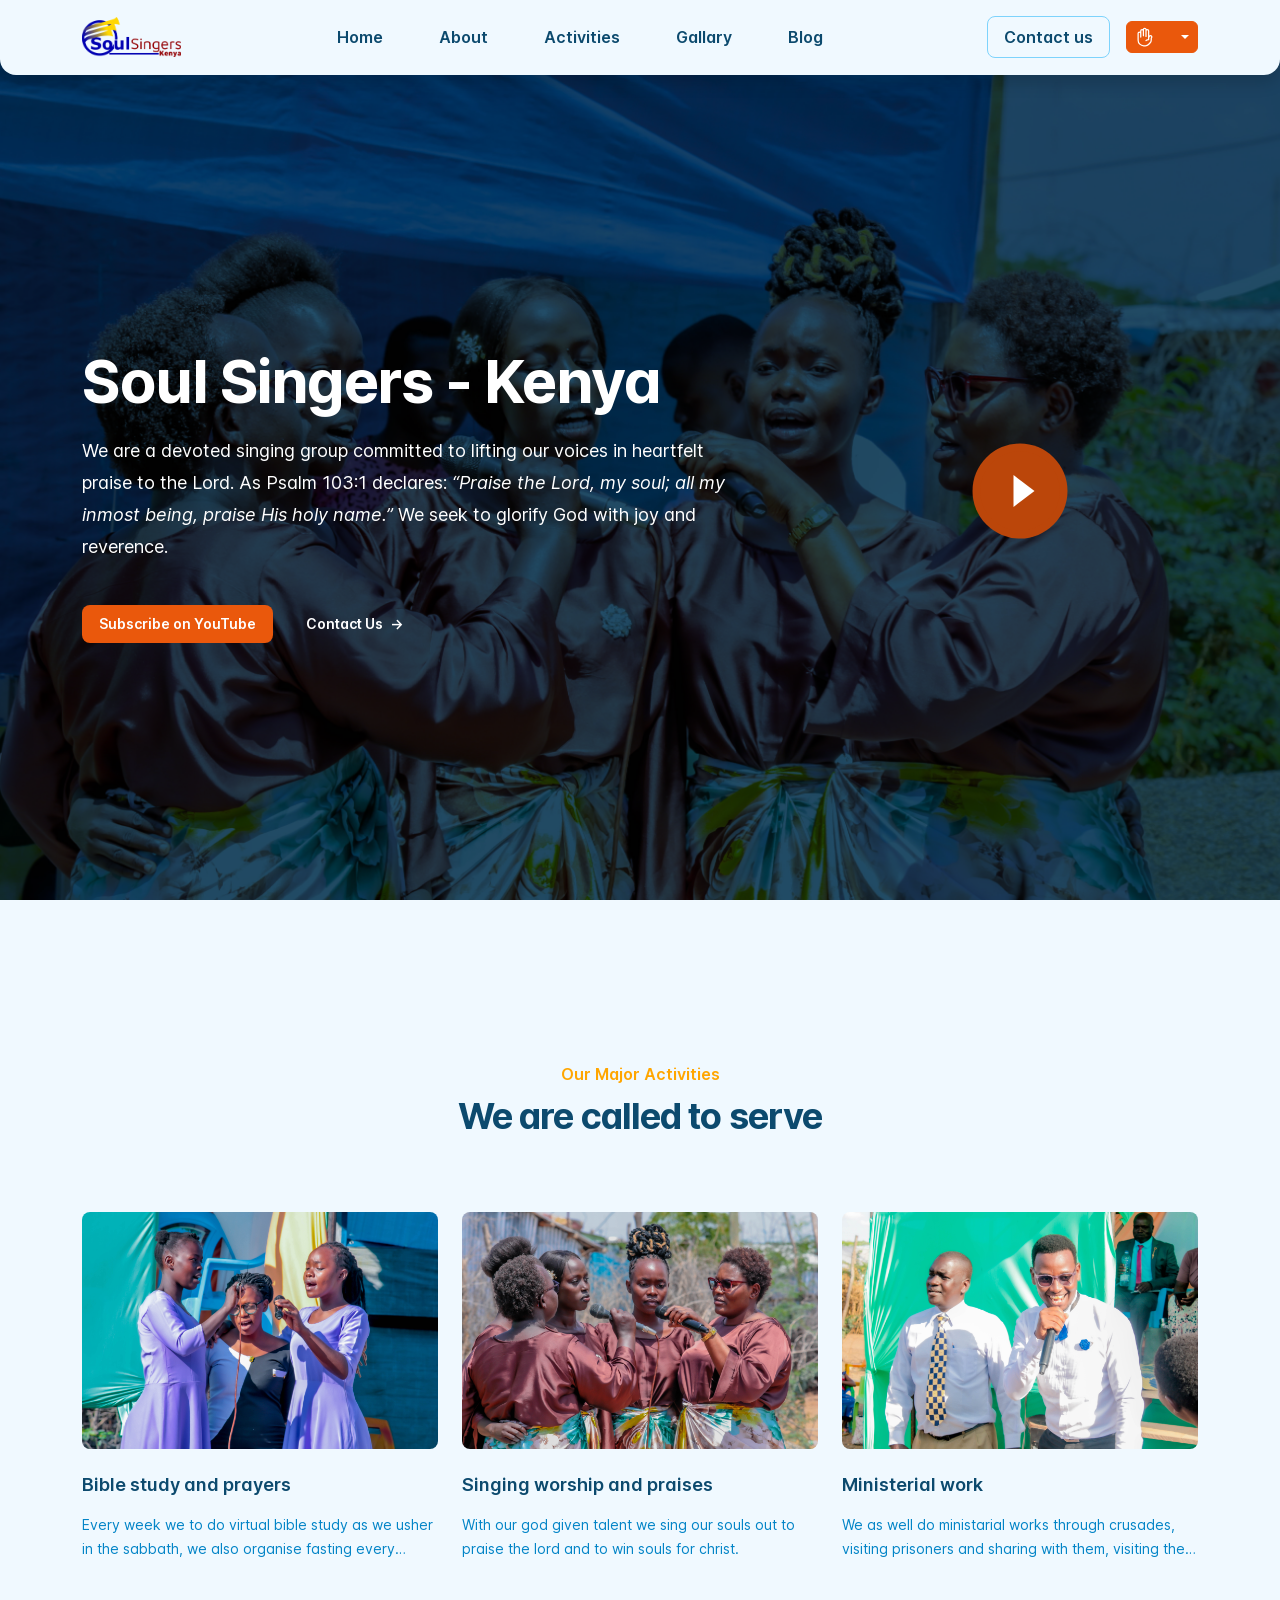
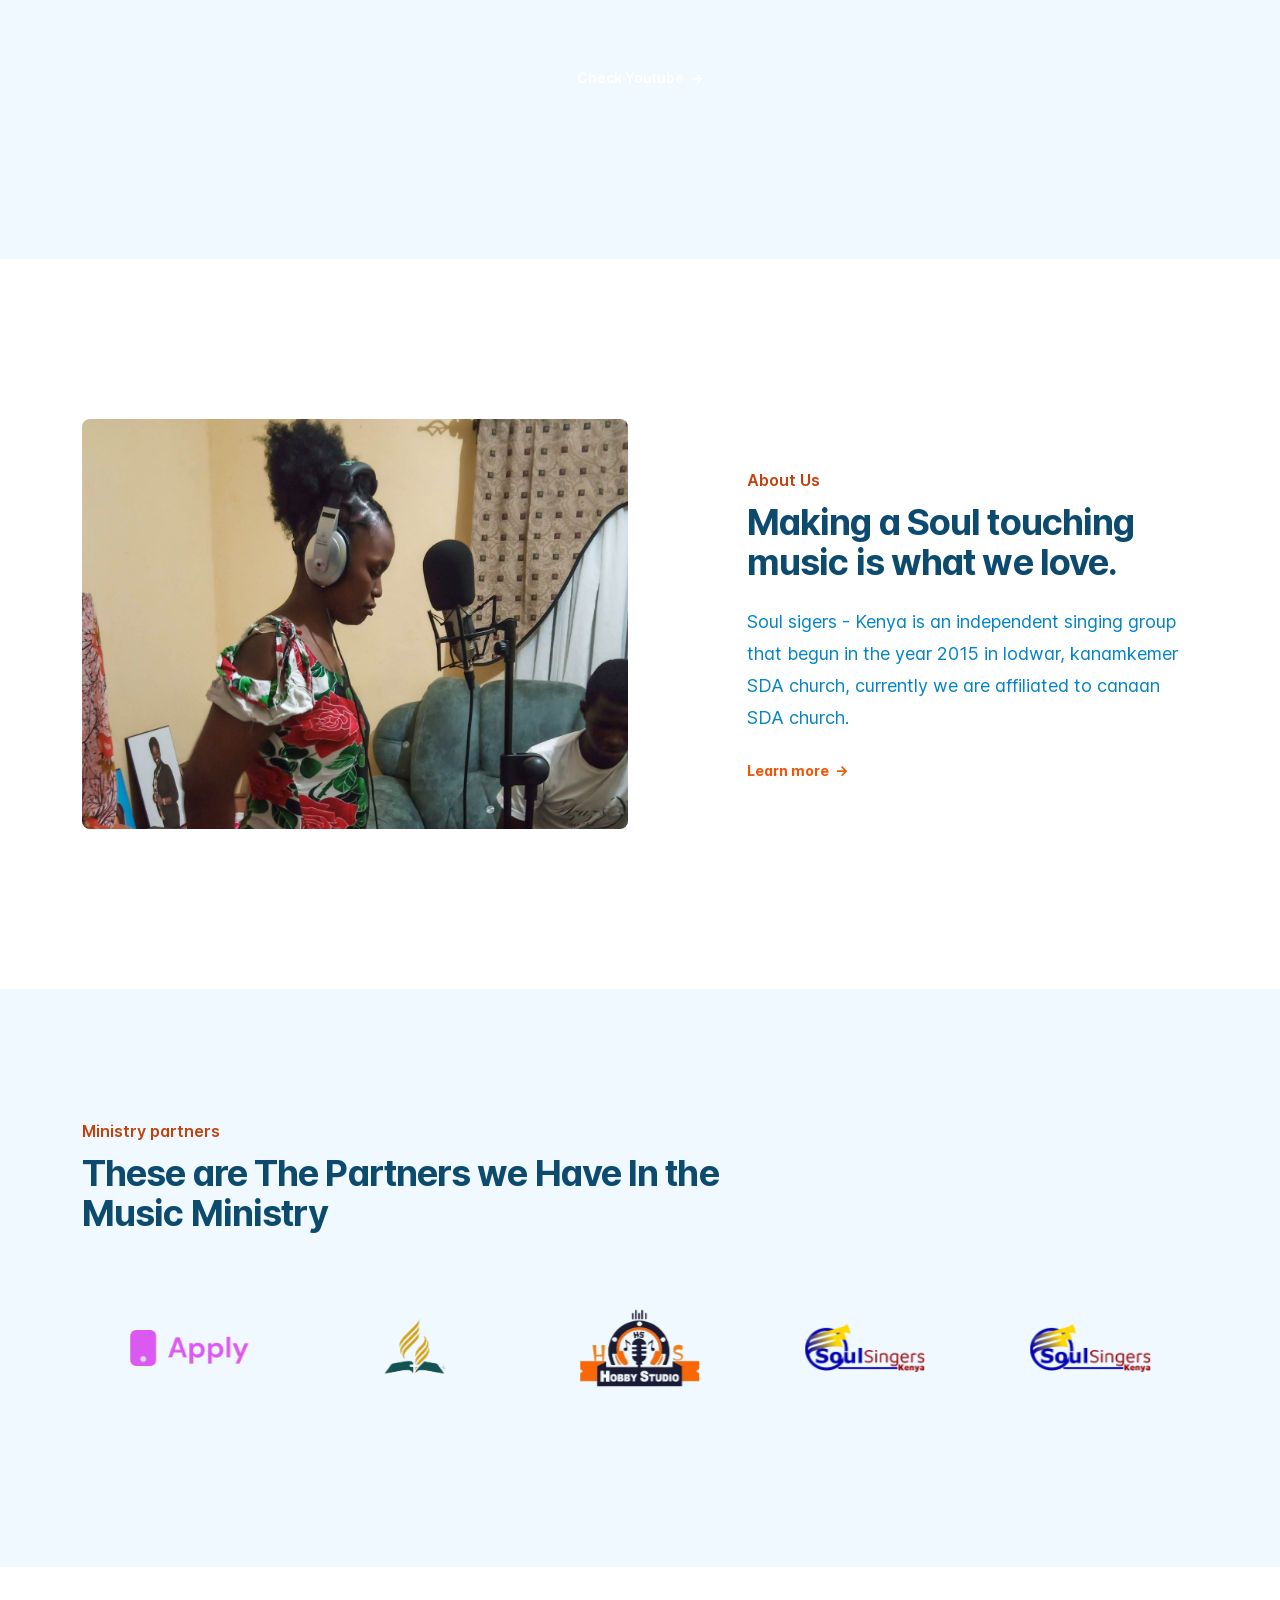
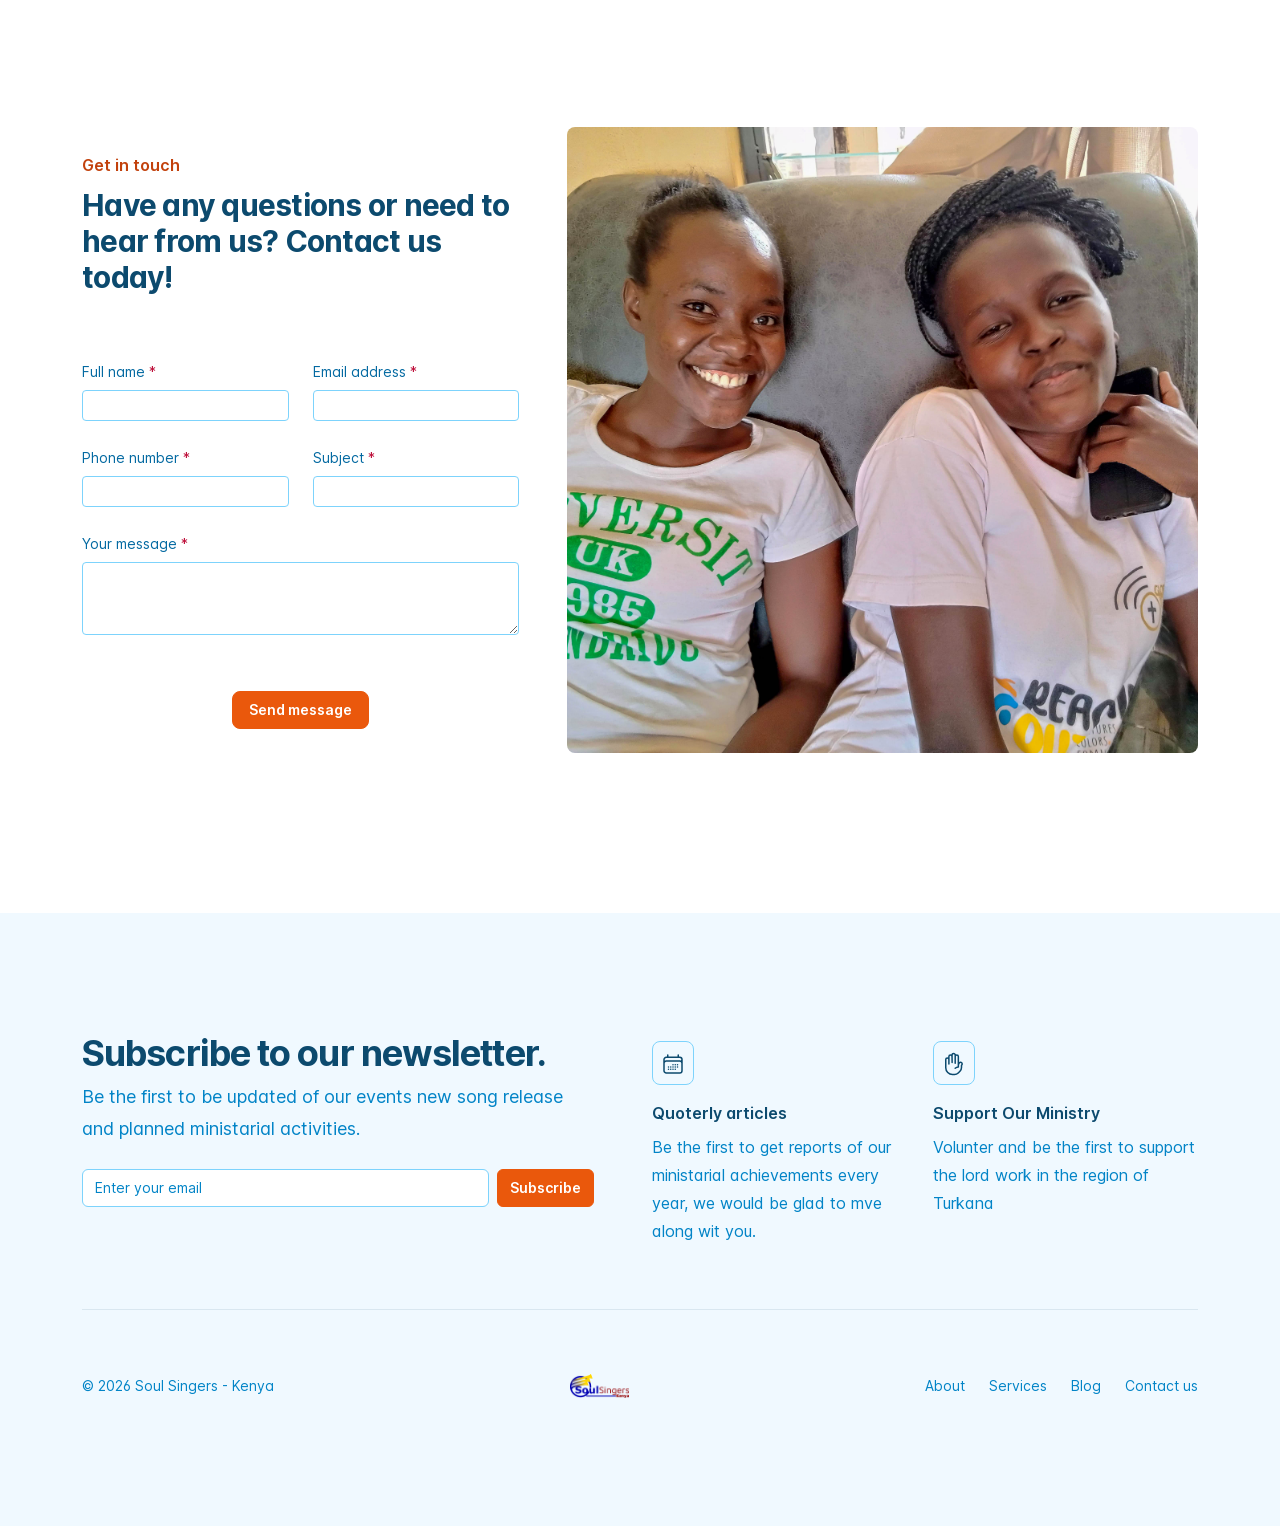
<file: index.html>
<!doctype html>
<html lang="en" dir="ltr" data-bs-theme="auto">

<head>

	<!-- Include JavaScript for color modes -->
	<script src="assets/js/color-modes.js"></script>

	<meta charset="utf-8">
	<meta name="viewport" content="width=device-width, initial-scale=1">

	<!-- Update the 'content' attribute to reflect the actual content description -->
	<meta name="description" content="your_description_goes_here">

	<!-- Modify the 'content' attribute to include appropriate keywords -->
	<meta name="keywords" content="Soul Sigers - kenya">
	<meta name="author" content="tigmatemplate">
	<meta name="generator" content="Bootstrap">

	<title> Soul Sigers - kenya </title>

	<link rel="apple-touch-icon" sizes="180x180" href="assets/logo/apple-touch-icon.png">
	<link rel="icon" type="image/png" sizes="32x32" href="assets/logo/favicon-32x32.png">
	<link rel="icon" type="image/png" sizes="16x16" href="assets/logo/favicon-16x16.png">
	<link rel="icon" type="image/x-icon" href="assets/logo/favicon.ico">
	<link rel="manifest" href="assets/logo/site.webmanifest">

	<!-- Stylesheets -->
	<link rel="stylesheet" href="assets/libraries/glide/css/glide.core.min.css">
	<link rel="stylesheet" href="assets/libraries/aos/aos.css">
	<link rel="stylesheet" href="assets/css/main.min.css">
	<link rel="stylesheet" href="assets/css/style.css">

</head>

<body>


	<!-- loader-wrapper -->
	<div class="loader-wrapper">
		<div class="spinner-border text-primary p-5" role="status">
			<span class="visually-hidden">Loading...</span>
		</div>
	</div>

	<!-- header top -->
	<header
		class="navigation position-absolute w-100 bg-body-tertiary shadow border-bottom border-light border-opacity-10 rounded-bottom-3 rounded-bottom-sm-4">
		<nav class="navbar navbar-expand-xl navbar-light" aria-label="Offcanvas navbar large">
			<div class="container py-1">
				<a href="./home.html" class="navbar-brand">
					<img src="assets/logo/soul-singers.png" height="40" alt="logo">
				</a>

				<div class="dropdown ms-3 order-last">
					<button class="btn btn-primary text-white btn-sm rounded dropdown-toggle d-flex align-items-center"
						id="bd-theme" type="button" aria-expanded="false"
						aria-label="Toggle theme (auto)">
						<!-- SVG ICON inside the button -->
						<svg class="text-white me-2" width="20" height="20" fill="none" viewBox="0 0 24 24"
							stroke-width="1.5" stroke="currentColor" aria-hidden="true">
							<path stroke-linecap="round" stroke-linejoin="round"
								d="M10.05 4.575a1.575 1.575 0 10-3.15 0v3m3.15-3v-1.5a1.575 1.575 0 013.15 0v1.5m-3.15 0l.075 5.925m3.075.75V4.575m0 0a1.575 1.575 0 013.15 0V15M6.9 7.575a1.575 1.575 0 10-3.15 0v8.175a6.75 6.75 0 006.75 6.75h2.018a5.25 5.25 0 003.712-1.538l1.732-1.732a5.25 5.25 0 001.538-3.712l.003-2.024a.668.668 0 01.198-.471 1.575 1.575 0 10-2.228-2.228 3.818 3.818 0 00-1.12 2.687M6.9 7.575V12m6.27 4.318A4.49 4.49 0 0116.35 15m.002 0h-.002" />
						</svg>

						<!-- Optional theme icon (Bootstrap icon example) -->
						<svg fill="currentColor" class="bi my-1 theme-icon-active" width="1em" height="1em">
							<use href="#circle-half"></use>
						</svg>

						<span class="visually-hidden" id="bd-theme-text">Toggle theme</span>
					</button>

					<ul class="p-1 dropdown-menu dropdown-menu-end" style="--bs-dropdown-min-width: 9rem;"
						aria-labelledby="bd-theme-text">
						<li class="position-relative text-secondary">
							<svg xmlns="http://www.w3.org/2000/svg" width="20" height="20" fill="currentColor"
								class="mt-n1 d-inline-block position-absolute top-0 end-0 translate-middle"
								viewBox="0 0 16 16">
								<path class="carret-dropdown-path"
									d="m7.247 4.86-4.796 5.481c-.566.647-.106 1.659.753 1.659h9.592a1 1 0 0 0 .753-1.659l-4.796-5.48a1 1 0 0 0-1.506 0z" />
							</svg>
						</li>
					</ul>
				</div>


				<button class="navbar-toggler ms-auto" type="button" data-bs-toggle="offcanvas"
					data-bs-target="#offcanvasNavbar2" aria-controls="offcanvasNavbar2" aria-label="Toggle navigation">
					<span class="navbar-toggler-icon"></span>
				</button>

				<div class="offcanvas offcanvas-end border-0 rounded-start-0 rounded-start-sm-4" tabindex="-1"
					id="offcanvasNavbar2" aria-labelledby="offcanvasNavbar2Label">
					<div class="offcanvas-header" style="padding: 2rem 2rem 1.5rem 2rem;">
						<h5 class="offcanvas-title m-0" id="offcanvasNavbar2Label">
							<a class="navbar-brand" href="javascript:;">
								<img src="assets/logo/logo.png" height="32" alt="logo">
							</a>
						</h5>
						<button type="button" class="btn-close text-body-emphasis" data-bs-dismiss="offcanvas"
							aria-label="Close"></button>
					</div>

					<div class="offcanvas-body">
						<ul class="navbar-nav align-items-xl-center flex-grow-1 column-gap-4 row-gap-4 row-gap-xl-2">

							<li class="nav-item ms-xl-auto">
								<a href="index.html"
									class="px-3 text-body-emphasis bg-body-secondary-hover nav-link rounded-3 text-base leading-6 fw-semibold"
									aria-current="page">
									Home
								</a>
							</li>

							<li class="nav-item">
								<a href="about.html"
									class="px-3 text-body-emphasis bg-body-secondary-hover nav-link rounded-3 text-base leading-6 fw-semibold">
									About
								</a>
							</li>

							<li class="nav-item">
								<a href="activities.html"
									class="px-3 text-body-emphasis bg-body-secondary-hover nav-link rounded-3 text-base leading-6 fw-semibold">
									Activities
								</a>
							</li>

							<li class="nav-item">
								<a href="/gallary/gallery.html"
									class="px-3 text-body-emphasis bg-body-secondary-hover nav-link rounded-3 text-base leading-6 fw-semibold">
									Gallary
								</a>
							</li>
							<li class="nav-item">
								<a href="/blog/blog.html"
									class="btn w-100 text-start px-3 text-body-emphasis bg-body-secondary-hover nav-link rounded-3 text-base leading-6 fw-semibold"
									type="button" data-bs-toggle="dropdown" aria-expanded="false">
									Blog
								</a>
							</li>

							<li class="nav-item ms-xl-auto">
								<a href="contact.html"
									class="px-3 text-body-emphasis bg-body-secondary-hover border nav-link rounded-3 text-base leading-6 fw-semibold text-center">
									Contact us
								</a>
							</li>
						</ul>
					</div>
				</div>
			</div>
		</nav>
	</header>

	<!-- header body -->
	<div class="overflow-hidden position-relative">
		<img src="assets/img/bg/bg.jpg" class="position-absolute z-n1 top-0 h-100 w-100 object-fit-cover" alt="Meeting">

		<div class="overlay position-absolute z-n1 top-0 h-100 w-100 bg-dark"
			style="opacity: 0.85; mix-blend-mode: multiply; filter: contrast(1.15) brightness(0.85);">
		</div>

		<div class="container">
			<div class="min-vh-100 row align-items-center">
				<div class="col-12 col-xl-8">
					<div class="pt-9 pt-md-10 pt-xl-11 pb-7 pb-md-8 pb-xl-9 max-w-2xl mx-auto mx-xl-0">
						<div class="mt-4 pt-2">
							<div class="text-center text-xl-start">
								<h1 class="m-0 text-white tracking-tight text-6xl fw-bold" data-aos-delay="0"
									data-aos="fade" data-aos-duration="3000">
									Soul Singers - Kenya
								</h1>
								<p class="m-0 mt-4 text-white text-lg leading-8" data-aos-delay="100" data-aos="fade"
									data-aos-duration="3000">
									We are a devoted singing group committed to lifting our voices in heartfelt praise
									to the Lord. As Psalm 103:1 declares: <i>“Praise the Lord, my soul;
										all my inmost being, praise His holy name.”</i> We seek to glorify God with joy
									and reverence. </p>
								<div
									class="mt-4 pt-3 d-flex align-items-center justify-content-center justify-content-xl-start column-gap-3">
									<a href="https://www.youtube.com/@SoulSingers-Kenya"
										class="btn btn-lg bg-primary text-white text-sm fw-semibold"
										data-aos-delay="200" data-aos="fade" data-aos-duration="3000">
										Subscribe on YouTube
									</a>
									<a href="javascript:;"
										class="btn btn-lg text-white icon-link icon-link-hover bg-secondary-hover text-sm leading-6 fw-semibold"
										data-aos-delay="300" data-aos="fade" data-aos-duration="3000">
										Contact Us
										<span class="bi align-self-start left-to-right" aria-hidden="true">→</span>
										<span class="bi align-self-start right-to-left" aria-hidden="true">←</span>
									</a>
								</div>
							</div>
						</div>
					</div>
				</div>

				<div class="col-12 col-xl-4">
					<div class="pt-3 pt-md-4 pt-xl-12 pb-2 pb-md-3 pb-xl-6">
						<!-- Button trigger modal -->
						<a class="video-play-button video-btn-modal position-relative" href="#" data-bs-toggle="modal"
							data-bs-target="#videoModal">
							<span class="top-50 start-50 translate-middle"></span>
						</a>
					</div>
				</div>
			</div>
		</div>
	</div>



	<!-- Modal to embed vidoes!! -->
	<div class="modal fade" id="videoModal" tabindex="-1" aria-hidden="true">
		<div class="modal-dialog modal-xl modal-dialog-centered">
			<div class="modal-content border-0" style="border-radius: 0.75rem;">
				<div class="modal-header border-0 p-0">
					<button type="button"
						class="btn-close bg-white border position-absolute top-0 end-0 translate-middle me-n3 me-sm-n5 mt-n4 rounded-circle p-2"
						data-bs-dismiss="modal" aria-label="Close"></button>
				</div>
				<div class="modal-body p-0">
					<div class="ratio ratio-16x9">
						<iframe id="videoFrame" width="560" height="315"
							src="https://www.youtube.com/embed/d87BdjNYnBg?si=hd9mAloNCpadHjk1"
							title="YouTube video player" frameborder="0"
							allow="accelerometer; autoplay; clipboard-write; encrypted-media; gyroscope; picture-in-picture; web-share"
							referrerpolicy="strict-origin-when-cross-origin" allowfullscreen>
						</iframe>
					</div>
				</div>

			</div>
		</div>
	</div>



	<!-- services -->
	<div class="overflow-hidden py-7 py-sm-8 py-xl-9 bg-body-tertiary">
		<div class="container">
			<div>
				<div class="mx-auto max-w-2xl text-center">
					<h2 class="m-0 primary text-base leading-7 fw-semibold">
						Our Major Activities
					</h2>
					<p class="m-0 mt-2 text-body-emphasis text-4xl tracking-tight fw-bold">
						We are called to serve
					</p>
				</div>
			</div>
			<div>
				<div
					class="row row-cols-1 row-cols-xl-3 gy-5 gx-xl-4 mt-1 justify-content-center justify-content-xl-between">
					<div class="col pt-5 pt-xl-4">
						<div class="max-w-xl mx-auto mx-xl-0" data-aos-delay="0" data-aos="fade"
							data-aos-duration="1000">
							<div class="ratio" style="--bs-aspect-ratio: 66.66%;">
								<img src="assets/img/bg/bg (6).jpg" class="object-fit-cover rounded-3"
									alt="Service image" loading="lazy">
							</div>

							<h3 class="m-0 mt-4 text-body-emphasis text-lg leading-6 fw-semibold">
								Bible study and prayers
							</h3>

							<!-- Remove line-clamp-2 if you need more lines or add line-clamp-3 -->
							<p class="m-0 mt-3 text-body-secondary line-clamp-2 text-sm leading-6">
								Every week we to do virtual bible study as we usher in the sabbath, we also organise
								fasting every
								month.
							</p>
						</div>
					</div>

					<div class="col pt-5 pt-xl-4">
						<div class="max-w-xl mx-auto mx-xl-0" data-aos-delay="100" data-aos="fade"
							data-aos-duration="1000">
							<div class="ratio" style="--bs-aspect-ratio: 66.66%;">
								<img src="assets/img/bg/bg (1).jpg" class="object-fit-cover rounded-3"
									alt="Service image" loading="lazy">
							</div>

							<h3 class="m-0 mt-4 text-body-emphasis text-lg leading-6 fw-semibold">
								Singing worship and praises
							</h3>

							<!-- Remove line-clamp-2 if you need more lines or add line-clamp-3 -->
							<p class="m-0 mt-3 text-body-secondary line-clamp-2 text-sm leading-6">
								With our god given talent we sing our souls out to praise the lord and to win souls for
								christ.
							</p>
						</div>
					</div>

					<div class="col pt-5 pt-xl-4">
						<div class="max-w-xl mx-auto mx-xl-0" data-aos-delay="200" data-aos="fade"
							data-aos-duration="1000">
							<div class="ratio" style="--bs-aspect-ratio: 66.66%;">
								<img src="assets/img/bg/bg1.jpg" class="object-fit-cover rounded-3" alt="Service image"
									loading="lazy">
							</div>

							<h3 class="m-0 mt-4 text-body-emphasis text-lg leading-6 fw-semibold">
								Ministerial work
							</h3>

							<!-- Remove line-clamp-2 if you need more lines or add line-clamp-3 -->
							<p class="m-0 mt-3 text-body-secondary line-clamp-2 text-sm leading-6">
								We as well do ministarial works through crusades, visiting prisoners and sharing with
								them, visiting the sick etc.
							</p>
						</div>
					</div>
				</div>
			</div>

			<div class="text-center pt-7">
				<a href="https://www.youtube.com/@SoulSingers-Kenya"
					class="btn btn-lg text-white icon-link icon-link-hover text-sm leading-6 fw-semibold primary">
					Check Youtube
					<span class="bi align-self-start left-to-right" aria-hidden="true">→</span>
					<span class="bi align-self-start right-to-left" aria-hidden="true">←</span>
				</a>
			</div>
		</div>
	</div>



	<!-- About Us -->
	<div class="overflow-hidden py-7 py-sm-8 py-xl-9">
		<div class="container">
			<div class="row gy-5 align-items-center justify-content-between">
				<div class="col-12 col-xl-5 order-last">
					<div class="mx-auto max-w-2xl">
						<h2 class="m-0 text-primary-emphasis text-base leading-7 fw-semibold">
							About Us
						</h2>
						<p class="m-0 mt-2 text-body-emphasis text-4xl tracking-tight fw-bold">
							Making a Soul touching music is what we love.
						</p>
						<p class="m-0 mt-4 text-body-secondary text-lg leading-8">
							Soul sigers - Kenya is an independent singing group that begun in the year 2015 in lodwar,
							kanamkemer SDA church, currently we are affiliated to canaan SDA church.
						</p>
						<div class="mt-4">
							<a href="/about.html"
								class="icon-link icon-link-hover text-decoration-none text-sm leading-6 fw-bold">
								Learn more
								<span class="bi align-self-start left-to-right" aria-hidden="true">→</span>
								<span class="bi align-self-start right-to-left" aria-hidden="true">←</span>
							</a>
						</div>
					</div>
				</div>

				<div class="col-12 col-xl-6">
					<div class="mx-auto max-w-2xl">
						<div class="ratio ratio-4x3" data-aos-delay="0" data-aos="fade" data-aos-duration="3000">
							<img src="assets/img/bg/Soul-recording.jpg" class="object-fit-cover rounded-3"
								alt="about us" loading="lazy">
						</div>
					</div>
				</div>
			</div>
		</div>
	</div>

	<!-- Partners -->
	<div class="overflow-hidden py-6 py-sm-7 py-xl-8 bg-body-tertiary">
		<div class="container">
			<div class="max-w-2xl">
				<h2 class="m-0 text-primary-emphasis text-base leading-7 fw-semibold">
					Ministry partners
				</h2>
				<div class="m-0 mt-2 text-body-emphasis text-4xl tracking-tight fw-bold">
					These are The Partners we Have In the Music Ministry
				</div>
			</div>

			<div class="mt-4">
				<div class="glide glideHighLinear">
					<div class="glide__track" data-glide-el="track">
						<ul class="glide__slides align-items-center">
							<li class="glide__slide">
								<div class="p-5">
									<img src="assets/img/clients/logo1.png" class="img-fluid" alt="clients">
								</div>
							</li>
							<li class="glide__slide">
								<div class="p-5">
									<img src="assets/img/clients/logo2.png" class="img-fluid" alt="clients">
								</div>
							</li>
							<li class="glide__slide">
								<div class="p-5">
									<img src="assets/img/clients/logo3.png" class="img-fluid" alt="clients">
								</div>
							</li>
							<li class="glide__slide">
								<div class="p-5">
									<img src="assets/img/clients/logo4.png" class="img-fluid" alt="clients">
								</div>
							</li>
							<li class="glide__slide">
								<div class="p-5">
									<img src="assets/img/clients/logo5.png" class="img-fluid" alt="clients">
								</div>
							</li>
							<li class="glide__slide">
								<div class="p-5">
									<img src="assets/img/clients/logo6.png" class="img-fluid" alt="clients">
								</div>
							</li>
						</ul>
					</div>
				</div>
			</div>
		</div>
	</div>

	<!-- Contact us -->
	<div id="contact-us" class="overflow-hidden py-7 py-sm-8 py-xl-9">
		<div class="container">
			<div class="row gy-5 gx-sm-5">
				<div class="col-12 col-xl-5 pt-4">
					<div class="mx-auto max-w-2xl">
						<h2 class="m-0 text-primary-emphasis text-base leading-7 fw-semibold">
							Get in touch
						</h2>
						<p class="m-0 mt-2 text-body-emphasis text-3xl tracking-tight fw-bold">
							Have any questions or need to hear from us? Contact us today!
						</p>
					</div>

					<div class="mx-auto max-w-2xl mt-6">
						<form class="row g-4 needs-validation" id="myForm" novalidate>
							<div class="col-md-6">
								<label for="nameForm" class="form-label text-sm">
									Full name
									<span class="text-danger-emphasis">*</span>
								</label>
								<input type="text" class="form-control form-control-sm" name="nameForm" id="nameForm"
									required>
								<div class="invalid-feedback text-xs">
									Please enter your full name.
								</div>
							</div>

							<div class="col-md-6">
								<label for="emailForm" class="form-label text-sm">
									Email address
									<span class="text-danger-emphasis">*</span>
								</label>
								<input type="email" class="form-control form-control-sm" name="emailForm" id="emailForm"
									required>
								<div class="invalid-feedback text-xs">
									Please enter your email address.
								</div>
							</div>

							<div class="col-md-6">
								<label for="phoneForm" class="form-label text-sm">
									Phone number
									<span class="text-danger-emphasis">*</span>
								</label>
								<input type="text" class="form-control form-control-sm" name="phoneForm" id="phoneForm"
									required>
								<div class="invalid-feedback text-xs">
									Please enter your phone number.
								</div>
							</div>

							<div class="col-md-6">
								<label for="subjectForm" class="form-label text-sm">
									Subject
									<span class="text-danger-emphasis">*</span>
								</label>
								<input type="text" class="form-control form-control-sm" name="subjectForm"
									id="subjectForm" required>
								<div class="invalid-feedback text-xs">
									Please enter a subject for your message.
								</div>
							</div>

							<div class="mb-3">
								<label for="messageForm" class="form-label text-sm">
									Your message
									<span class="text-danger-emphasis">*</span>
								</label>
								<textarea class="form-control form-control-sm" name="messageForm" id="messageForm"
									rows="3" required></textarea>
								<div class="invalid-feedback text-xs">
									Please enter a message.
								</div>
							</div>

							<div class="col-12 text-center pt-3">
								<button type="submit" class="btn btn-lg btn-primary text-white text-sm fw-semibold"
									id="sendMessage">
									Send message
								</button>
							</div>

							<!-- Alert message  -->
							<div class="col-12" id="yourMessageIsSent"></div>
						</form>
					</div>
				</div>

				<div class="d-none d-xl-block col-12 col-xl-7" data-aos-delay="0" data-aos="fade"
					data-aos-duration="3000">
					<div class="h-100 position-relative ms-xxl-5">
						<div class="position-absolute top-0 end-0 bottom-0 start-0 z-n1 rounded-5">
							<img src="assets/img/bg/Soul-Faith&Mili.jpg" class="w-100 h-100 rounded-3 object-fit-cover"
								loading="lazy" alt="Image description">
						</div>
					</div>
				</div>
			</div>
		</div>
	</div>



	<footer class="overflow-hidden py-6 py-sm-7 py-xl-8 bg-body-tertiary">
		<div class="container">
			<div class="row gy-5">
				<div class="col-12 col-xl-6">
					<div class="pb-3 max-w-lg position-relative">
						<form method="post" target="_blank" novalidate class="mc-embedded-subscribe-form">

							<h2 class="text-body-emphasis leading-6 text-4xl tracking-tight fw-bold">
								Subscribe to our newsletter.
							</h2>
							<p class="m-0 mt-3 text-body-secondary text-lg leading-8">
								Be the first to be updated of our events new song release and
								planned ministarial activities.
							</p>

							<div class="mt-4 mb-2 d-flex flex-column flex-sm-row w-100 gap-2 js-form-inputs">
								<label for="emailSubscribe1" class="visually-hidden">Email address</label>
								<input type="email" name="EMAIL" id="emailSubscribe1" value=""
									class="form-control leading-6 text-sm max-w-xl" placeholder="Enter your email">
								<button type="submit" name="subscribe"
									class="btn btn-primary text-white fw-semibold text-sm">Subscribe</button>
							</div>

							<!-- This div is related to Mailchimp integration and handled by a function in our scripts.js file, so no need to worry about it. -->
							<div style="position: absolute; left: -5000px;" aria-hidden="true">
								<input type="text" class="js-validate-robot"
									name="b_a4752870f583bb49a02427b3c_143fa46c21" tabindex="-1" value="">
							</div>

							<!-- response -->
							<div class="js-subscribe-response"></div>

						</form>
					</div>
				</div>

				<div class="col-12 col-xl-6">
					<div class="row row-cols-1 row-cols-sm-2 gx-3 gy-5">
						<div class="d-flex flex-column align-items-start">
							<div class="p-2 bg-body-tertiary rounded-3 border">
								<svg class="text-body-emphasis" width="24" height="24" fill="none" viewBox="0 0 24 24"
									stroke-width="1.5" stroke="currentColor" aria-hidden="true">
									<path stroke-linecap="round" stroke-linejoin="round"
										d="M6.75 3v2.25M17.25 3v2.25M3 18.75V7.5a2.25 2.25 0 012.25-2.25h13.5A2.25 2.25 0 0121 7.5v11.25m-18 0A2.25 2.25 0 005.25 21h13.5A2.25 2.25 0 0021 18.75m-18 0v-7.5A2.25 2.25 0 015.25 9h13.5A2.25 2.25 0 0121 11.25v7.5m-9-6h.008v.008H12v-.008zM12 15h.008v.008H12V15zm0 2.25h.008v.008H12v-.008zM9.75 15h.008v.008H9.75V15zm0 2.25h.008v.008H9.75v-.008zM7.5 15h.008v.008H7.5V15zm0 2.25h.008v.008H7.5v-.008zm6.75-4.5h.008v.008h-.008v-.008zm0 2.25h.008v.008h-.008V15zm0 2.25h.008v.008h-.008v-.008zm2.25-4.5h.008v.008H16.5v-.008zm0 2.25h.008v.008H16.5V15z" />
								</svg>
							</div>
							<div class="m-0 mt-3 text-body-emphasis fw-semibold">
								Quoterly articles
							</div>
							<div class="m-0 mt-2 text-body-secondary leading-7">
								Be the first to get reports of our ministarial
								achievements every year, we would be glad to mve along wit you.
							</div>
						</div>

						<div class="d-flex flex-column align-items-start">
							<div class="p-2 bg-body-tertiary rounded-3 border">
								<svg class="text-body-emphasis" width="24" height="24" fill="none" viewBox="0 0 24 24"
									stroke-width="1.5" stroke="currentColor" aria-hidden="true">
									<path stroke-linecap="round" stroke-linejoin="round"
										d="M10.05 4.575a1.575 1.575 0 10-3.15 0v3m3.15-3v-1.5a1.575 1.575 0 013.15 0v1.5m-3.15 0l.075 5.925m3.075.75V4.575m0 0a1.575 1.575 0 013.15 0V15M6.9 7.575a1.575 1.575 0 10-3.15 0v8.175a6.75 6.75 0 006.75 6.75h2.018a5.25 5.25 0 003.712-1.538l1.732-1.732a5.25 5.25 0 001.538-3.712l.003-2.024a.668.668 0 01.198-.471 1.575 1.575 0 10-2.228-2.228 3.818 3.818 0 00-1.12 2.687M6.9 7.575V12m6.27 4.318A4.49 4.49 0 0116.35 15m.002 0h-.002" />
								</svg>
							</div>
							<div class="m-0 mt-3 text-body-emphasis fw-semibold">
								Support Our Ministry
							</div>
							<div class="m-0 mt-2 text-body-secondary leading-7">
								Volunter and be the first to support the lord work in the region of Turkana
							</div>
						</div>
					</div>
				</div>
			</div>
		</div>



		<div class="container">
			<hr class="my-6 text-body-emphasis opacity-10">

			<div class="d-flex flex-column flex-xl-row gap-5 justify-content-between align-items-xl-center">
				<div class="order-first order-xl-last">
					<ul class="nav row gy-4 gx-sm-4 row-cols-2 row-cols-sm-auto">
						<li class="nav-item">
							<a href="about.html" class="p-0 text-body-secondary nav-link leading-6 text-sm"> About </a>
						</li>
						<li class="nav-item">
							<a href="services.html" class="p-0 text-body-secondary nav-link leading-6 text-sm"> Services
							</a>
						</li>
						<li class="nav-item">
							<a href="blog.html" class="p-0 text-body-secondary nav-link leading-6 text-sm"> Blog </a>
						</li>
						<li class="nav-item">
							<a href="contact.html" class="p-0 text-body-secondary nav-link leading-6 text-sm"> Contact
								us </a>
						</li>
					</ul>
				</div>

				<div class="">
					<a href="index.html" class="link-body-emphasis d-flex align-items-center text-decoration-none">
						<img src="assets/logo/soul-singers.png" height="24" alt="logo" loading="lazy">
					</a>
				</div>

				<div class="order-last order-xl-first">
					<p class="mb-0 text-body-secondary leading-6 text-sm">
						©
						<span class="current-year"></span>
						Soul Singers - Kenya
					</p>
				</div>
			</div>
		</div>
	</footer>



	<!-- Back to top button -->
	<button type="button"
		class="btn btn-primary btn-back-to-top rounded-circle justify-content-center align-items-center p-2 text-white">
		<svg xmlns="http://www.w3.org/2000/svg" width="20" height="20" fill="currentColor" class="bi bi-caret-up-fill"
			viewBox="0 0 16 16">
			<path
				d="m7.247 4.86-4.796 5.481c-.566.647-.106 1.659.753 1.659h9.592a1 1 0 0 0 .753-1.659l-4.796-5.48a1 1 0 0 0-1.506 0z" />
		</svg>
	</button>



	<!-- Bootstrap JavaScript: Bundle with Popper -->
	<script src="assets/libraries/bootstrap/js/bootstrap.bundle.min.js"></script>
	<script src="assets/libraries/glide/glide.min.js"></script>
	<script src="assets/libraries/aos/aos.js"></script>
	<script src="assets/js/scripts.js"></script>
	<script src="assets/php/contact/script.js"></script>
	<script src="assets/js/"></script>



</body>

</html>
</file>
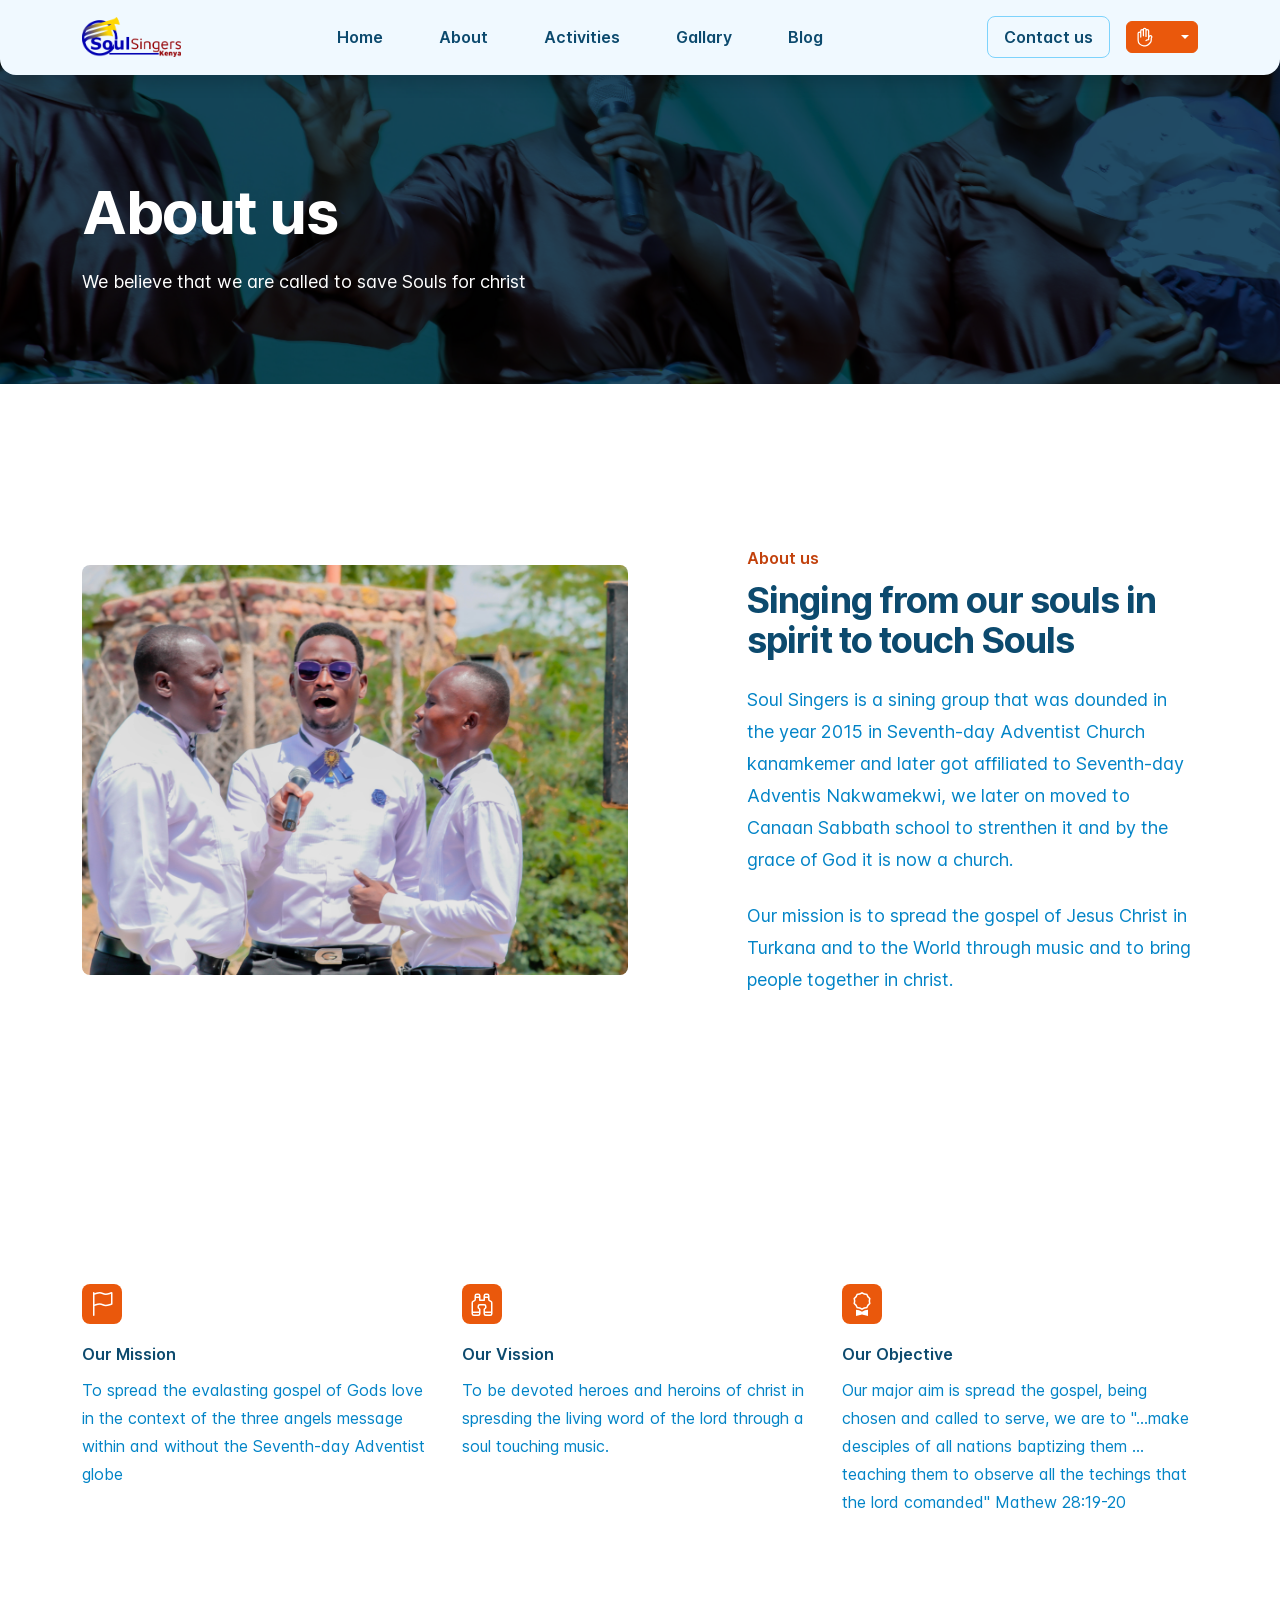
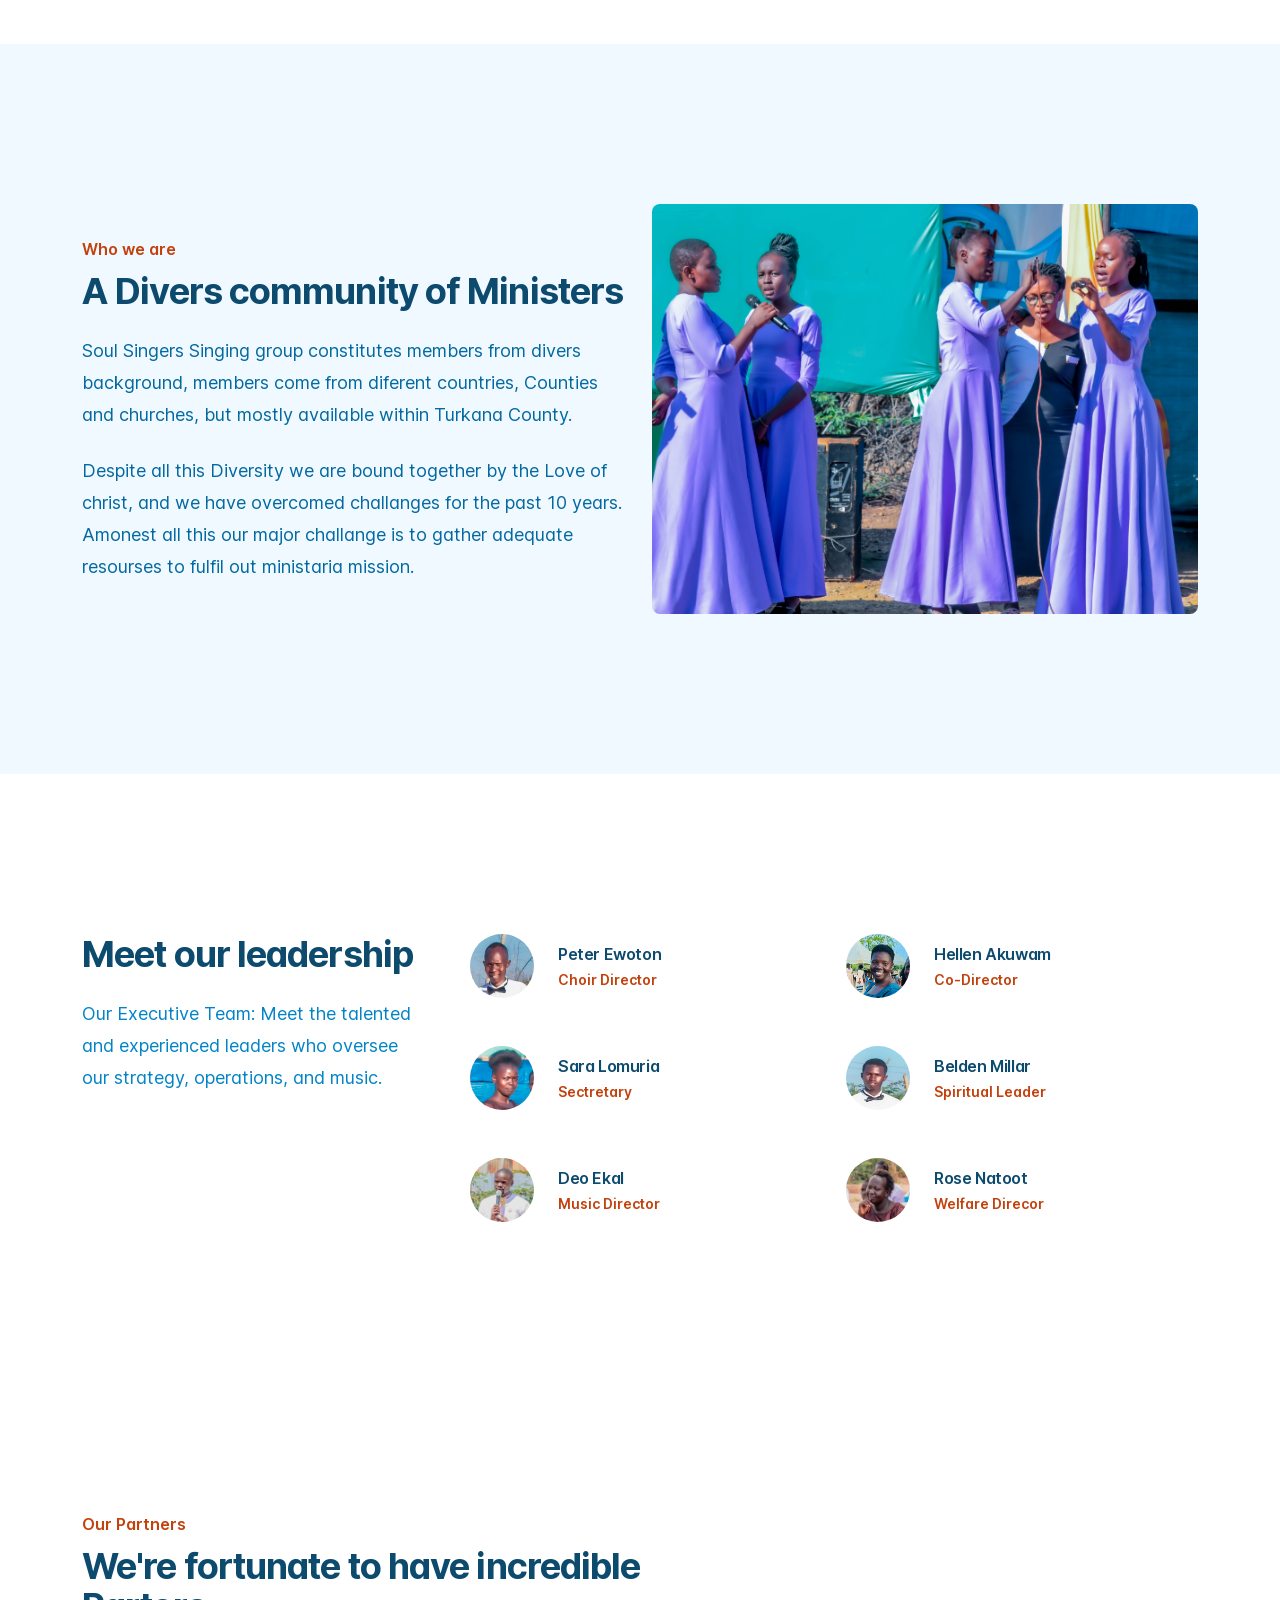
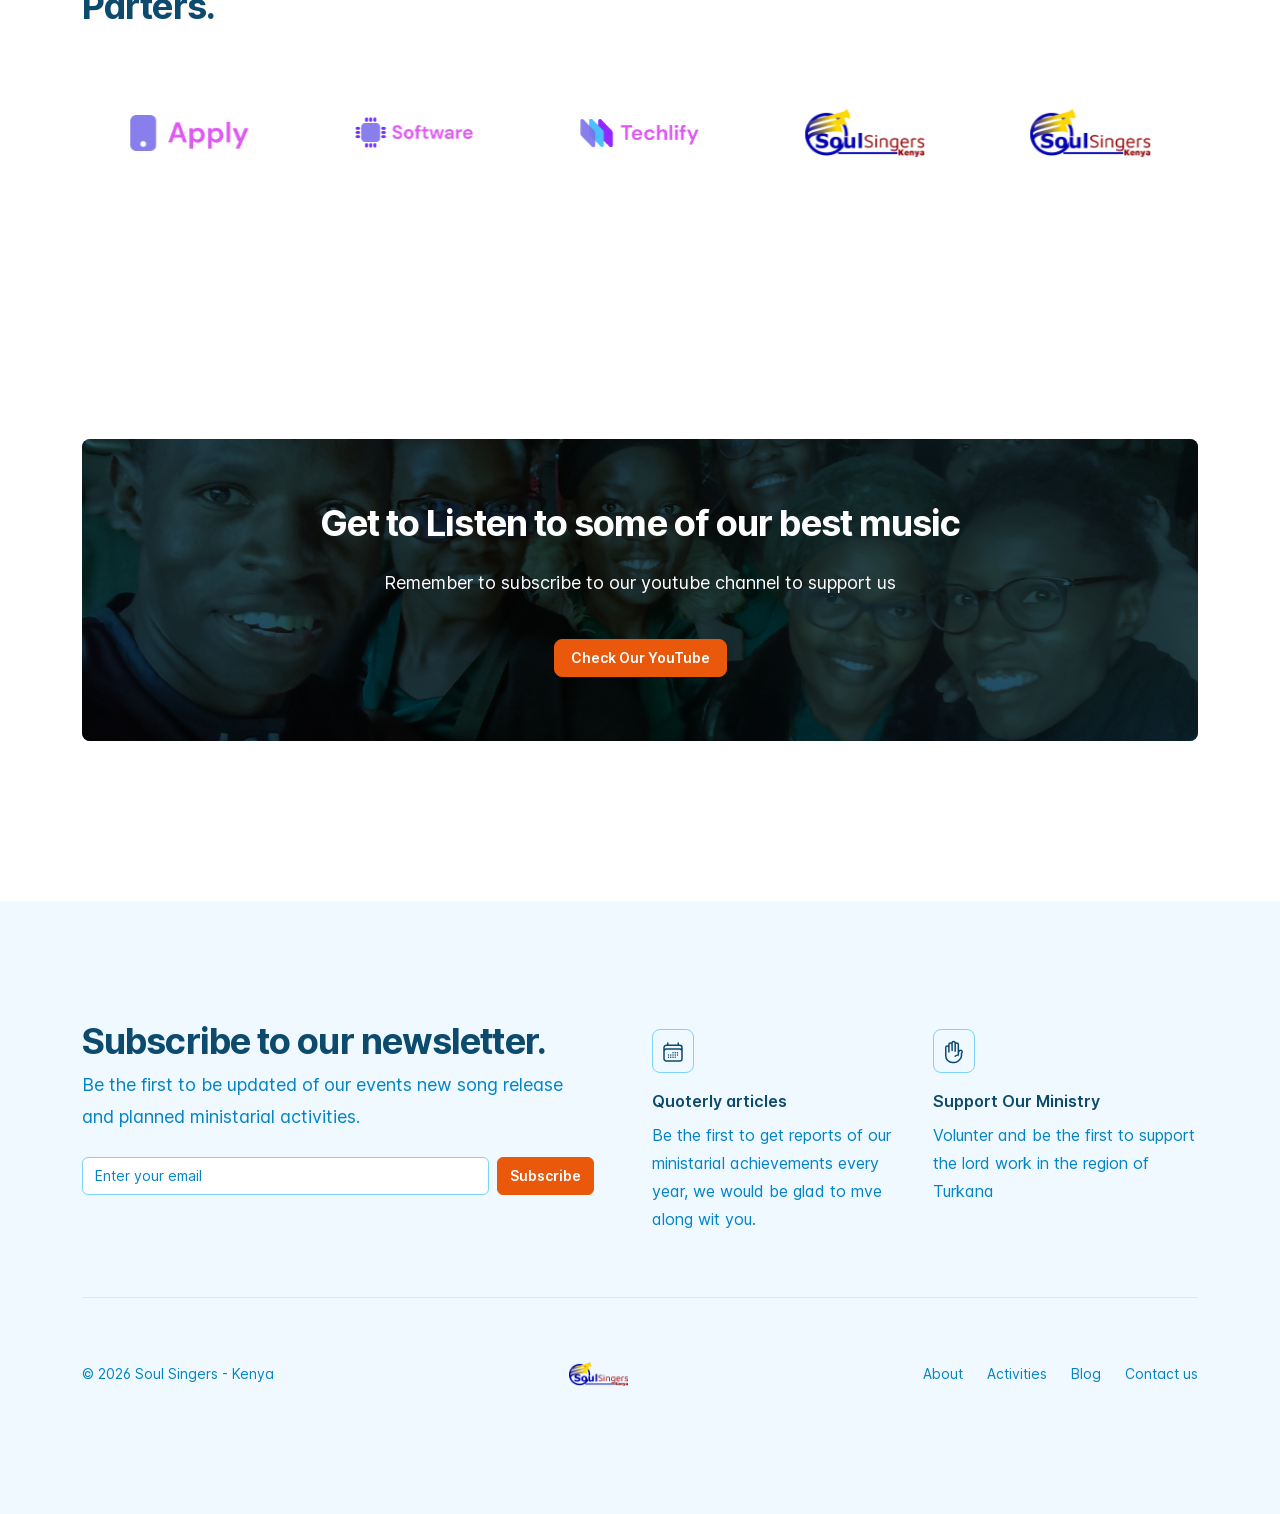
<file: about.html>
<!doctype html>
<html lang="en" dir="ltr" data-bs-theme="auto">

<head>

	<script src="assets/js/color-modes.js"></script>

	<meta charset="utf-8">
	<meta name="viewport" content="width=device-width, initial-scale=1">

	<meta name="Soul Sigers - Kenya" content="Soul Sigers - Kenya">


	<meta name="author" content="tigmatemplate">
	<meta name="generator" content="Bootstrap">

	<title> Soul Sigers - Kenya </title>

	<!--  website's favicon and Apple touch icon -->

	<link rel="apple-touch-icon" sizes="180x180" href="assets/logo/apple-touch-icon.png">
	<link rel="icon" type="image/png" sizes="32x32" href="assets/logo/favicon-32x32.png">
	<link rel="icon" type="image/png" sizes="16x16" href="assets/logo/favicon-16x16.png">
	<link rel="icon" type="image/x-icon" href="assets/logo/favicon.ico">
	<link rel="manifest" href="assets/logo/site.webmanifest">

	<!-- Stylesheets -->
	<link rel="stylesheet" href="assets/libraries/glide/css/glide.core.min.css">
	<link rel="stylesheet" href="assets/libraries/aos/aos.css">
	<link rel="stylesheet" href="assets/css/main.min.css">
	<link rel="stylesheet" href="assets/css/style.css">

</head>

<body>

	<div class="loader-wrapper">
		<div class="spinner-border text-primary p-5" role="status">
			<span class="visually-hidden">Loading...</span>
		</div>
	</div>



	<!-- header top -->
	<header class="navigation position-absolute w-100 bg-body-tertiary shadow border-bottom border-light border-opacity-10 rounded-bottom-3 rounded-bottom-sm-4">
		<nav class="navbar navbar-expand-xl" aria-label="Offcanvas navbar large">
			<div class="container py-1">
				<a href="index.html" class="navbar-brand">
					<img src="assets/logo/soul-singers.png" height="40" alt="logo">
				</a>

				<div class="dropdown ms-3 order-last">
					<button class="btn btn-primary text-white btn-sm rounded dropdown-toggle d-flex align-items-center"
						id="bd-theme" type="button" aria-expanded="false"
						aria-label="Toggle theme (auto)">
						<!-- SVG ICON inside the button -->
						<svg class="text-white me-2" width="20" height="20" fill="none" viewBox="0 0 24 24"
							stroke-width="1.5" stroke="currentColor" aria-hidden="true">
							<path stroke-linecap="round" stroke-linejoin="round"
								d="M10.05 4.575a1.575 1.575 0 10-3.15 0v3m3.15-3v-1.5a1.575 1.575 0 013.15 0v1.5m-3.15 0l.075 5.925m3.075.75V4.575m0 0a1.575 1.575 0 013.15 0V15M6.9 7.575a1.575 1.575 0 10-3.15 0v8.175a6.75 6.75 0 006.75 6.75h2.018a5.25 5.25 0 003.712-1.538l1.732-1.732a5.25 5.25 0 001.538-3.712l.003-2.024a.668.668 0 01.198-.471 1.575 1.575 0 10-2.228-2.228 3.818 3.818 0 00-1.12 2.687M6.9 7.575V12m6.27 4.318A4.49 4.49 0 0116.35 15m.002 0h-.002" />
						</svg>

						<!-- Optional theme icon (Bootstrap icon example) -->
						<svg fill="currentColor" class="bi my-1 theme-icon-active" width="1em" height="1em">
							<use href="#circle-half"></use>
						</svg>

						<span class="visually-hidden" id="bd-theme-text">Toggle theme</span>
					</button>

					<ul class="p-1 dropdown-menu dropdown-menu-end" style="--bs-dropdown-min-width: 9rem;"
						aria-labelledby="bd-theme-text">
						<li class="position-relative text-secondary">
							<svg xmlns="http://www.w3.org/2000/svg" width="20" height="20" fill="currentColor"
								class="mt-n1 d-inline-block position-absolute top-0 end-0 translate-middle"
								viewBox="0 0 16 16">
								<path class="carret-dropdown-path"
									d="m7.247 4.86-4.796 5.481c-.566.647-.106 1.659.753 1.659h9.592a1 1 0 0 0 .753-1.659l-4.796-5.48a1 1 0 0 0-1.506 0z" />
							</svg>
						</li>
					</ul>
				</div>

				<button class="navbar-toggler ms-auto" type="button" data-bs-toggle="offcanvas"
					data-bs-target="#offcanvasNavbar2" aria-controls="offcanvasNavbar2" aria-label="Toggle navigation">
					<span class="navbar-toggler-icon"></span>
				</button>

				<div class="offcanvas offcanvas-end border-0 rounded-start-0 rounded-start-sm-4" tabindex="-1"
					id="offcanvasNavbar2" aria-labelledby="offcanvasNavbar2Label">
					<div class="offcanvas-header" style="padding: 2rem 2rem 1.5rem 2rem;">
						<h5 class="offcanvas-title m-0" id="offcanvasNavbar2Label">
							<a class="navbar-brand" href="javascript:;">
								<img src="assets/logo/logo.png" height="32" alt="logo">
							</a>
						</h5>
						<button type="button" class="btn-close text-body-emphasis" data-bs-dismiss="offcanvas"
							aria-label="Close"></button>
					</div>

					<div class="offcanvas-body">
						<ul class="navbar-nav align-items-xl-center flex-grow-1 column-gap-4 row-gap-4 row-gap-xl-2">
							<li class="nav-item ms-xl-auto">
								<a href="index.html"
									class="px-3 text-body-emphasis bg-body-secondary-hover nav-link rounded-3 text-base leading-6 fw-semibold"
									aria-current="page">
									Home
								</a>
							</li>

							<li class="nav-item">
								<a href="about.html"
									class="px-3 text-body-emphasis bg-body-secondary-hover nav-link rounded-3 text-base leading-6 fw-semibold">
									About
								</a>
							</li>

							<li class="nav-item">
								<a href="activities.html"
									class="px-3 text-body-emphasis bg-body-secondary-hover nav-link rounded-3 text-base leading-6 fw-semibold">
									Activities
								</a>
							</li>

							<li class="nav-item">
								<a href="/gallary/gallery.html"
									class="px-3 text-body-emphasis bg-body-secondary-hover nav-link rounded-3 text-base leading-6 fw-semibold">
									Gallary
								</a>
							</li>

							<li class="nav-item">
								<div class="dropdown">
									<a class="btn w-100 text-start  px-3 text-body-emphasis bg-body-secondary-hover nav-link rounded-3 text-base leading-6 fw-semibold"
										type="button" data-bs-toggle="dropdown" aria-expanded="false">
										Blog
									</a>

								</div>
							</li>

							<li class="nav-item ms-xl-auto">
								<a href="contact.html"
									class="px-3 text-body-emphasis bg-body-secondary-hover border nav-link rounded-3 text-base leading-6 fw-semibold text-center">
									Contact us
								</a>
							</li>
						</ul>
					</div>
				</div>
			</div>
		</nav>
	</header>



	<!-- header body -->
	<div class="overflow-hidden py-9 py-xl-10 position-relative">
		<img src="assets/img/bg/bg1 (2).jpg" class="position-absolute z-n1 top-0 h-100 w-100 object-fit-cover"
			alt="Meeting">

		<div class="position-absolute z-n1 top-0 h-100 w-100 bg-dark"
			style="opacity: 0.85; mix-blend-mode: multiply; filter: contrast(1.15) brightness(0.85);">
		</div>

		<div class="position-absolute z-0 top-0 h-100 w-100">
			<div class="container h-100 d-flex align-items-center">
				<div class="max-w-2xl mx-auto mx-xl-0 text-center text-xl-start">
					<h1 class="m-0 mt-7 text-white tracking-tight text-6xl fw-bold" data-aos-delay="0" data-aos="fade"
						data-aos-duration="3000">
						About us
					</h1>
					<p class="m-0 mt-4 text-white text-lg leading-8" data-aos-delay="100" data-aos="fade"
						data-aos-duration="3000">
						We believe that we are called to save Souls for christ
					</p>
				</div>
			</div>
		</div>
	</div>



	<!-- About Us -->
	<div class="overflow-hidden py-7 py-sm-8 py-xl-9">
		<div class="container">
			<div class="row gy-5 align-items-center justify-content-between">
				<div class="col-12 col-xl-5 order-first order-xl-last">
					<div class="mx-auto max-w-2xl">
						<h2 class="m-0 text-primary-emphasis text-base leading-7 fw-semibold">
							About us
						</h2>
						<p class="m-0 mt-2 text-body-emphasis text-4xl tracking-tight fw-bold">
							Singing from our souls in spirit to touch Souls
						</p>
						<p class="m-0 mt-4 text-body-secondary text-lg leading-8">
							Soul Singers is a sining group that was dounded in the year 2015 in Seventh-day Adventist
							Church kanamkemer and later got affiliated to Seventh-day Adventis Nakwamekwi,
							we later on moved to Canaan Sabbath school to strenthen it and by the grace of God it is now
							a church.
						</p>
						<p class="m-0 mt-4 text-body-secondary text-lg leading-8">
							Our mission is to spread the gospel of Jesus Christ in Turkana and to the World through
							music and to bring people together in christ.
						</p>
					</div>
				</div>

				<div class="col-12 col-xl-6">
					<div class="mx-auto max-w-2xl">
						<div class="ratio ratio-4x3" data-aos-delay="200" data-aos="fade" data-aos-duration="3000">
							<img src="assets/img/bg/bg1 (4).jpg" class="object-fit-cover rounded-3" alt="presentation">
						</div>
					</div>
				</div>
			</div>
		</div>
	</div>



	<!-- Our purpose our future Our Principles -->
	<div class="overflow-hidden py-6 py-sm-7 py-xl-8">

		<div class="container">

			<div class="row gy-5 row-cols-1 row-cols-lg-3">
				<div class="col" data-aos-delay="0" data-aos="fade-left" data-aos-duration="3000">
					<div class="bg-primary rounded-3 d-inline-flex align-items-center justify-content-center"
						style="width: 2.5rem; height: 2.5rem;">
						<svg xmlns="http://www.w3.org/2000/svg" width="1.5rem" height="1.5rem" fill="currentColor"
							class="text-white bi bi-flag" viewBox="0 0 16 16">
							<path
								d="M14.778.085A.5.5 0 0 1 15 .5V8a.5.5 0 0 1-.314.464L14.5 8l.186.464-.003.001-.006.003-.023.009a12 12 0 0 1-.397.15c-.264.095-.631.223-1.047.35-.816.252-1.879.523-2.71.523-.847 0-1.548-.28-2.158-.525l-.028-.01C7.68 8.71 7.14 8.5 6.5 8.5c-.7 0-1.638.23-2.437.477A20 20 0 0 0 3 9.342V15.5a.5.5 0 0 1-1 0V.5a.5.5 0 0 1 1 0v.282c.226-.079.496-.17.79-.26C4.606.272 5.67 0 6.5 0c.84 0 1.524.277 2.121.519l.043.018C9.286.788 9.828 1 10.5 1c.7 0 1.638-.23 2.437-.477a20 20 0 0 0 1.349-.476l.019-.007.004-.002h.001M14 1.221c-.22.078-.48.167-.766.255-.81.252-1.872.523-2.734.523-.886 0-1.592-.286-2.203-.534l-.008-.003C7.662 1.21 7.139 1 6.5 1c-.669 0-1.606.229-2.415.478A21 21 0 0 0 3 1.845v6.433c.22-.078.48-.167.766-.255C4.576 7.77 5.638 7.5 6.5 7.5c.847 0 1.548.28 2.158.525l.028.01C9.32 8.29 9.86 8.5 10.5 8.5c.668 0 1.606-.229 2.415-.478A21 21 0 0 0 14 7.655V1.222z" />
						</svg>
					</div>

					<h3 class="m-0 mt-3 text-body-emphasis text-base leading-7 fw-semibold">
						Our Mission
					</h3>
					<p class="m-0 mt-2 text-body-secondary text-base leading-7 max-w-lg">
						To spread the evalasting gospel of Gods love in the context of the three angels message within
						and without the Seventh-day Adventist globe
					</p>
				</div>

				<div class="col" data-aos-delay="100" data-aos="fade-left" data-aos-duration="3000">
					<div class="bg-primary rounded-3 d-inline-flex align-items-center justify-content-center"
						style="width: 2.5rem; height: 2.5rem;">
						<svg xmlns="http://www.w3.org/2000/svg" width="1.5rem" height="1.5rem" fill="currentColor"
							class="text-white bi bi-binoculars" viewBox="0 0 16 16">
							<path
								d="M3 2.5A1.5 1.5 0 0 1 4.5 1h1A1.5 1.5 0 0 1 7 2.5V5h2V2.5A1.5 1.5 0 0 1 10.5 1h1A1.5 1.5 0 0 1 13 2.5v2.382a.5.5 0 0 0 .276.447l.895.447A1.5 1.5 0 0 1 15 7.118V14.5a1.5 1.5 0 0 1-1.5 1.5h-3A1.5 1.5 0 0 1 9 14.5v-3a.5.5 0 0 1 .146-.354l.854-.853V9.5a.5.5 0 0 0-.5-.5h-3a.5.5 0 0 0-.5.5v.793l.854.853A.5.5 0 0 1 7 11.5v3A1.5 1.5 0 0 1 5.5 16h-3A1.5 1.5 0 0 1 1 14.5V7.118a1.5 1.5 0 0 1 .83-1.342l.894-.447A.5.5 0 0 0 3 4.882zM4.5 2a.5.5 0 0 0-.5.5V3h2v-.5a.5.5 0 0 0-.5-.5zM6 4H4v.882a1.5 1.5 0 0 1-.83 1.342l-.894.447A.5.5 0 0 0 2 7.118V13h4v-1.293l-.854-.853A.5.5 0 0 1 5 10.5v-1A1.5 1.5 0 0 1 6.5 8h3A1.5 1.5 0 0 1 11 9.5v1a.5.5 0 0 1-.146.354l-.854.853V13h4V7.118a.5.5 0 0 0-.276-.447l-.895-.447A1.5 1.5 0 0 1 12 4.882V4h-2v1.5a.5.5 0 0 1-.5.5h-3a.5.5 0 0 1-.5-.5zm4-1h2v-.5a.5.5 0 0 0-.5-.5h-1a.5.5 0 0 0-.5.5zm4 11h-4v.5a.5.5 0 0 0 .5.5h3a.5.5 0 0 0 .5-.5zm-8 0H2v.5a.5.5 0 0 0 .5.5h3a.5.5 0 0 0 .5-.5z" />
						</svg>
					</div>

					<h3 class="m-0 mt-3 text-body-emphasis text-base leading-7 fw-semibold">
						Our Vission
					</h3>
					<p class="m-0 mt-2 text-body-secondary text-base leading-7 max-w-lg">
						To be devoted heroes and heroins of christ in spresding the living word of the lord through a
						soul touching music.
					</p>
				</div>

				<div class="col" data-aos-delay="200" data-aos="fade-left" data-aos-duration="3000">
					<div class="bg-primary rounded-3 d-inline-flex align-items-center justify-content-center"
						style="width: 2.5rem; height: 2.5rem;">
						<svg xmlns="http://www.w3.org/2000/svg" width="1.5rem" height="1.5rem" fill="currentColor"
							class="text-white bi bi-award" viewBox="0 0 16 16">
							<path
								d="M9.669.864 8 0 6.331.864l-1.858.282-.842 1.68-1.337 1.32L2.6 6l-.306 1.854 1.337 1.32.842 1.68 1.858.282L8 12l1.669-.864 1.858-.282.842-1.68 1.337-1.32L13.4 6l.306-1.854-1.337-1.32-.842-1.68zm1.196 1.193.684 1.365 1.086 1.072L12.387 6l.248 1.506-1.086 1.072-.684 1.365-1.51.229L8 10.874l-1.355-.702-1.51-.229-.684-1.365-1.086-1.072L3.614 6l-.25-1.506 1.087-1.072.684-1.365 1.51-.229L8 1.126l1.356.702z" />
							<path d="M4 11.794V16l4-1 4 1v-4.206l-2.018.306L8 13.126 6.018 12.1z" />
						</svg>
					</div>

					<h3 class="m-0 mt-3 text-body-emphasis text-base leading-7 fw-semibold">
						Our Objective
					</h3>
					<p class="m-0 mt-2 text-body-secondary text-base leading-7 max-w-lg">
						Our major aim is spread the gospel, being chosen and called to serve, we are to "...make
						desciples of all nations baptizing them ... teaching them to observe
						all the techings that the lord comanded" Mathew 28:19-20
					</p>
				</div>
			</div>
		</div>
	</div>


	<!-- Our Members -->
	<div class="overflow-hidden py-7 py-sm-8 py-xl-9 bg-body-tertiary">
		<div class="container">
			<div class="row gy-5 justify-content-between align-items-center">
				<div class="col-12 col-xl-6 col-xxl-5">
					<div class="mx-auto mx-xl-0 max-w-2xl">
						<h2 class="m-0 text-primary-emphasis text-base leading-7 fw-semibold">
							Who we are
						</h2>
						<p class="m-0 mt-2 text-body-emphasis text-4xl tracking-tight fw-bold">
							A Divers community of Ministers
						</p>
						<p class="m-0 mt-4 text-body text-lg leading-8">
							Soul Singers Singing group constitutes members from divers background, members come from
							diferent countries,
							Counties and churches, but mostly available within Turkana County.
						</p>
						<p class="m-0 mt-4 text-body text-lg leading-8">
							Despite all this Diversity we are bound together by the Love of christ, and we have
							overcomed challanges for the past 10 years. Amonest all this our major challange is
							to gather adequate resourses to fulfil out ministaria mission.
						</p>
					</div>
				</div>
				<div class="col-12 col-xl-6">
					<div class="mx-auto mx-xl-0 max-w-2xl">
						<div class="ratio ratio-4x3" data-aos-delay="0" data-aos="fade" data-aos-duration="3000">
							<img src="assets/img/bg/bg2.jpg" class="object-fit-cover rounded-3" alt="presentation"
								loading="lazy">
						</div>
					</div>
				</div>
			</div>
		</div>
	</div>


	<!-- Team -->
	<div class="overflow-hidden py-7 py-sm-8 py-xl-9">
		<div class="container">
			<div class="row gx-sm-5 gy-5">
				<div class="col-12 col-xl-4">
					<div class="max-w-2xl">
						<h2 class="m-0 text-body-emphasis tracking-tight text-4xl fw-bold">
							Meet our leadership
						</h2>
						<p class="m-0 mt-4 text-body-secondary text-lg leading-8">
							Our Executive Team: Meet the talented and experienced leaders who oversee our strategy,
							operations, and music.
						</p>
					</div>
				</div>

				<div class="col-12 col-xl-8">
					<div class="row gx-sm-4 gy-5">
						<div class="col-12 col-md-6">
							<div class="d-flex align-items-center gap-4">
								<img class="rounded-circle" src="assets/img/small-team/st1.png" width="64" height="64"
									alt="team" loading="lazy">
								<div>
									<h3 class="m-0 text-body-emphasis text-base leading-7 tracking-tight fw-semibold">
										Peter Ewoton
									</h3>
									<p class="m-0 text-primary-emphasis text-sm leading-6 fw-semibold">
										Choir Director
									</p>
								</div>
							</div>
						</div>

						<div class="col-12 col-md-6">
							<div class="d-flex align-items-center gap-4">
								<img class="rounded-circle" src="assets/img/small-team/st2.jpeg" width="64" height="64"
									alt="team" loading="lazy">
								<div>
									<h3 class="m-0 text-body-emphasis text-base leading-7 tracking-tight fw-semibold">
										Hellen Akuwam
									</h3>
									<p class="m-0 text-primary-emphasis text-sm leading-6 fw-semibold">
										Co-Director
									</p>
								</div>
							</div>
						</div>

						<div class="col-12 col-md-6">
							<div class="d-flex align-items-center gap-4">
								<img class="rounded-circle" src="assets/img/small-team/st3.jpg" width="64" height="64"
									alt="team" loading="lazy">
								<div>
									<h3 class="m-0 text-body-emphasis text-base leading-7 tracking-tight fw-semibold">
										Sara Lomuria
									</h3>
									<p class="m-0 text-primary-emphasis text-sm leading-6 fw-semibold">
										Sectretary
									</p>
								</div>
							</div>
						</div>

						<div class="col-12 col-md-6">
							<div class="d-flex align-items-center gap-4">
								<img class="rounded-circle" src="assets/img/small-team/st4.png" width="64" height="64"
									alt="team" loading="lazy">
								<div>
									<h3 class="m-0 text-body-emphasis text-base leading-7 tracking-tight fw-semibold">
										Belden Millar
									</h3>
									<p class="m-0 text-primary-emphasis text-sm leading-6 fw-semibold">
										Spiritual Leader
									</p>
								</div>
							</div>
						</div>

						<div class="col-12 col-md-6">
							<div class="d-flex align-items-center gap-4">
								<img class="rounded-circle" src="assets/img/small-team/st5.jpg" width="64" height="64"
									alt="team" loading="lazy">
								<div>
									<h3 class="m-0 text-body-emphasis text-base leading-7 tracking-tight fw-semibold">
										Deo Ekal
									</h3>
									<p class="m-0 text-primary-emphasis text-sm leading-6 fw-semibold">
										Music Director
									</p>
								</div>
							</div>
						</div>

						<div class="col-12 col-md-6">
							<div class="d-flex align-items-center gap-4">
								<img class="rounded-circle" src="assets/img/small-team/st6.png" width="64" height="64"
									alt="team" loading="lazy">
								<div>
									<h3 class="m-0 text-body-emphasis text-base leading-7 tracking-tight fw-semibold">
										Rose Natoot
									</h3>
									<p class="m-0 text-primary-emphasis text-sm leading-6 fw-semibold">
										Welfare Direcor
									</p>
								</div>
							</div>
						</div>
					</div>
				</div>
			</div>
		</div>
	</div>

	<!-- Partners -->
	<div class="overflow-hidden py-6 py-sm-7 py-xl-8">
		<div class="container">
			<div class="max-w-2xl">
				<h2 class="m-0 text-primary-emphasis text-base leading-7 fw-semibold">
					Our Partners
				</h2>
				<div class="m-0 mt-2 text-body-emphasis text-4xl tracking-tight fw-bold">
					We're fortunate to have incredible Parters.
				</div>
			</div>

			<div class="mt-4">
				<div class="glide glideHighLinear">
					<div class="glide__track" data-glide-el="track">
						<ul class="glide__slides align-items-center">
							<li class="glide__slide">
								<div class="p-5">
									<img src="assets/img/clients/logo1.png" class="img-fluid" alt="partners">
								</div>
							</li>
							<li class="glide__slide">
								<div class="p-5">
									<img src="assets/img/clients/logo2.png" class="img-fluid" alt="partners">
								</div>
							</li>
							<li class="glide__slide">
								<div class="p-5">
									<img src="assets/img/clients/logo3.png" class="img-fluid" alt="partners">
								</div>
							</li>
							<li class="glide__slide">
								<div class="p-5">
									<img src="assets/img/partners/logo4.png" class="img-fluid" alt="partners">
								</div>
							</li>
							<li class="glide__slide">
								<div class="p-5">
									<img src="assets/img/partners/logo5.png" class="img-fluid" alt="partners">
								</div>
							</li>
							<li class="glide__slide">
								<div class="p-5">
									<img src="assets/img/partners/logo6.png" class="img-fluid" alt="partners">
								</div>
							</li>
						</ul>
					</div>
				</div>
			</div>
		</div>
	</div>



	<!-- Call to action -->
	<div class="pb-9 pt-7">
		<div class="container">
			<div class="py-6 position-relative text-white rounded-3">
				<img src="assets/img/bg/Soul-Fish.jpg"
					class="position-absolute z-n1 top-0 h-100 w-100 object-fit-cover rounded-3" loading="lazy"
					alt="Meeting">

				<div class="position-absolute z-n1 top-0 h-100 w-100 bg-dark rounded-3"
					style="opacity: 0.85; mix-blend-mode: multiply; filter: contrast(1.15) brightness(0.85);">
				</div>

				<div class="px-6">
					<div class="mx-auto max-w-2xl">
						<h2 class="m-0 tracking-tight text-4xl fw-bold text-center">
							Get to Listen to some of our best music
						</h2>
						<p class="m-0 mt-4 text-lg leading-8 text-center">
							Remember to subscribe to our youtube channel to support us
						</p>
						<div class="mt-4 pt-3 text-center">
							<a href="https://www.youtube.com/channel/UCkK7FES4KFC6JaZDFA-dXUw"
								class="btn btn-lg btn-primary text-white text-sm fw-semibold">
								Check Our YouTube
							</a>
						</div>
					</div>
				</div>
			</div>
		</div>
	</div>

	<footer class="overflow-hidden py-6 py-sm-7 py-xl-8 bg-body-tertiary">
		<div class="container">
			<div class="row gy-5">
				<div class="col-12 col-xl-6">
					<div class="pb-3 max-w-lg position-relative">
						<form method="post" target="_blank" novalidate class="mc-embedded-subscribe-form">

							<h2 class="text-body-emphasis leading-6 text-4xl tracking-tight fw-bold">
								Subscribe to our newsletter.
							</h2>
							<p class="m-0 mt-3 text-body-secondary text-lg leading-8">
								Be the first to be updated of our events new song release and
								planned ministarial activities.
							</p>

							<div class="mt-4 mb-2 d-flex flex-column flex-sm-row w-100 gap-2 js-form-inputs">
								<label for="emailSubscribe1" class="visually-hidden">Email address</label>
								<input type="email" name="EMAIL" id="emailSubscribe1" value=""
									class="form-control leading-6 text-sm max-w-xl" placeholder="Enter your email">
								<button type="submit" name="subscribe"
									class="btn btn-primary text-white fw-semibold text-sm">Subscribe</button>
							</div>

							<!-- This div is related to Mailchimp integration and handled by a function in our scripts.js file, so no need to worry about it. -->
							<div style="position: absolute; left: -5000px;" aria-hidden="true">
								<input type="text" class="js-validate-robot"
									name="b_a4752870f583bb49a02427b3c_143fa46c21" tabindex="-1" value="">
							</div>

							<!-- response -->
							<div class="js-subscribe-response"></div>

						</form>
					</div>
				</div>

				<div class="col-12 col-xl-6">
					<div class="row row-cols-1 row-cols-sm-2 gx-3 gy-5">
						<div class="d-flex flex-column align-items-start">
							<div class="p-2 bg-body-tertiary rounded-3 border">
								<svg class="text-body-emphasis" width="24" height="24" fill="none" viewBox="0 0 24 24"
									stroke-width="1.5" stroke="currentColor" aria-hidden="true">
									<path stroke-linecap="round" stroke-linejoin="round"
										d="M6.75 3v2.25M17.25 3v2.25M3 18.75V7.5a2.25 2.25 0 012.25-2.25h13.5A2.25 2.25 0 0121 7.5v11.25m-18 0A2.25 2.25 0 005.25 21h13.5A2.25 2.25 0 0021 18.75m-18 0v-7.5A2.25 2.25 0 015.25 9h13.5A2.25 2.25 0 0121 11.25v7.5m-9-6h.008v.008H12v-.008zM12 15h.008v.008H12V15zm0 2.25h.008v.008H12v-.008zM9.75 15h.008v.008H9.75V15zm0 2.25h.008v.008H9.75v-.008zM7.5 15h.008v.008H7.5V15zm0 2.25h.008v.008H7.5v-.008zm6.75-4.5h.008v.008h-.008v-.008zm0 2.25h.008v.008h-.008V15zm0 2.25h.008v.008h-.008v-.008zm2.25-4.5h.008v.008H16.5v-.008zm0 2.25h.008v.008H16.5V15z" />
								</svg>
							</div>
							<div class="m-0 mt-3 text-body-emphasis fw-semibold">
								Quoterly articles
							</div>
							<div class="m-0 mt-2 text-body-secondary leading-7">
								Be the first to get reports of our ministarial
								achievements every year, we would be glad to mve along wit you.
							</div>
						</div>

						<div class="d-flex flex-column align-items-start">
							<div class="p-2 bg-body-tertiary rounded-3 border">
								<svg class="text-body-emphasis" width="24" height="24" fill="none" viewBox="0 0 24 24"
									stroke-width="1.5" stroke="currentColor" aria-hidden="true">
									<path stroke-linecap="round" stroke-linejoin="round"
										d="M10.05 4.575a1.575 1.575 0 10-3.15 0v3m3.15-3v-1.5a1.575 1.575 0 013.15 0v1.5m-3.15 0l.075 5.925m3.075.75V4.575m0 0a1.575 1.575 0 013.15 0V15M6.9 7.575a1.575 1.575 0 10-3.15 0v8.175a6.75 6.75 0 006.75 6.75h2.018a5.25 5.25 0 003.712-1.538l1.732-1.732a5.25 5.25 0 001.538-3.712l.003-2.024a.668.668 0 01.198-.471 1.575 1.575 0 10-2.228-2.228 3.818 3.818 0 00-1.12 2.687M6.9 7.575V12m6.27 4.318A4.49 4.49 0 0116.35 15m.002 0h-.002" />
								</svg>
							</div>
							<div class="m-0 mt-3 text-body-emphasis fw-semibold">
								Support Our Ministry
							</div>
							<div class="m-0 mt-2 text-body-secondary leading-7">
								Volunter and be the first to support the lord work in the region of Turkana
							</div>
						</div>
					</div>
				</div>
			</div>
		</div>



		<div class="container">
			<hr class="my-6 text-body-emphasis opacity-10">

			<div class="d-flex flex-column flex-xl-row gap-5 justify-content-between align-items-xl-center">
				<div class="order-first order-xl-last">
					<ul class="nav row gy-4 gx-sm-4 row-cols-2 row-cols-sm-auto">
						<li class="nav-item">
							<a href="about.html" class="p-0 text-body-secondary nav-link leading-6 text-sm"> About </a>
						</li>
						<li class="nav-item">
							<a href="services.html" class="p-0 text-body-secondary nav-link leading-6 text-sm">
								Activities </a>
						</li>
						<li class="nav-item">
							<a href="blog.html" class="p-0 text-body-secondary nav-link leading-6 text-sm"> Blog </a>
						</li>
						<li class="nav-item">
							<a href="contact.html" class="p-0 text-body-secondary nav-link leading-6 text-sm"> Contact
								us </a>
						</li>
					</ul>
				</div>

				<div class="">
					<a href="index.html" class="link-body-emphasis d-flex align-items-center text-decoration-none">
						<img src="assets/logo/soul-singers.png" height="24" alt="logo" loading="lazy">
					</a>
				</div>

				<div class="order-last order-xl-first">
					<p class="mb-0 text-body-secondary leading-6 text-sm">
						©
						<span class="current-year"></span>
						Soul Singers - Kenya
					</p>
				</div>
			</div>
		</div>
	</footer>



	<!-- Back to top button -->
	<button type="button"
		class="btn btn-primary btn-back-to-top rounded-circle justify-content-center align-items-center p-2 text-white">
		<svg xmlns="http://www.w3.org/2000/svg" width="20" height="20" fill="currentColor" class="bi bi-caret-up-fill"
			viewBox="0 0 16 16">
			<path
				d="m7.247 4.86-4.796 5.481c-.566.647-.106 1.659.753 1.659h9.592a1 1 0 0 0 .753-1.659l-4.796-5.48a1 1 0 0 0-1.506 0z" />
		</svg>
	</button>



	<!-- Bootstrap JavaScript: Bundle with Popper -->
	<script src="assets/libraries/bootstrap/js/bootstrap.bundle.min.js"></script>
	<script src="assets/libraries/glide/glide.min.js"></script>
	<script src="assets/libraries/aos/aos.js"></script>
	<script src="assets/js/scripts.js"></script>



</body>

</html>
</file>
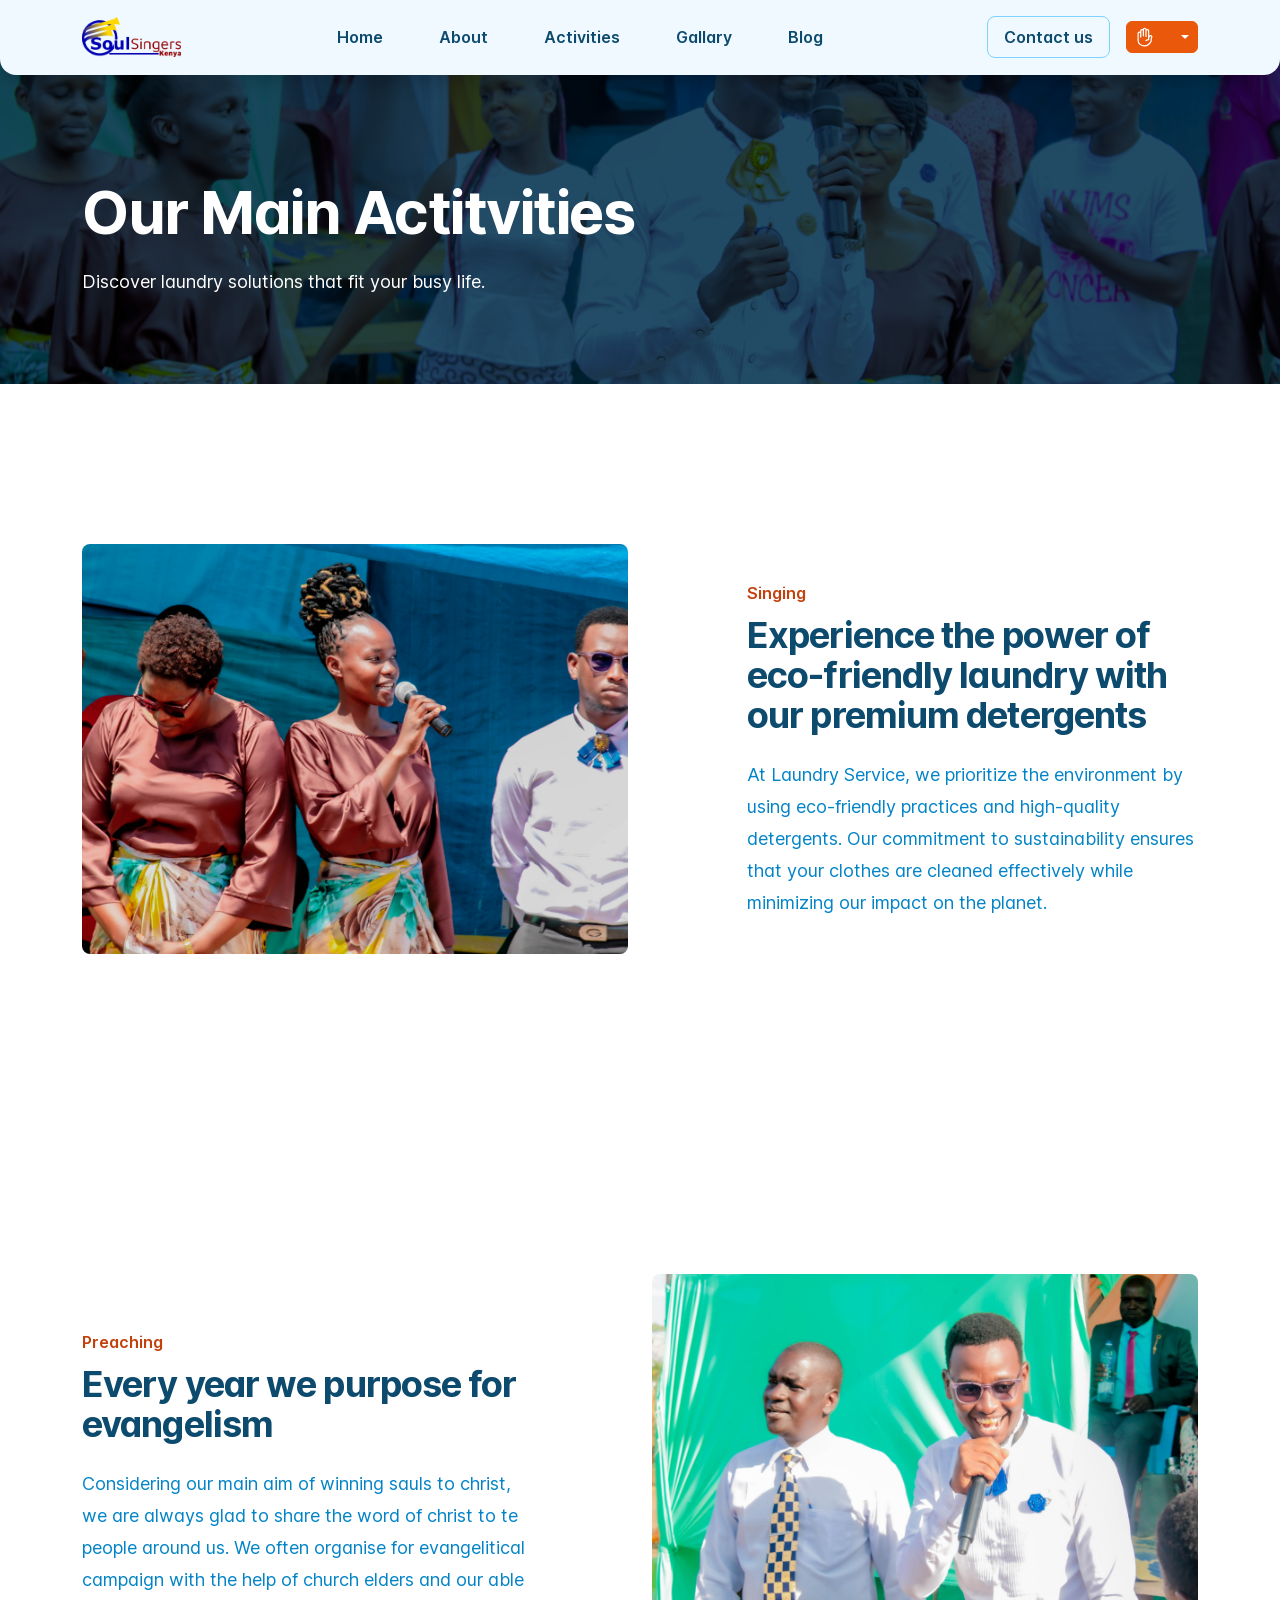
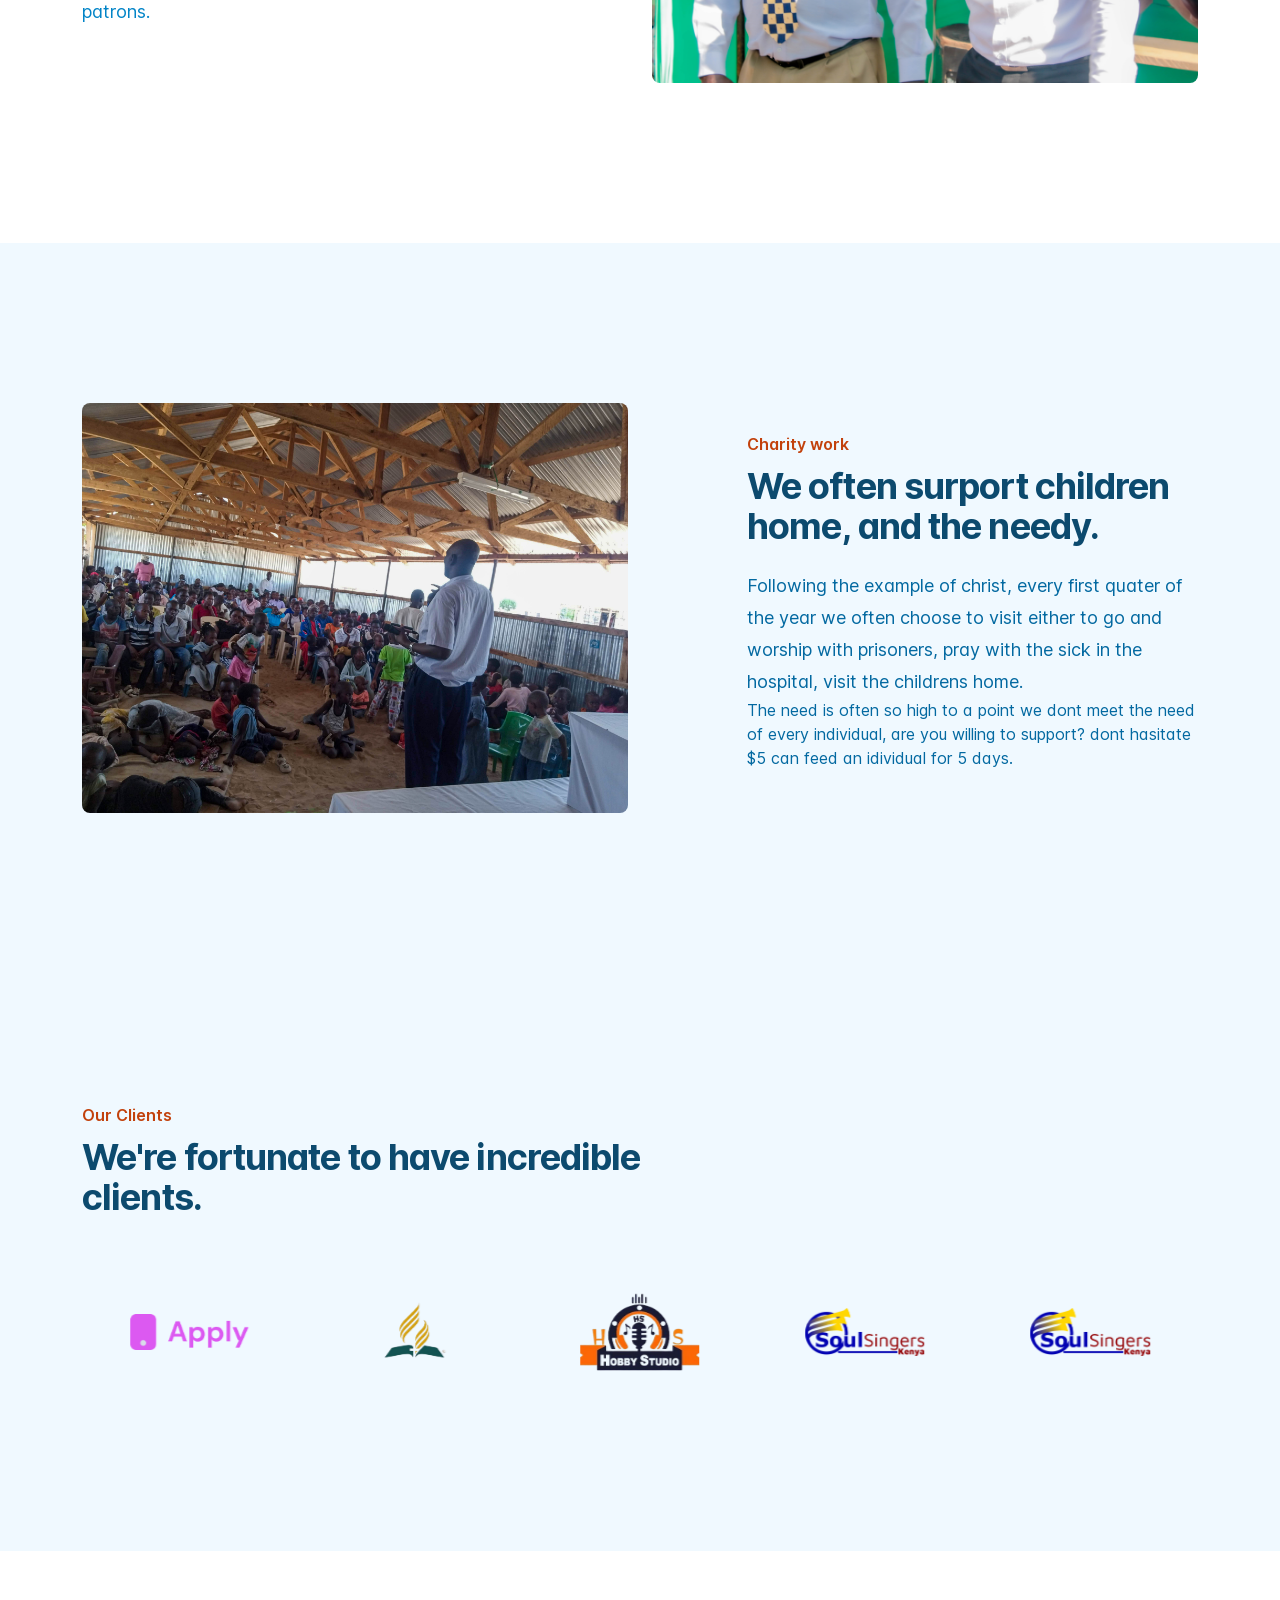
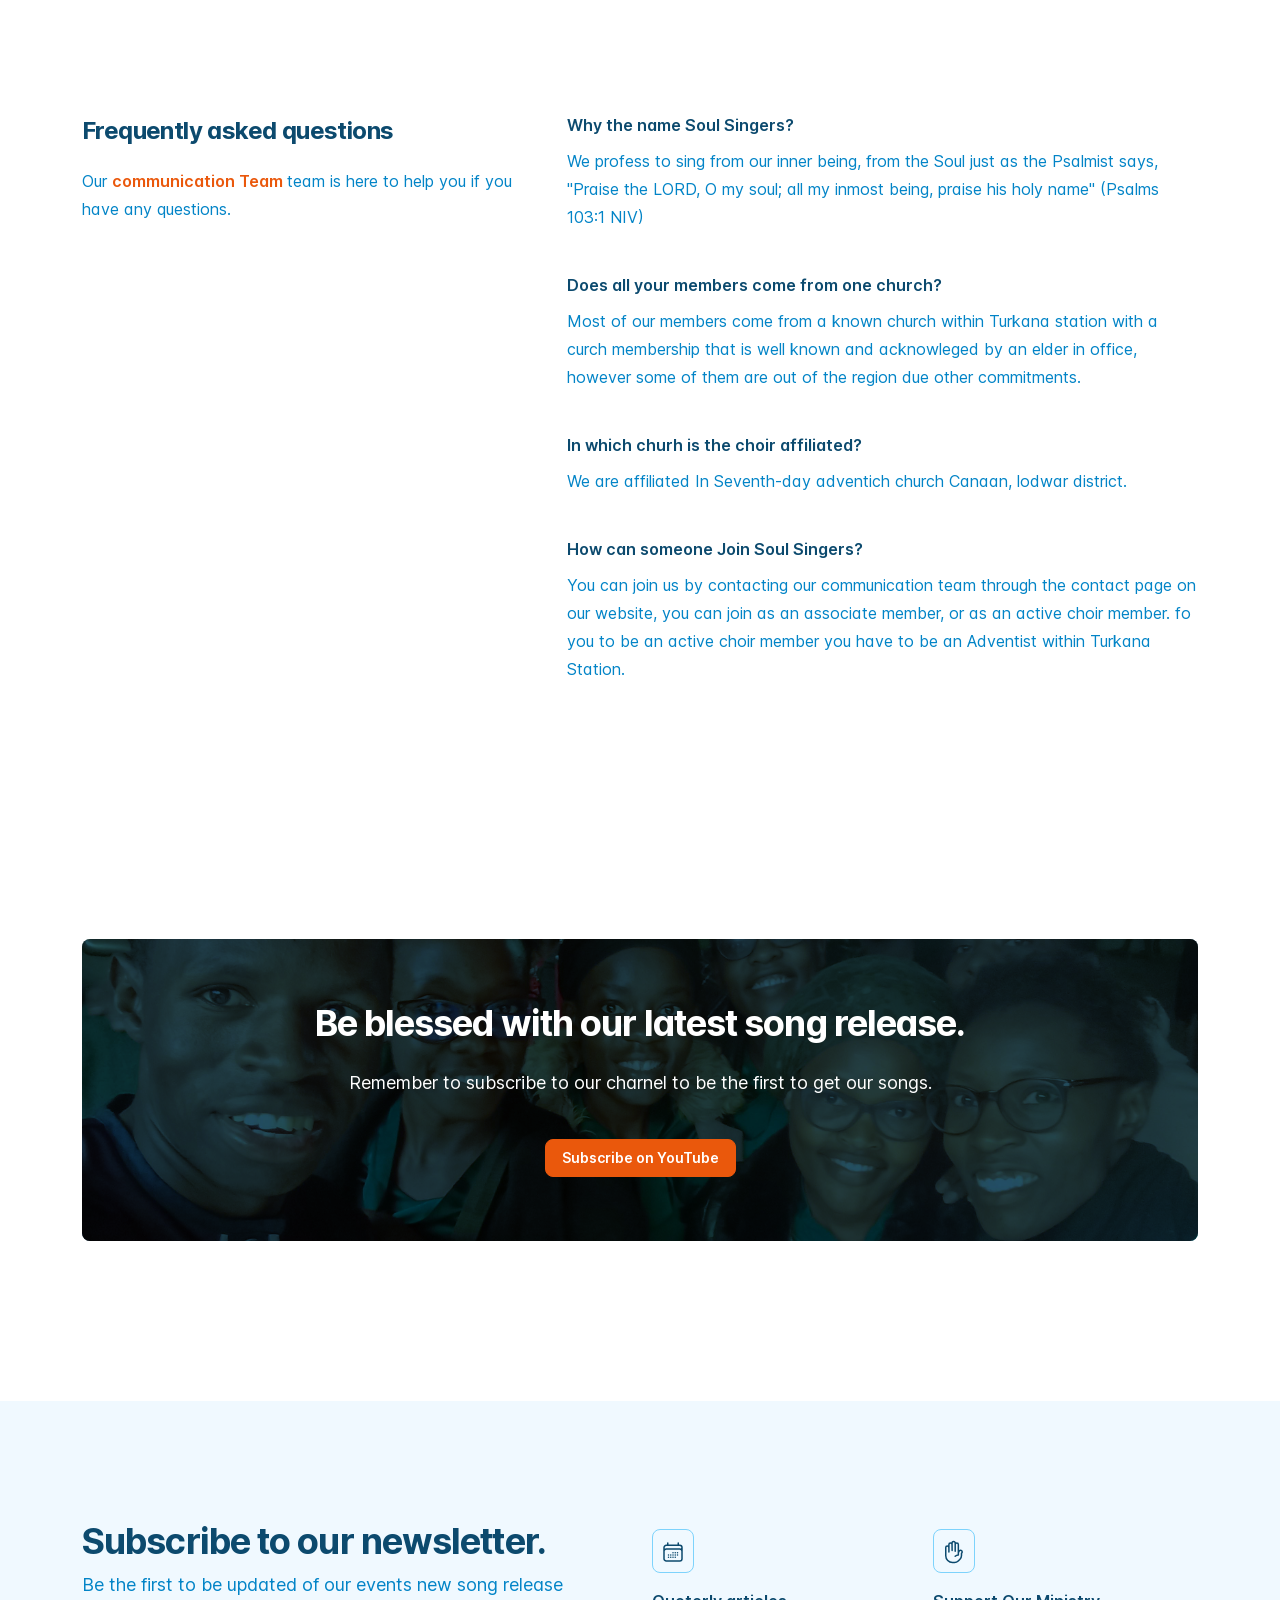
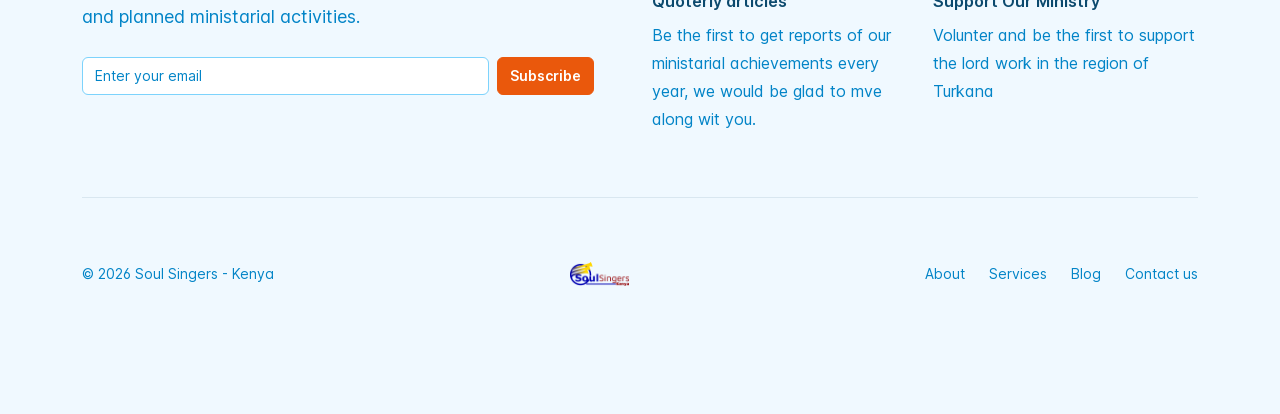
<file: activities.html>
<!doctype html>
<html lang="en" dir="ltr" data-bs-theme="auto">
<head>

    <script src="assets/js/color-modes.js"></script>

    <meta charset="utf-8">
    <meta name="viewport" content="width=device-width, initial-scale=1">
    <meta name="description" content="your_description_goes_here">
    <meta name="generator" content="Bootstrap">

    <title> Soul Sigers - Kenya </title>

    <!--    website's favicon and Apple touch icon   -->
	<link rel="apple-touch-icon" sizes="180x180" href="assets/logo/apple-touch-icon.png">
	<link rel="icon" type="image/png" sizes="32x32" href="assets/logo/favicon-32x32.png">
	<link rel="icon" type="image/png" sizes="16x16" href="assets/logo/favicon-16x16.png">
	<link rel="icon" type="image/x-icon" href="assets/logo/favicon.ico">
	<link rel="manifest" href="assets/logo/site.webmanifest">

    <!-- Stylesheets -->
    <link rel="stylesheet" href="assets/libraries/glide/css/glide.core.min.css">
    <link rel="stylesheet" href="assets/libraries/aos/aos.css">
    <link rel="stylesheet" href="assets/css/main.min.css">
    <link rel="stylesheet" href="assets/css/style.css">
    
</head>
<body>


    <!-- loader-wrapper -->
    <div class="loader-wrapper">
        <div class="spinner-border text-primary p-5" role="status">
            <span class="visually-hidden">Loading...</span>
        </div>
    </div>



	<!-- header top -->
	<header class="navigation position-absolute w-100 bg-body-tertiary shadow border-bottom border-light border-opacity-10 rounded-bottom-3 rounded-bottom-sm-4">
	    <nav class="navbar navbar-expand-xl" aria-label="Offcanvas navbar large">
	        <div class="container py-1">
	            <a href="index.html" class="navbar-brand">
	                <img src="assets/logo/soul-singers.png" height="40" alt="logo">
	            </a>

	           <div class="dropdown ms-3 order-last">
					<button class="btn btn-primary text-white btn-sm rounded dropdown-toggle d-flex align-items-center"
						id="bd-theme" type="button" aria-expanded="false"
						aria-label="Toggle theme (auto)">
						<!-- SVG ICON inside the button -->
						<svg class="text-white me-2" width="20" height="20" fill="none" viewBox="0 0 24 24"
							stroke-width="1.5" stroke="currentColor" aria-hidden="true">
							<path stroke-linecap="round" stroke-linejoin="round"
								d="M10.05 4.575a1.575 1.575 0 10-3.15 0v3m3.15-3v-1.5a1.575 1.575 0 013.15 0v1.5m-3.15 0l.075 5.925m3.075.75V4.575m0 0a1.575 1.575 0 013.15 0V15M6.9 7.575a1.575 1.575 0 10-3.15 0v8.175a6.75 6.75 0 006.75 6.75h2.018a5.25 5.25 0 003.712-1.538l1.732-1.732a5.25 5.25 0 001.538-3.712l.003-2.024a.668.668 0 01.198-.471 1.575 1.575 0 10-2.228-2.228 3.818 3.818 0 00-1.12 2.687M6.9 7.575V12m6.27 4.318A4.49 4.49 0 0116.35 15m.002 0h-.002" />
						</svg>

						<svg fill="currentColor" class="bi my-1 theme-icon-active" width="1em" height="1em">
							<use href="#circle-half"></use>
						</svg>

						<span class="visually-hidden" id="bd-theme-text">Toggle theme</span>
					</button>

					<ul class="p-1 dropdown-menu dropdown-menu-end" style="--bs-dropdown-min-width: 9rem;"
						aria-labelledby="bd-theme-text">
						<li class="position-relative text-secondary">
							<svg xmlns="http://www.w3.org/2000/svg" width="20" height="20" fill="currentColor"
								class="mt-n1 d-inline-block position-absolute top-0 end-0 translate-middle"
								viewBox="0 0 16 16">
								<path class="carret-dropdown-path"
									d="m7.247 4.86-4.796 5.481c-.566.647-.106 1.659.753 1.659h9.592a1 1 0 0 0 .753-1.659l-4.796-5.48a1 1 0 0 0-1.506 0z" />
							</svg>
						</li>
					</ul>
				</div>

	            <button class="navbar-toggler ms-auto" type="button" data-bs-toggle="offcanvas" data-bs-target="#offcanvasNavbar2" aria-controls="offcanvasNavbar2" aria-label="Toggle navigation">
	                <span class="navbar-toggler-icon"></span>
	            </button>

	            <div class="offcanvas offcanvas-end border-0 rounded-start-0 rounded-start-sm-4" tabindex="-1" id="offcanvasNavbar2" aria-labelledby="offcanvasNavbar2Label">
	                <div class="offcanvas-header" style="padding: 2rem 2rem 1.5rem 2rem;">
	                    <h5 class="offcanvas-title m-0" id="offcanvasNavbar2Label">
	                        <a class="navbar-brand" href="javascript:;">
	                            <img src="assets/logo/logo.png" height="32" alt="logo">
	                        </a>
	                    </h5>
	                    <button type="button" class="btn-close text-body-emphasis" data-bs-dismiss="offcanvas" aria-label="Close"></button>
	                </div>

	                <div class="offcanvas-body">
	                    <ul class="navbar-nav align-items-xl-center flex-grow-1 column-gap-4 row-gap-4 row-gap-xl-2">
	                        <li class="nav-item ms-xl-auto">
	                            <a href="index.html" class="px-3 text-body-emphasis bg-body-secondary-hover nav-link rounded-3 text-base leading-6 fw-semibold" aria-current="page">
	                                Home
	                            </a>
	                        </li>

	                        <li class="nav-item">
	                            <a href="about.html" class="px-3 text-body-emphasis bg-body-secondary-hover nav-link rounded-3 text-base leading-6 fw-semibold">
	                                About
	                            </a>
	                        </li>

							<li class="nav-item">
	                            <a href="activities.html" class="px-3 text-body-emphasis bg-body-secondary-hover nav-link rounded-3 text-base leading-6 fw-semibold">
	                                Activities
	                            </a>
	                        </li>

							<li class="nav-item">
	                            <a href="/gallary/gallery.html" class="px-3 text-body-emphasis bg-body-secondary-hover nav-link rounded-3 text-base leading-6 fw-semibold">
	                                Gallary
	                            </a>
	                        </li>

	                        <li class="nav-item">
					            <div class="dropdown">
								    <a href="/blog/blog.html" class="btn w-100 text-start px-3 text-body-emphasis bg-body-secondary-hover nav-link rounded-3 text-base leading-6 fw-semibold" type="button" data-bs-toggle="dropdown" aria-expanded="false">
								        Blog
									</a>
								</div>
	                        </li>

	                        <li class="nav-item ms-xl-auto">
	                            <a href="contact.html" class="px-3 text-body-emphasis bg-body-secondary-hover border nav-link rounded-3 text-base leading-6 fw-semibold text-center">
	                                Contact us
	                            </a>
	                        </li>
	                    </ul>
	                </div>
	            </div>
	        </div>
	    </nav>
	</header>



	<!-- header body -->
	<div class="overflow-hidden py-9 py-xl-10 position-relative">
	   	<img src="assets/img/bg/bg12.jpg" class="position-absolute z-n1 top-0 h-100 w-100 object-fit-cover" alt="Meeting">

	   	<div class="position-absolute z-n1 top-0 h-100 w-100 bg-dark"
	        style="opacity: 0.85; mix-blend-mode: multiply; filter: contrast(1.15) brightness(0.85);">
	    </div>

	    <div class="position-absolute z-0 top-0 h-100 w-100">
		    <div class="container h-100 d-flex align-items-center">
                <div class="max-w-2xl mx-auto mx-xl-0 text-center text-xl-start">
                    <h1 class="m-0 mt-7 text-white tracking-tight text-6xl fw-bold" data-aos-delay="0" data-aos="fade" data-aos-duration="3000">
                        Our Main Actitvities
                    </h1>
                    <p class="m-0 mt-4 text-white text-lg leading-8" data-aos-delay="100" data-aos="fade" data-aos-duration="3000">
                        Discover laundry solutions that fit your busy life.
                    </p>
                </div>
		    </div>
	    </div>
	</div>	

	<div class="overflow-hidden py-7 py-sm-8 py-xl-9">
		<div class="container">
			<div class="row gy-5 align-items-center justify-content-between">
				<div class="col-12 col-xl-5 order-first order-xl-last">
					<div class="mx-auto max-w-2xl">
						<h2 class="m-0 text-primary-emphasis text-base leading-7 fw-semibold">
							Singing 
						</h2>
						<p class="m-0 mt-2 text-body-emphasis text-4xl tracking-tight fw-bold">
							Experience the power of eco-friendly laundry with our premium detergents
						</p>
						<p class="m-0 mt-4 text-body-secondary text-lg leading-8">
							At Laundry Service, we prioritize the environment by using eco-friendly practices and high-quality detergents. Our commitment to sustainability ensures that your clothes are cleaned effectively while minimizing our impact on the planet.
						</p>
					</div>
				</div>

				<div class="col-12 col-xl-6">
					<div class="mx-auto max-w-2xl">
                        <div class="ratio ratio-4x3" data-aos-delay="200" data-aos="fade" data-aos-duration="3000">
                            <img src="assets/img/bg/bg9.jpg" class="object-fit-cover rounded-3" alt="presentation">
                        </div>
					</div>
				</div>
			</div>		
		</div>
	</div>

	<div class="overflow-hidden py-7 py-sm-8 py-xl-9">
		<div class="container">
			<div class="row gy-5 align-items-center justify-content-between">
				<div class="col-12 col-xl-5">
					<div class="mx-auto max-w-2xl">
						<h2 class="m-0 text-primary-emphasis text-base leading-7 fw-semibold">
							Preaching
						</h2>
						<p class="m-0 mt-2 text-body-emphasis text-4xl tracking-tight fw-bold">
							Every year we purpose for evangelism
						</p>
						<p class="m-0 mt-4 text-body-secondary text-lg leading-8">
							Considering our main aim of winning sauls to christ, we are always glad to share the word of christ to 
							te people around us. We often organise for evangelitical campaign with the help of church elders and our able patrons.
						</p>
					</div>
				</div>

				<div class="col-12 col-xl-6">
					<div class="mx-auto max-w-2xl">
                        <div class="ratio ratio-4x3" data-aos-delay="0" data-aos="fade" data-aos-duration="3000">
                            <img src="assets/img/bg/bg1.jpg" class="object-fit-cover rounded-3" alt="presentation" loading="lazy">
                        </div>
					</div>
				</div>
			</div>		
		</div>
	</div>

	<div class="overflow-hidden py-7 py-sm-8 py-xl-9 bg-body-tertiary">
		<div class="container">
			<div class="row gy-5 align-items-center justify-content-between">
				<div class="col-12 col-xl-5 order-first order-xl-last">
					<div class="mx-auto max-w-2xl">
						<h2 class="m-0 text-primary-emphasis text-base leading-7 fw-semibold">
							Charity work
						</h2>
						<p class="m-0 mt-2 text-body-emphasis text-4xl tracking-tight fw-bold">
							We often surport children home, and the needy.
						</p>
						<p class="m-0 mt-4 text-body text-lg leading-8">
							Following the example of christ, every first quater of the year we often choose to visit either to go and worship with prisoners, pray with the sick in the hospital,
							visit the childrens home.
						</p>
						<p>
							The need is often so high to a point we dont meet the need of every individual, are you willing to support? dont hasitate $5 can feed an idividual for 5 days.
						</p>
					</div>
				</div>

				<div class="col-12 col-xl-6">
					<div class="mx-auto max-w-2xl">
                        <div class="ratio ratio-4x3" data-aos-delay="0" data-aos="fade" data-aos-duration="3000">
                            <img src="assets/img/bg/Soul-canan.jpg" class="object-fit-cover rounded-3" alt="presentation" loading="lazy">
                        </div>
					</div>
				</div>
			</div>		
		</div>
	</div>

	<!-- <div class="overflow-hidden py-7 py-sm-8 py-xl-9">
		<div class="container">
			<div class="row gy-5 align-items-center justify-content-between">
				<div class="col-12 col-xl-5">
					<div class="mx-auto max-w-2xl">
						<h2 class="m-0 text-primary-emphasis text-base leading-7 fw-semibold">
							Service 3
						</h2>
						<p class="m-0 mt-2 text-body-emphasis text-4xl tracking-tight fw-bold">
							Same-Day Pickup & Delivery
						</p>
						<p class="m-0 mt-4 text-body-secondary text-lg leading-8">
							Experience laundry like never before! Our premium same-day pickup and delivery 
							service is designed to take the hassle out of laundry. We'll conveniently pick up your 
							clothes at a time that works for you, expertly clean them using the latest technology, 
							and then deliver them back to you fresh and folded, all within the same day.
						</p>
					</div>
				</div>

				<div class="col-12 col-xl-6">
					<div class="mx-auto max-w-2xl">
                        <div class="ratio ratio-4x3" data-aos-delay="0" data-aos="fade" data-aos-duration="3000">
                            <img src="assets/img/bg/bg4.jpg" class="object-fit-cover rounded-3" alt="presentation" loading="lazy">
                        </div>
					</div>
				</div>
			</div>		
		</div>
	</div>
 -->
    
    <!-- Testimonials
    <div class="overflow-hidden py-7 py-sm-8 py-xl-9 bg-body-secondary">
        <div class="container">
            <div id="carouselExampleIndicators" class="carousel slide pb-5">
                <div class="carousel-indicators mb-0">
                    <button type="button" data-bs-target="#carouselExampleIndicators" data-bs-slide-to="0" class="active" aria-current="true" aria-label="Slide 1"></button>
                    <button type="button" data-bs-target="#carouselExampleIndicators" data-bs-slide-to="1" aria-label="Slide 2"></button>
                    <button type="button" data-bs-target="#carouselExampleIndicators" data-bs-slide-to="2" aria-label="Slide 3"></button>
                </div>
                <div class="carousel-inner">
                    <div class="carousel-item active">
                        <div class="mx-auto max-w-4xl text-center">
                            <img class="mx-auto" src="assets/img/clients/logo1.png" height="48" alt="Client Company" loading="lazy">
                            <figure class="m-0 mt-5">
                                <blockquote class="text-center fw-semibold text-body-emphasis text-2xl leading-9">
                                    <p class="m-0">
                                        “ Freshen is fantastic! Their laundry service is top-notch, and the staff is friendly and professional. I was impressed by the quality of their work and their attention to detail. Thank you, Freshen, for taking care of my laundry needs! ”
                                    </p>
                                </blockquote>

                                <figcaption class="m-0 mt-5">
                                    <img class="mx-auto rounded-circle" width="40" height="40" src="assets/img/small-team/st1.jpg" alt="Clinet Name" loading="lazy">
                                    <div class="mt-3 d-flex align-items-center justify-content-center text-base">
                                        <div class="fw-semibold text-body-emphasis">John Bond</div>
                                        <svg viewBox="0 0 2 2" width="3" height="3" aria-hidden="true" class="mx-3 text-body-emphasis" fill="currentColor">
                                            <circle cx="1" cy="1" r="1" />
                                        </svg>
                                        <div class="text-body-secondary">CEO of Aven</div>
                                    </div>
                                </figcaption>
                            </figure>
                        </div>
                    </div>

                    <div class="carousel-item">
                        <div class="mx-auto max-w-4xl text-center">
                            <img class="mx-auto" src="assets/img/clients/logo2.png" height="48" alt="Client Company" loading="lazy">
                            <figure class="m-0 mt-5">
                                <blockquote class="text-center fw-semibold text-body-emphasis text-2xl leading-9">
                                    <p class="m-0">
                                        “ Freshen is fantastic! Their laundry service is top-notch, and the staff is friendly and professional. I was impressed by the quality of their work and their attention to detail. Thank you, Freshen, for taking care of my laundry needs! ”
                                    </p>
                                </blockquote>

                                <figcaption class="m-0 mt-5">
                                    <img class="mx-auto rounded-circle" width="40" height="40" src="assets/img/small-team/st2.jpg" alt="Client name" loading="lazy">
                                    <div class="mt-3 d-flex align-items-center justify-content-center text-base">
                                        <div class="fw-semibold text-body-emphasis">Judith Bond</div>
                                        <svg viewBox="0 0 2 2" width="3" height="3" aria-hidden="true" class="mx-3 text-body-emphasis" fill="currentColor">
                                            <circle cx="1" cy="1" r="1" />
                                        </svg>
                                        <div class="text-body-secondary">CEO of Circle</div>
                                    </div>
                                </figcaption>
                            </figure>
                        </div>
                    </div>

                    <div class="carousel-item">
                        <div class="mx-auto max-w-4xl text-center">
                            <img class="mx-auto" src="assets/img/clients/logo3.png" height="48" alt="Client Company" loading="lazy">
                            <figure class="m-0 mt-5">
                                <blockquote class="text-center fw-semibold text-body-emphasis text-2xl leading-9">
                                    <p class="m-0">
                                        “ Freshen is fantastic! Their laundry service is top-notch, and the staff is friendly and professional. I was impressed by the quality of their work and their attention to detail. Thank you, Freshen, for taking care of my laundry needs! ”
                                    </p>
                                </blockquote>

                                <figcaption class="m-0 mt-5">
                                    <img class="mx-auto rounded-circle" width="40" height="40" src="assets/img/small-team/st3.jpg" alt="Client name" loading="lazy">
                                    <div class="mt-3 d-flex align-items-center justify-content-center text-base">
                                        <div class="fw-semibold text-body-emphasis">Alex Bond</div>
                                        <svg viewBox="0 0 2 2" width="3" height="3" aria-hidden="true" class="mx-3 text-body-emphasis" fill="currentColor">
                                            <circle cx="1" cy="1" r="1" />
                                        </svg>
                                        <div class="text-body-secondary">CEO of Amara</div>
                                    </div>
                                </figcaption>
                            </figure>
                        </div>
                    </div>
                </div>
                <button class="carousel-control-prev d-none d-xl-inline" type="button" data-bs-target="#carouselExampleIndicators" data-bs-slide="prev">
                    <span class="carousel-control-prev-icon rtl-flip" aria-hidden="true"></span>
                    <span class="visually-hidden">Previous</span>
                </button>
                <button class="carousel-control-next d-none d-xl-inline" type="button" data-bs-target="#carouselExampleIndicators" data-bs-slide="next">
                    <span class="carousel-control-next-icon rtl-flip" aria-hidden="true"></span>
                    <span class="visually-hidden">Next</span>
                </button>
            </div>
        </div>
    </div>
 -->


	<!-- Clients -->
	<div class="overflow-hidden py-6 py-sm-7 py-xl-8 bg-body-tertiary">
		<div class="container">
			<div class="max-w-2xl">
				<h2 class="m-0 text-primary-emphasis text-base leading-7 fw-semibold">
					Our Clients
				</h2>
				<div class="m-0 mt-2 text-body-emphasis text-4xl tracking-tight fw-bold">
					We're fortunate to have incredible clients.
				</div>
			</div>

			<div class="mt-4">
				<div class="glide glideHighLinear">
					<div class="glide__track" data-glide-el="track">
						<ul class="glide__slides align-items-center">
							<li class="glide__slide">
								<div class="p-5">
									<img src="assets/img/clients/logo1.png" class="img-fluid" alt="Clients">
								</div>
							</li>
							<li class="glide__slide">
								<div class="p-5">
									<img src="assets/img/clients/logo2.png" class="img-fluid" alt="Clients">
								</div>
							</li>
							<li class="glide__slide">
								<div class="p-5">
									<img src="assets/img/clients/logo3.png" class="img-fluid" alt="Clients">
								</div>
							</li>
							<li class="glide__slide">
								<div class="p-5">
									<img src="assets/img/clients/logo4.png" class="img-fluid" alt="Clients">
								</div>
							</li>
							<li class="glide__slide">
								<div class="p-5">
									<img src="assets/img/clients/logo5.png" class="img-fluid" alt="Clients">
								</div>
							</li>
							<li class="glide__slide">
								<div class="p-5">
									<img src="assets/img/clients/logo6.png" class="img-fluid" alt="Clients">
								</div>
							</li>
							
						</ul>
					</div>
				</div>
			</div>
		</div>
	</div>

	<!-- FAQs -->
	<div class="overflow-hidden py-7 py-sm-8 py-xl-9">
	    <div class="container">
	        <div class="row gy-5 g-sm-5">
	            <div class="col-12 col-lg-5">
	                <h2 class="m-0 text-body-emphasis tracking-tight leading-10 text-2xl fw-bold">
	                    Frequently asked questions
	                </h2>
	                <p class="m-0 mt-3 text-body-secondary leading-7 text-base">
	                    Our
	                    <a href="./contact.html" class="text-decoration-none fw-semibold">
	                        communication Team
	                    </a>
	                    team is here to help you if you have any questions.
	                </p>
	            </div>

	            <div class="col-12 col-lg-7">
	                <dl class="m-0">
	                    <div>
	                        <dt class="text-body-emphasis leading-7 text-base fw-semibold">
	                            Why the name Soul Singers?
	                        </dt>
	                        <dd class="m-0 mt-2 text-body-secondary leading-7 text-base">
	                            We profess to sing from our inner being, from the Soul just as the Psalmist says, "Praise the LORD, O my soul; all my inmost being, praise his holy name" (Psalms 103:1 NIV)
	                        </dd>
	                    </div>

	                    <div class="mt-4 pt-3">
	                        <dt class="text-body-emphasis leading-7 text-base fw-semibold">
	                            Does all your members come from one church?
	                        </dt>
	                        <dd class="m-0 mt-2 text-body-secondary leading-7 text-base">
	                            Most of our members come from a known church within Turkana station with a curch membership that is 
								well known and acknowleged by an elder in office, however some of them are out of the region due other commitments. 
	                        </dd>
	                    </div>

	                    <div class="mt-4 pt-3">
	                        <dt class="text-body-emphasis leading-7 text-base fw-semibold">
	                            In which churh is the choir affiliated?
	                        </dt>
	                        <dd class="m-0 mt-2 text-body-secondary leading-7 text-base">
	                            We are affiliated In Seventh-day adventich church Canaan, lodwar district.
	                        </dd>
	                    </div>

	                    <div class="mt-4 pt-3">
	                        <dt class="text-body-emphasis leading-7 text-base fw-semibold">
								How can someone Join Soul Singers?
	                        </dt>
	                        <dd class="m-0 mt-2 text-body-secondary leading-7 text-base">
								You can join us by contacting our communication team through the contact page on our website, you can join as an associate member, or as an active choir member.
								fo you to be an active choir member you have to be an Adventist within Turkana Station.
							</dd>
	                    </div>
	                </dl>
	            </div>
	        </div>
	    </div>
	</div>



	<!-- Call to action -->
	<div class="pb-9 pt-7">
		<div class="container">
			<div class="py-6 position-relative text-white rounded-3">
				<img src="assets/img/bg/Soul-Fish.jpg" class="position-absolute z-n1 top-0 h-100 w-100 object-fit-cover rounded-3" loading="lazy" alt="Meeting">

			   	<div class="position-absolute z-n1 top-0 h-100 w-100 bg-dark rounded-3"
			        style="opacity: 0.85; mix-blend-mode: multiply; filter: contrast(1.15) brightness(0.85);">
			    </div>

				<div class="px-6">
					<div class="mx-auto max-w-2xl">
						<h2 class="m-0 tracking-tight text-4xl fw-bold text-center">
							Be blessed with our latest song release.
						</h2>
						<p class="m-0 mt-4 text-lg leading-8 text-center">
							Remember to subscribe to our charnel to be the first to get our songs.
						</p>
						<div class="mt-4 pt-3 text-center">
							<a href="https://www.youtube.com/@SoulSingers-Kenya" class="btn btn-lg btn-primary text-white text-sm fw-semibold">
								Subscribe on YouTube
							</a>
						</div>
					</div>
				</div>
			</div>
		</div>
	</div>

	<footer class="overflow-hidden py-6 py-sm-7 py-xl-8 bg-body-tertiary">
		<div class="container">
			<div class="row gy-5">
				<div class="col-12 col-xl-6">
					<div class="pb-3 max-w-lg position-relative">
						<form method="post" target="_blank" novalidate class="mc-embedded-subscribe-form">

							<h2 class="text-body-emphasis leading-6 text-4xl tracking-tight fw-bold">
								Subscribe to our newsletter.
							</h2>
							<p class="m-0 mt-3 text-body-secondary text-lg leading-8">
								Be the first to be updated of our events new song release and
								planned ministarial activities.
							</p>

							<div class="mt-4 mb-2 d-flex flex-column flex-sm-row w-100 gap-2 js-form-inputs">
								<label for="emailSubscribe1" class="visually-hidden">Email address</label>
								<input type="email" name="EMAIL" id="emailSubscribe1" value=""
									class="form-control leading-6 text-sm max-w-xl" placeholder="Enter your email">
								<button type="submit" name="subscribe"
									class="btn btn-primary text-white fw-semibold text-sm">Subscribe</button>
							</div>

							<!-- This div is related to Mailchimp integration and handled by a function in our scripts.js file, so no need to worry about it. -->
							<div style="position: absolute; left: -5000px;" aria-hidden="true">
								<input type="text" class="js-validate-robot"
									name="b_a4752870f583bb49a02427b3c_143fa46c21" tabindex="-1" value="">
							</div>

							<!-- response -->
							<div class="js-subscribe-response"></div>

						</form>
					</div>
				</div>

				<div class="col-12 col-xl-6">
					<div class="row row-cols-1 row-cols-sm-2 gx-3 gy-5">
						<div class="d-flex flex-column align-items-start">
							<div class="p-2 bg-body-tertiary rounded-3 border">
								<svg class="text-body-emphasis" width="24" height="24" fill="none" viewBox="0 0 24 24"
									stroke-width="1.5" stroke="currentColor" aria-hidden="true">
									<path stroke-linecap="round" stroke-linejoin="round"
										d="M6.75 3v2.25M17.25 3v2.25M3 18.75V7.5a2.25 2.25 0 012.25-2.25h13.5A2.25 2.25 0 0121 7.5v11.25m-18 0A2.25 2.25 0 005.25 21h13.5A2.25 2.25 0 0021 18.75m-18 0v-7.5A2.25 2.25 0 015.25 9h13.5A2.25 2.25 0 0121 11.25v7.5m-9-6h.008v.008H12v-.008zM12 15h.008v.008H12V15zm0 2.25h.008v.008H12v-.008zM9.75 15h.008v.008H9.75V15zm0 2.25h.008v.008H9.75v-.008zM7.5 15h.008v.008H7.5V15zm0 2.25h.008v.008H7.5v-.008zm6.75-4.5h.008v.008h-.008v-.008zm0 2.25h.008v.008h-.008V15zm0 2.25h.008v.008h-.008v-.008zm2.25-4.5h.008v.008H16.5v-.008zm0 2.25h.008v.008H16.5V15z" />
								</svg>
							</div>
							<div class="m-0 mt-3 text-body-emphasis fw-semibold">
								Quoterly articles
							</div>
							<div class="m-0 mt-2 text-body-secondary leading-7">
								Be the first to get reports of our ministarial
								achievements every year, we would be glad to mve along wit you.
							</div>
						</div>

						<div class="d-flex flex-column align-items-start">
							<div class="p-2 bg-body-tertiary rounded-3 border">
								<svg class="text-body-emphasis" width="24" height="24" fill="none" viewBox="0 0 24 24"
									stroke-width="1.5" stroke="currentColor" aria-hidden="true">
									<path stroke-linecap="round" stroke-linejoin="round"
										d="M10.05 4.575a1.575 1.575 0 10-3.15 0v3m3.15-3v-1.5a1.575 1.575 0 013.15 0v1.5m-3.15 0l.075 5.925m3.075.75V4.575m0 0a1.575 1.575 0 013.15 0V15M6.9 7.575a1.575 1.575 0 10-3.15 0v8.175a6.75 6.75 0 006.75 6.75h2.018a5.25 5.25 0 003.712-1.538l1.732-1.732a5.25 5.25 0 001.538-3.712l.003-2.024a.668.668 0 01.198-.471 1.575 1.575 0 10-2.228-2.228 3.818 3.818 0 00-1.12 2.687M6.9 7.575V12m6.27 4.318A4.49 4.49 0 0116.35 15m.002 0h-.002" />
								</svg>
							</div>
							<div class="m-0 mt-3 text-body-emphasis fw-semibold">
								Support Our Ministry
							</div>
							<div class="m-0 mt-2 text-body-secondary leading-7">
								Volunter and be the first to support the lord work in the region of Turkana
							</div>
						</div>
					</div>
				</div>
			</div>
		</div>



		<div class="container">
			<hr class="my-6 text-body-emphasis opacity-10">

			<div class="d-flex flex-column flex-xl-row gap-5 justify-content-between align-items-xl-center">
				<div class="order-first order-xl-last">
					<ul class="nav row gy-4 gx-sm-4 row-cols-2 row-cols-sm-auto">
						<li class="nav-item">
							<a href="about.html" class="p-0 text-body-secondary nav-link leading-6 text-sm"> About </a>
						</li>
						<li class="nav-item">
							<a href="services.html" class="p-0 text-body-secondary nav-link leading-6 text-sm"> Services
							</a>
						</li>
						<li class="nav-item">
							<a href="blog.html" class="p-0 text-body-secondary nav-link leading-6 text-sm"> Blog </a>
						</li>
						<li class="nav-item">
							<a href="contact.html" class="p-0 text-body-secondary nav-link leading-6 text-sm"> Contact
								us </a>
						</li>
					</ul>
				</div>

				<div class="">
					<a href="index.html" class="link-body-emphasis d-flex align-items-center text-decoration-none">
						<img src="assets/logo/soul-singers.png" height="24" alt="logo" loading="lazy">
					</a>
				</div>

				<div class="order-last order-xl-first">
					<p class="mb-0 text-body-secondary leading-6 text-sm">
						©
						<span class="current-year"></span>
						Soul Singers - Kenya
					</p>
				</div>
			</div>
		</div>
	</footer>



	<!-- Back to top button -->
	<button type="button" class="btn btn-primary btn-back-to-top rounded-circle justify-content-center align-items-center p-2 text-white">
		<svg xmlns="http://www.w3.org/2000/svg" width="20" height="20" fill="currentColor" class="bi bi-caret-up-fill" viewBox="0 0 16 16"> <path d="m7.247 4.86-4.796 5.481c-.566.647-.106 1.659.753 1.659h9.592a1 1 0 0 0 .753-1.659l-4.796-5.48a1 1 0 0 0-1.506 0z"/> </svg>
	</button>



	<!-- Bootstrap JavaScript: Bundle with Popper -->
	<script src="assets/libraries/bootstrap/js/bootstrap.bundle.min.js"></script>
	<script src="assets/libraries/glide/glide.min.js"></script>
	<script src="assets/libraries/aos/aos.js"></script>
	<script src="assets/js/scripts.js"></script>



</body>
</html>
</file>
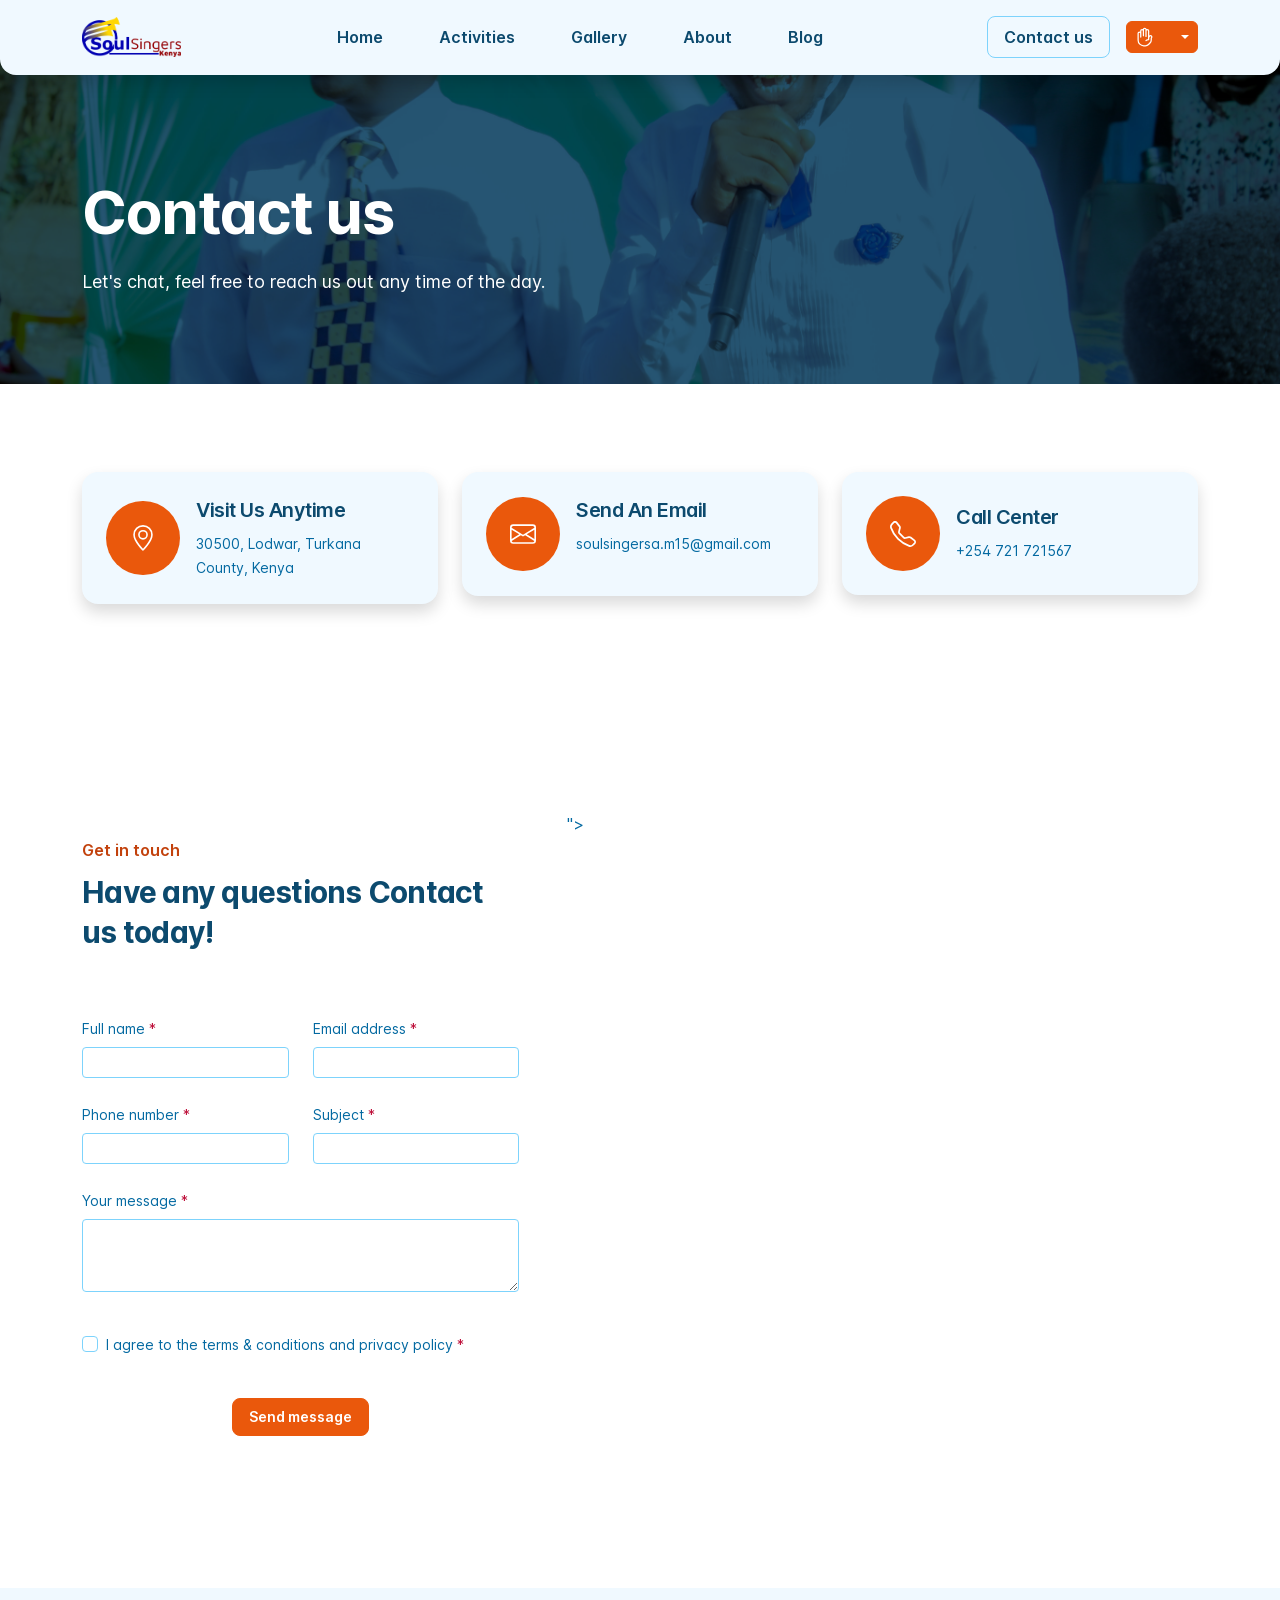
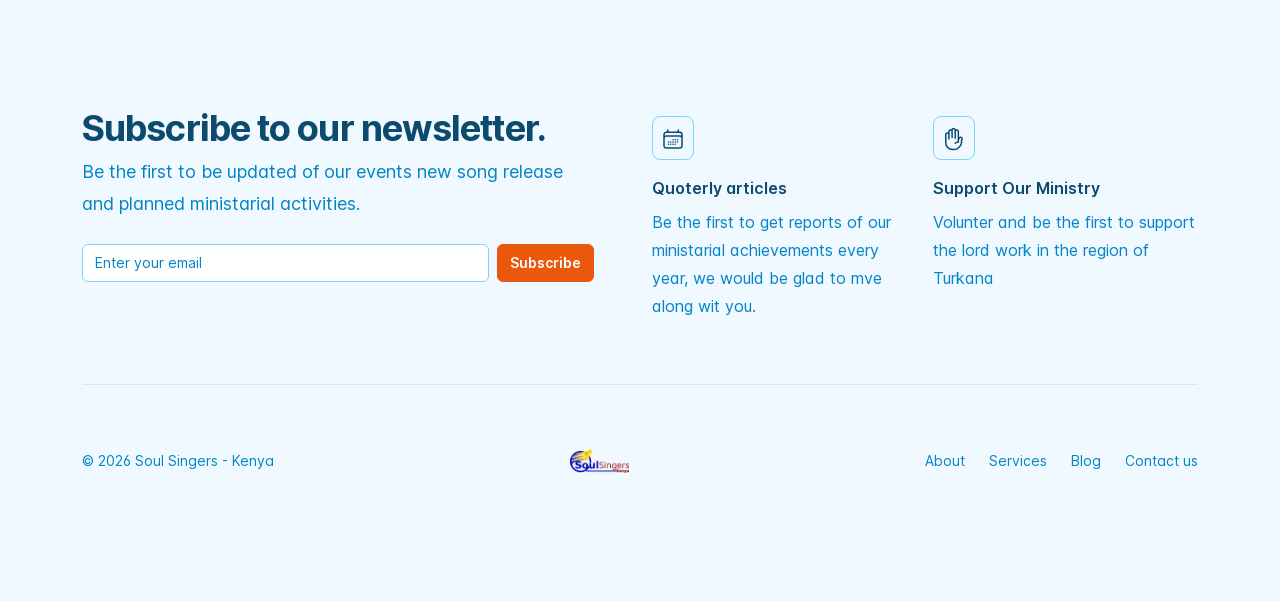
<file: contact.html>
<!doctype html>
<html lang="en" dir="ltr" data-bs-theme="auto">
<head>

	<script src="assets/js/color-modes.js"></script>

	<meta charset="utf-8">
	<meta name="viewport" content="width=device-width, initial-scale=1">

	<meta name="Soul Sigers - Kenya" content="Soul Sigers - Kenya">


	<meta name="author" content="tigmatemplate">
	<meta name="generator" content="Bootstrap">

	<title> Soul Sigers - Kenya </title>

	<!--  website's favicon and Apple touch icon -->

	<link rel="apple-touch-icon" sizes="180x180" href="assets/logo/apple-touch-icon.png">
	<link rel="icon" type="image/png" sizes="32x32" href="assets/logo/favicon-32x32.png">
	<link rel="icon" type="image/png" sizes="16x16" href="assets/logo/favicon-16x16.png">
	<link rel="icon" type="image/x-icon" href="assets/logo/favicon.ico">
	<link rel="manifest" href="assets/logo/site.webmanifest">

	<!-- Stylesheets -->
	<link rel="stylesheet" href="assets/libraries/glide/css/glide.core.min.css">
	<link rel="stylesheet" href="assets/libraries/aos/aos.css">
	<link rel="stylesheet" href="assets/css/main.min.css">
	<link rel="stylesheet" href="assets/css/style.css">

</head>

<body>


    <!-- loader-wrapper -->
    <div class="loader-wrapper">
        <div class="spinner-border text-primary p-5" role="status">
            <span class="visually-hidden">Loading...</span>
        </div>
    </div>


	<!-- header top -->
	<header class="navigation position-absolute w-100 bg-body-tertiary shadow border-bottom border-light border-opacity-10 rounded-bottom-3 rounded-bottom-sm-4">
	    <nav class="navbar navbar-expand-xl" aria-label="Offcanvas navbar large">
	        <div class="container py-1">
	          <a href="index.html" class="navbar-brand">
	                <img src="assets/logo/soul-singers.png" height="40" alt="logo">
	            </a>
<div class="dropdown ms-3 order-last">
					<button class="btn btn-primary text-white btn-sm rounded dropdown-toggle d-flex align-items-center"
						id="bd-theme" type="button" aria-expanded="false"
						aria-label="Toggle theme (auto)">
						<!-- SVG ICON inside the button -->
						<svg class="text-white me-2" width="20" height="20" fill="none" viewBox="0 0 24 24"
							stroke-width="1.5" stroke="currentColor" aria-hidden="true">
							<path stroke-linecap="round" stroke-linejoin="round"
								d="M10.05 4.575a1.575 1.575 0 10-3.15 0v3m3.15-3v-1.5a1.575 1.575 0 013.15 0v1.5m-3.15 0l.075 5.925m3.075.75V4.575m0 0a1.575 1.575 0 013.15 0V15M6.9 7.575a1.575 1.575 0 10-3.15 0v8.175a6.75 6.75 0 006.75 6.75h2.018a5.25 5.25 0 003.712-1.538l1.732-1.732a5.25 5.25 0 001.538-3.712l.003-2.024a.668.668 0 01.198-.471 1.575 1.575 0 10-2.228-2.228 3.818 3.818 0 00-1.12 2.687M6.9 7.575V12m6.27 4.318A4.49 4.49 0 0116.35 15m.002 0h-.002" />
						</svg>

						<svg fill="currentColor" class="bi my-1 theme-icon-active" width="1em" height="1em">
							<use href="#circle-half"></use>
						</svg>

						<span class="visually-hidden" id="bd-theme-text">Toggle theme</span>
					</button>

					<ul class="p-1 dropdown-menu dropdown-menu-end" style="--bs-dropdown-min-width: 9rem;"
						aria-labelledby="bd-theme-text">
						<li class="position-relative text-secondary">
							<svg xmlns="http://www.w3.org/2000/svg" width="20" height="20" fill="currentColor"
								class="mt-n1 d-inline-block position-absolute top-0 end-0 translate-middle"
								viewBox="0 0 16 16">
								<path class="carret-dropdown-path"
									d="m7.247 4.86-4.796 5.481c-.566.647-.106 1.659.753 1.659h9.592a1 1 0 0 0 .753-1.659l-4.796-5.48a1 1 0 0 0-1.506 0z" />
							</svg>
						</li>
					</ul>
				</div>
	            <button class="navbar-toggler ms-auto" type="button" data-bs-toggle="offcanvas" data-bs-target="#offcanvasNavbar2" aria-controls="offcanvasNavbar2" aria-label="Toggle navigation">
	                <span class="navbar-toggler-icon"></span>
	            </button>

	            <div class="offcanvas offcanvas-end border-0 rounded-start-0 rounded-start-sm-4" tabindex="-1" id="offcanvasNavbar2" aria-labelledby="offcanvasNavbar2Label">
	                <div class="offcanvas-header" style="padding: 2rem 2rem 1.5rem 2rem;">
	                    <h5 class="offcanvas-title m-0" id="offcanvasNavbar2Label">
	                        <a class="navbar-brand" href="javascript:;">
	                            <img src="assets/logo/logo.png" height="32" alt="logo">
	                        </a>
	                    </h5>
	                    <button type="button" class="btn-close text-body-emphasis" data-bs-dismiss="offcanvas" aria-label="Close"></button>
	                </div>

	                <div class="offcanvas-body">
	                    <ul class="navbar-nav align-items-xl-center flex-grow-1 column-gap-4 row-gap-4 row-gap-xl-2">
	                        <li class="nav-item ms-xl-auto">
	                            <a href="index.html" class="px-3 text-body-emphasis bg-body-secondary-hover nav-link rounded-3 text-base leading-6 fw-semibold" aria-current="page">
	                                Home
	                            </a>
	                        </li>

	                        <li class="nav-item">
	                            <a href="activities.html" class="px-3 text-body-emphasis bg-body-secondary-hover nav-link rounded-3 text-base leading-6 fw-semibold">
	                                Activities
	                            </a>
	                        </li>

	                        <li class="nav-item">
	                            <a href="gallery/gallery.html" class="px-3 text-body-emphasis bg-body-secondary-hover nav-link rounded-3 text-base leading-6 fw-semibold">
	                                Gallery
	                            </a>
	                        </li>

	                        <li class="nav-item">
	                            <a href="about.html" class="px-3 text-body-emphasis bg-body-secondary-hover nav-link rounded-3 text-base leading-6 fw-semibold">
	                                About
	                            </a>
	                        </li>

	                        <li class="nav-item">
					            <div class="dropdown">
								    <a href="/blog/blog.html" class="btn w-100 text-start px-3 text-body-emphasis bg-body-secondary-hover nav-link rounded-3 text-base leading-6 fw-semibold" type="button" data-bs-toggle="dropdown" aria-expanded="false">
								        Blog
									</a>
								</div>
	                        </li>

	                        <li class="nav-item ms-xl-auto">
	                            <a href="contact.html" class="px-3 text-body-emphasis bg-body-secondary-hover border nav-link rounded-3 text-base leading-6 fw-semibold text-center">
	                                Contact us
	                            </a>
	                        </li>
	                    </ul>
	                </div>
	            </div>
	        </div>
	    </nav>
	</header>



	<!-- header body -->
	<div class="overflow-hidden py-9 py-xl-10 position-relative">
	   	<img src="assets/img/bg/bg1.jpg" class="position-absolute z-n1 top-0 h-100 w-100 object-fit-cover" alt="Meeting">

	   	<div class="position-absolute z-n1 top-0 h-100 w-100 bg-dark"
	        style="opacity: 0.85; mix-blend-mode: multiply; filter: contrast(1.15) brightness(0.85);">
	    </div>

	    <div class="position-absolute z-0 top-0 h-100 w-100">
		    <div class="container h-100 d-flex align-items-center">
                <div class="max-w-2xl mx-auto mx-xl-0 text-center text-xl-start">
                    <h1 class="m-0 mt-7 text-white tracking-tight text-6xl fw-bold" data-aos-delay="0" data-aos="fade" data-aos-duration="3000">
                        Contact us
                    </h1>
                    <p class="m-0 mt-4 text-white text-lg leading-8" data-aos-delay="100" data-aos="fade" data-aos-duration="3000">
                        Let's chat, feel free to reach us out any time of the day.
                    </p>
                </div>
		    </div>
	    </div>
	</div>	



	<!-- address and call details -->
	<div class="overflow-hidden py-6">
		<div class="container">
			<div class="row justify-content-center">
				<div class="col-12 col-md-6 col-xl-4" data-aos-delay="0" data-aos="fade-left" data-aos-duration="3000">
					<div class="d-flex mt-4 mb-3 p-3 p-lg-4 align-items-center bg-body-tertiary shadow rounded-4">
						<div class="p-4 text-white bg-primary rounded-circle">
							<svg xmlns="http://www.w3.org/2000/svg" width="26" height="26" fill="currentColor" class="bi bi-geo-alt" viewBox="0 0 16 16">
								<path d="M12.166 8.94c-.524 1.062-1.234 2.12-1.96 3.07A31.493 31.493 0 0 1 8 14.58a31.481 31.481 0 0 1-2.206-2.57c-.726-.95-1.436-2.008-1.96-3.07C3.304 7.867 3 6.862 3 6a5 5 0 0 1 10 0c0 .862-.305 1.867-.834 2.94zM8 16s6-5.686 6-10A6 6 0 0 0 2 6c0 4.314 6 10 6 10z"/>
								<path d="M8 8a2 2 0 1 1 0-4 2 2 0 0 1 0 4zm0 1a3 3 0 1 0 0-6 3 3 0 0 0 0 6z"/>
							</svg>
						</div>

						<div class="ps-3">
							<h3 class="text-body-emphasis tracking-tight leading-7 text-xl fw-semibold">
								Visit Us Anytime
							</h3>
							<div class="text-body leading-6 text-sm ">
								30500, Lodwar, Turkana County, Kenya
							</div>
						</div>
					</div>
				</div>

				<div class="col-12 col-md-6 col-xl-4" data-aos-delay="100" data-aos="fade-left" data-aos-duration="3000">
					<div class="d-flex mt-4 mb-3 p-3 p-lg-4 align-items-center bg-body-tertiary shadow rounded-4">
						<div class="p-4 text-white bg-primary rounded-circle">
							<svg xmlns="http://www.w3.org/2000/svg" width="26" height="26" fill="currentColor" class="bi bi-envelope" viewBox="0 0 16 16">
								<path d="M0 4a2 2 0 0 1 2-2h12a2 2 0 0 1 2 2v8a2 2 0 0 1-2 2H2a2 2 0 0 1-2-2V4Zm2-1a1 1 0 0 0-1 1v.217l7 4.2 7-4.2V4a1 1 0 0 0-1-1H2Zm13 2.383-4.708 2.825L15 11.105V5.383Zm-.034 6.876-5.64-3.471L8 9.583l-1.326-.795-5.64 3.47A1 1 0 0 0 2 13h12a1 1 0 0 0 .966-.741ZM1 11.105l4.708-2.897L1 5.383v5.722Z"/>
							</svg>
						</div>

						<div class="ps-3">
							<h3 class="text-body-emphasis tracking-tight leading-7 text-xl fw-semibold">
								Send An Email
							</h3>
							<div class="text-body leading-6 text-sm ">
								<p>soulsingersa.m15@gmail.com</p>
								
							</div>
						</div>
					</div>
				</div>

				<div class="col-12 col-md-6 col-xl-4" data-aos-delay="200" data-aos="fade-left" data-aos-duration="3000">
					<div class="d-flex mt-4 mb-3 p-3 p-lg-4 align-items-center bg-body-tertiary shadow rounded-4">
						<div class="p-4 text-white bg-primary rounded-circle">
							<svg xmlns="http://www.w3.org/2000/svg" width="26" height="26" fill="currentColor" class="bi bi-telephone" viewBox="0 0 16 16">
								<path d="M3.654 1.328a.678.678 0 0 0-1.015-.063L1.605 2.3c-.483.484-.661 1.169-.45 1.77a17.568 17.568 0 0 0 4.168 6.608 17.569 17.569 0 0 0 6.608 4.168c.601.211 1.286.033 1.77-.45l1.034-1.034a.678.678 0 0 0-.063-1.015l-2.307-1.794a.678.678 0 0 0-.58-.122l-2.19.547a1.745 1.745 0 0 1-1.657-.459L5.482 8.062a1.745 1.745 0 0 1-.46-1.657l.548-2.19a.678.678 0 0 0-.122-.58L3.654 1.328zM1.884.511a1.745 1.745 0 0 1 2.612.163L6.29 2.98c.329.423.445.974.315 1.494l-.547 2.19a.678.678 0 0 0 .178.643l2.457 2.457a.678.678 0 0 0 .644.178l2.189-.547a1.745 1.745 0 0 1 1.494.315l2.306 1.794c.829.645.905 1.87.163 2.611l-1.034 1.034c-.74.74-1.846 1.065-2.877.702a18.634 18.634 0 0 1-7.01-4.42 18.634 18.634 0 0 1-4.42-7.009c-.362-1.03-.037-2.137.703-2.877L1.885.511z"/>
							</svg>
						</div>

						<div class="ps-3">
							<h3 class="text-body-emphasis tracking-tight leading-7 text-xl fw-semibold">
								Call Center
							</h3>
							<div class="text-body leading-6 text-sm ">
								+254 721 721567
							</div>
						</div>
					</div>
				</div>
			</div>
		</div>
	</div>



    <!-- Contact us -->
    <div id="contact-us" class="overflow-hidden py-7 py-sm-8">
        <div class="container">
            <div class="row gy-5 gx-sm-5">
                <div class="col-12 col-xl-5 pt-4">
                    <div class="mx-auto max-w-xl text-center text-xl-start">
                        <h2 class="m-0 text-primary-emphasis text-base leading-7 fw-semibold">
                            Get in touch
                        </h2>
                        <p class="m-0 mt-2 text-body-emphasis text-3xl tracking-tight leading-10 fw-bold">
                            Have any questions  Contact us today!
                        </p>
                    </div>

                    <div class="mx-auto max-w-2xl mt-6">
                        <form class="row g-4 needs-validation" id="myForm" novalidate>
                            <div class="col-md-6">
                                <label for="nameForm" class="form-label text-sm">
                                    Full name
                                    <span class="text-danger-emphasis">*</span>
                                </label>
                                <input type="text" class="form-control form-control-sm" name="nameForm" id="nameForm" required>
                                <div class="invalid-feedback text-xs">
                                    Please enter your full name.
                                </div>
                            </div>

                            <div class="col-md-6">
                                <label for="emailForm" class="form-label text-sm">
                                    Email address
                                    <span class="text-danger-emphasis">*</span>
                                </label>
                                <input type="email" class="form-control form-control-sm" name="emailForm" id="emailForm" required>
                                <div class="invalid-feedback text-xs">
                                    Please enter your email address.
                                </div>
                            </div>

                            <div class="col-md-6">
                                <label for="phoneForm" class="form-label text-sm">
                                    Phone number
                                    <span class="text-danger-emphasis">*</span>
                                </label>
                                <input type="text" class="form-control form-control-sm" name="phoneForm" id="phoneForm" required>
                                <div class="invalid-feedback text-xs">
                                    Please enter your phone number.
                                </div>
                            </div>

                            <div class="col-md-6">
                                <label for="subjectForm" class="form-label text-sm">
                                    Subject
                                    <span class="text-danger-emphasis">*</span>
                                </label>
                                <input type="text" class="form-control form-control-sm" name="subjectForm" id="subjectForm" required>
                                <div class="invalid-feedback text-xs">
                                    Please enter a subject for your message.
                                </div>
                            </div>

                            <div class="mb-3">
                                <label for="messageForm" class="form-label text-sm">
                                    Your message
                                    <span class="text-danger-emphasis">*</span>
                                </label>
                                <textarea class="form-control form-control-sm" name="messageForm" id="messageForm" rows="3" required></textarea>
                                <div class="invalid-feedback text-xs">
                                    Please enter a message.
                                </div>
                            </div>

                            <div class="col-12">
                                <div class="form-check">
                                    <input class="form-check-input" type="checkbox" id="gridCheck" required>
                                    <label class="form-check-label text-sm" for="gridCheck">
                                        I agree to the terms &amp; conditions and privacy policy
                                        <span class="text-danger-emphasis">*</span>
                                    </label>
                                    <div class="invalid-feedback text-xs">
                                        Please agree to the terms &amp; conditions and privacy policy.
                                    </div>
                                </div>
                            </div>
                            
                            <div class="col-12 text-center pt-3">
                                <button type="submit" class="btn btn-lg btn-primary text-white text-sm fw-semibold" id="sendMessage">
                                    Send message
                                </button>
                            </div>

                            <!-- Alert message  -->
                            <div class="col-12" id="yourMessageIsSent"></div>
                        </form>
                    </div>
                </div>

                <div class="col-12 col-xl-7 pt-7 pt-xl-0" style="min-height: 450px;">
                    <div class="h-100 position-relative ms-xxl-5">
                        <iframe class="position-absolute top-0 end-0 bottom-0 start-0 w-100 h-100 rounded-3" src="https://www.google.com/maps/embed?pb=!1m18!1m12!1m3!1d63742.753481520434!2d35.55651219625809!3d3.1153130461748693!2m3!1f0!2f0!3f0!3m2!1i1024!2i768!4f13.1!3m3!1m2!1s0x179ea22511a3db63%3A0x9cd2c16552676ed!2sLodwar!5e0!3m2!1sen!2ske!4v1773479352876!5m2!1sen!2ske" width="600" height="450" style="border:0;" allowfullscreen="" loading="lazy" referrerpolicy="no-referrer-when-downgrade"></iframe>"> </iframe>
                    </div>
                </div>
            </div>
        </div>
    </div>



	<footer class="overflow-hidden py-6 py-sm-7 py-xl-8 bg-body-tertiary">
		<div class="container">
			<div class="row gy-5">
				<div class="col-12 col-xl-6">
					<div class="pb-3 max-w-lg position-relative">
						<form method="post" target="_blank" novalidate class="mc-embedded-subscribe-form">

							<h2 class="text-body-emphasis leading-6 text-4xl tracking-tight fw-bold">
								Subscribe to our newsletter.
							</h2>
							<p class="m-0 mt-3 text-body-secondary text-lg leading-8">
								Be the first to be updated of our events new song release and
								planned ministarial activities.
							</p>

							<div class="mt-4 mb-2 d-flex flex-column flex-sm-row w-100 gap-2 js-form-inputs">
								<label for="emailSubscribe1" class="visually-hidden">Email address</label>
								<input type="email" name="EMAIL" id="emailSubscribe1" value=""
									class="form-control leading-6 text-sm max-w-xl" placeholder="Enter your email">
								<button type="submit" name="subscribe"
									class="btn btn-primary text-white fw-semibold text-sm">Subscribe</button>
							</div>

							<!-- This div is related to Mailchimp integration and handled by a function in our scripts.js file, so no need to worry about it. -->
							<div style="position: absolute; left: -5000px;" aria-hidden="true">
								<input type="text" class="js-validate-robot"
									name="b_a4752870f583bb49a02427b3c_143fa46c21" tabindex="-1" value="">
							</div>

							<!-- response -->
							<div class="js-subscribe-response"></div>

						</form>
					</div>
				</div>

				<div class="col-12 col-xl-6">
					<div class="row row-cols-1 row-cols-sm-2 gx-3 gy-5">
						<div class="d-flex flex-column align-items-start">
							<div class="p-2 bg-body-tertiary rounded-3 border">
								<svg class="text-body-emphasis" width="24" height="24" fill="none" viewBox="0 0 24 24"
									stroke-width="1.5" stroke="currentColor" aria-hidden="true">
									<path stroke-linecap="round" stroke-linejoin="round"
										d="M6.75 3v2.25M17.25 3v2.25M3 18.75V7.5a2.25 2.25 0 012.25-2.25h13.5A2.25 2.25 0 0121 7.5v11.25m-18 0A2.25 2.25 0 005.25 21h13.5A2.25 2.25 0 0021 18.75m-18 0v-7.5A2.25 2.25 0 015.25 9h13.5A2.25 2.25 0 0121 11.25v7.5m-9-6h.008v.008H12v-.008zM12 15h.008v.008H12V15zm0 2.25h.008v.008H12v-.008zM9.75 15h.008v.008H9.75V15zm0 2.25h.008v.008H9.75v-.008zM7.5 15h.008v.008H7.5V15zm0 2.25h.008v.008H7.5v-.008zm6.75-4.5h.008v.008h-.008v-.008zm0 2.25h.008v.008h-.008V15zm0 2.25h.008v.008h-.008v-.008zm2.25-4.5h.008v.008H16.5v-.008zm0 2.25h.008v.008H16.5V15z" />
								</svg>
							</div>
							<div class="m-0 mt-3 text-body-emphasis fw-semibold">
								Quoterly articles
							</div>
							<div class="m-0 mt-2 text-body-secondary leading-7">
								Be the first to get reports of our ministarial
								achievements every year, we would be glad to mve along wit you.
							</div>
						</div>

						<div class="d-flex flex-column align-items-start">
							<div class="p-2 bg-body-tertiary rounded-3 border">
								<svg class="text-body-emphasis" width="24" height="24" fill="none" viewBox="0 0 24 24"
									stroke-width="1.5" stroke="currentColor" aria-hidden="true">
									<path stroke-linecap="round" stroke-linejoin="round"
										d="M10.05 4.575a1.575 1.575 0 10-3.15 0v3m3.15-3v-1.5a1.575 1.575 0 013.15 0v1.5m-3.15 0l.075 5.925m3.075.75V4.575m0 0a1.575 1.575 0 013.15 0V15M6.9 7.575a1.575 1.575 0 10-3.15 0v8.175a6.75 6.75 0 006.75 6.75h2.018a5.25 5.25 0 003.712-1.538l1.732-1.732a5.25 5.25 0 001.538-3.712l.003-2.024a.668.668 0 01.198-.471 1.575 1.575 0 10-2.228-2.228 3.818 3.818 0 00-1.12 2.687M6.9 7.575V12m6.27 4.318A4.49 4.49 0 0116.35 15m.002 0h-.002" />
								</svg>
							</div>
							<div class="m-0 mt-3 text-body-emphasis fw-semibold">
								Support Our Ministry
							</div>
							<div class="m-0 mt-2 text-body-secondary leading-7">
								Volunter and be the first to support the lord work in the region of Turkana
							</div>
						</div>
					</div>
				</div>
			</div>
		</div>



		<div class="container">
			<hr class="my-6 text-body-emphasis opacity-10">

			<div class="d-flex flex-column flex-xl-row gap-5 justify-content-between align-items-xl-center">
				<div class="order-first order-xl-last">
					<ul class="nav row gy-4 gx-sm-4 row-cols-2 row-cols-sm-auto">
						<li class="nav-item">
							<a href="about.html" class="p-0 text-body-secondary nav-link leading-6 text-sm"> About </a>
						</li>
						<li class="nav-item">
							<a href="services.html" class="p-0 text-body-secondary nav-link leading-6 text-sm"> Services
							</a>
						</li>
						<li class="nav-item">
							<a href="blog.html" class="p-0 text-body-secondary nav-link leading-6 text-sm"> Blog </a>
						</li>
						<li class="nav-item">
							<a href="contact.html" class="p-0 text-body-secondary nav-link leading-6 text-sm"> Contact
								us </a>
						</li>
					</ul>
				</div>

				<div class="">
					<a href="index.html" class="link-body-emphasis d-flex align-items-center text-decoration-none">
						<img src="assets/logo/soul-singers.png" height="24" alt="logo" loading="lazy">
					</a>
				</div>

				<div class="order-last order-xl-first">
					<p class="mb-0 text-body-secondary leading-6 text-sm">
						©
						<span class="current-year"></span>
						Soul Singers - Kenya
					</p>
				</div>
			</div>
		</div>
	</footer>



	<!-- Back to top button -->
	<button type="button" class="btn btn-primary btn-back-to-top rounded-circle justify-content-center align-items-center p-2 text-white">
		<svg xmlns="http://www.w3.org/2000/svg" width="20" height="20" fill="currentColor" class="bi bi-caret-up-fill" viewBox="0 0 16 16"> <path d="m7.247 4.86-4.796 5.481c-.566.647-.106 1.659.753 1.659h9.592a1 1 0 0 0 .753-1.659l-4.796-5.48a1 1 0 0 0-1.506 0z"/> </svg>
	</button>



	<!-- Bootstrap JavaScript: Bundle with Popper -->
	<script src="assets/libraries/bootstrap/js/bootstrap.bundle.min.js"></script>
	<script src="assets/libraries/glide/glide.min.js"></script>
	<script src="assets/libraries/aos/aos.js"></script>
	<script src="assets/js/scripts.js"></script>
    <script src="assets/php/contact/script.js"></script>



</body>
</html>
</file>
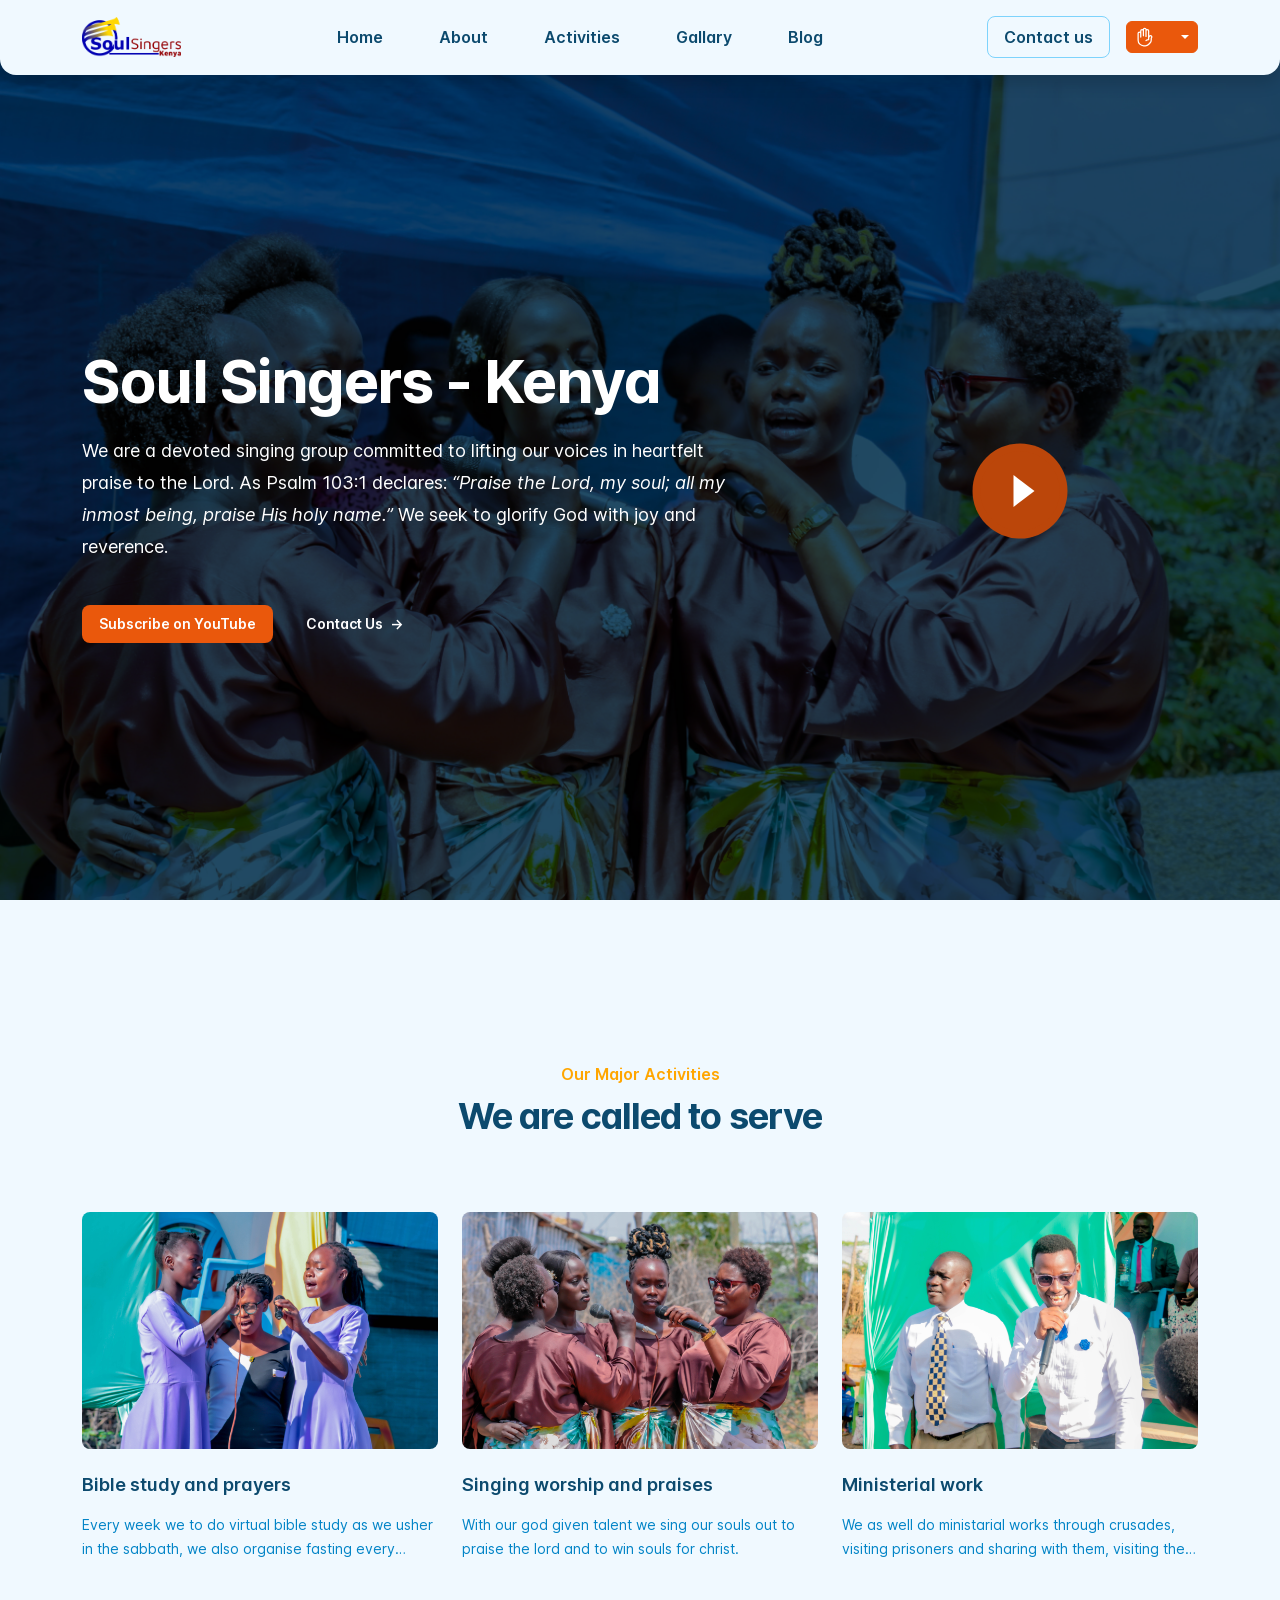
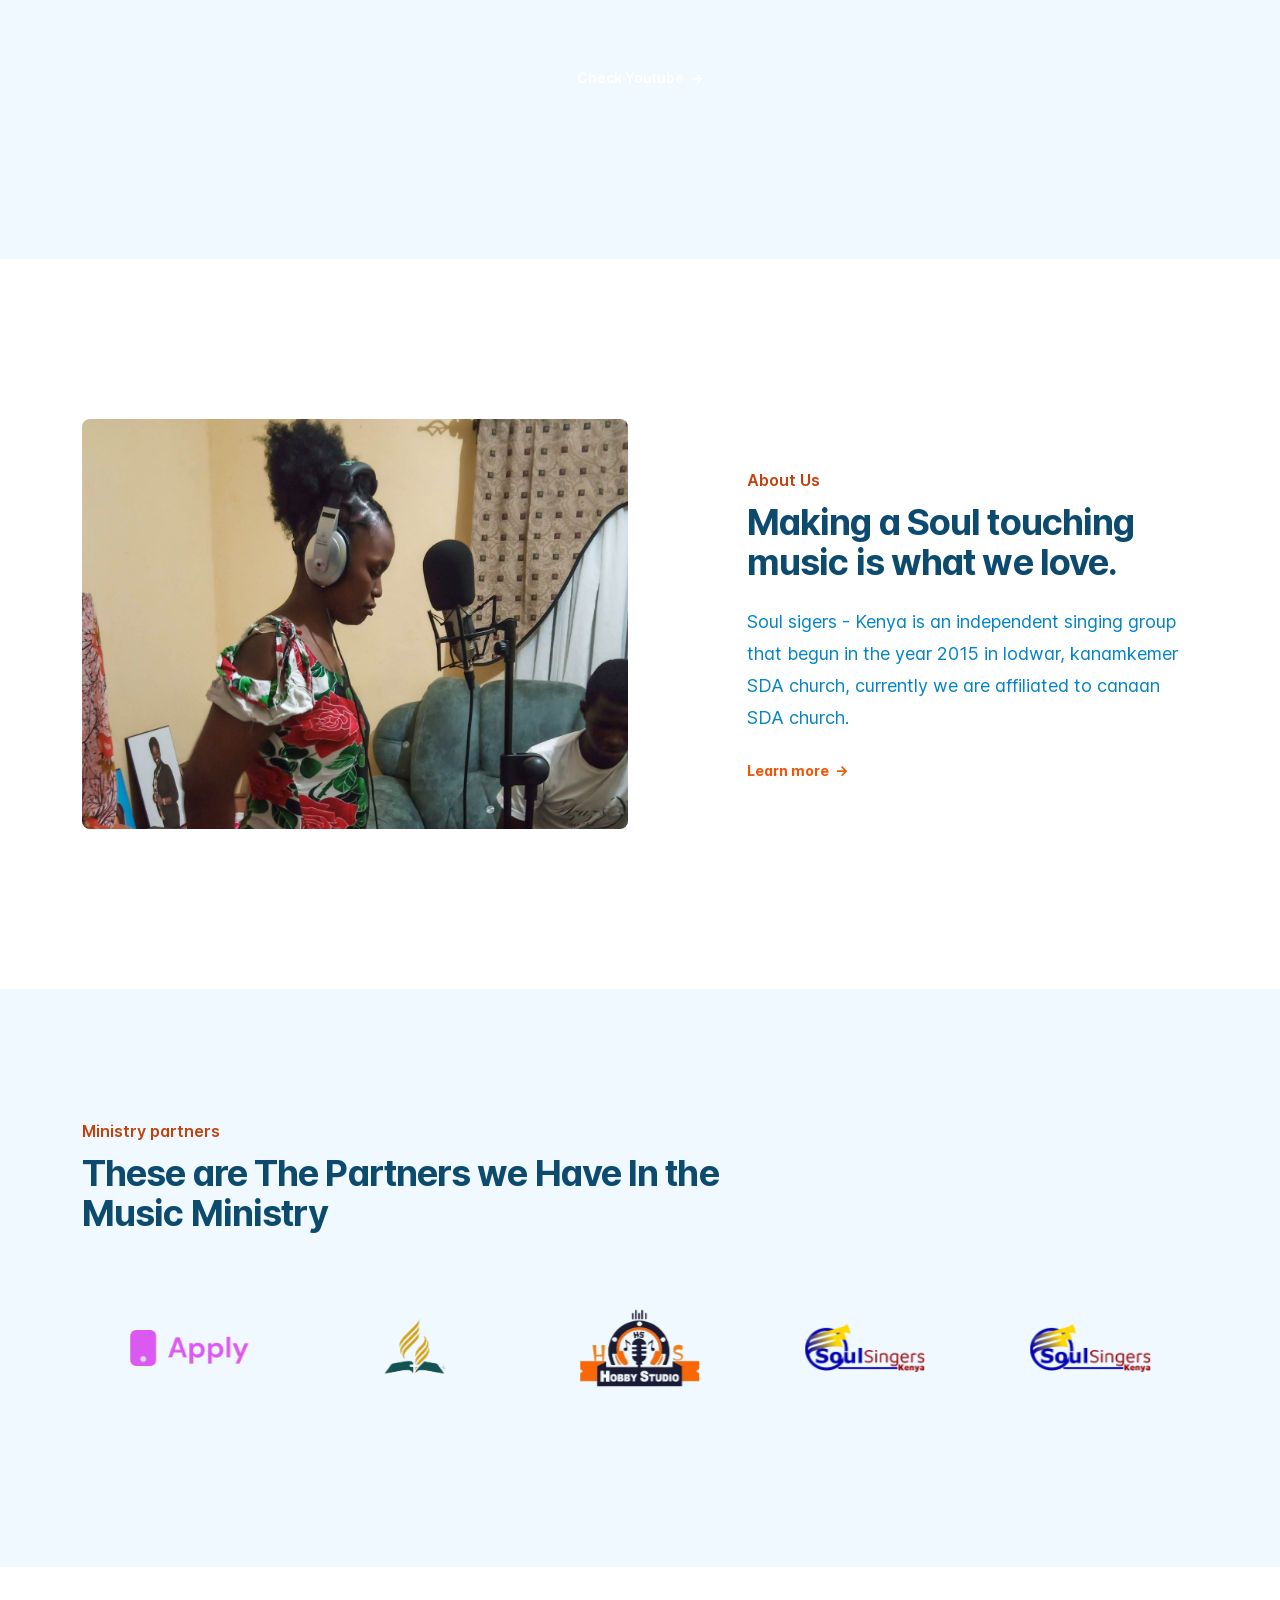
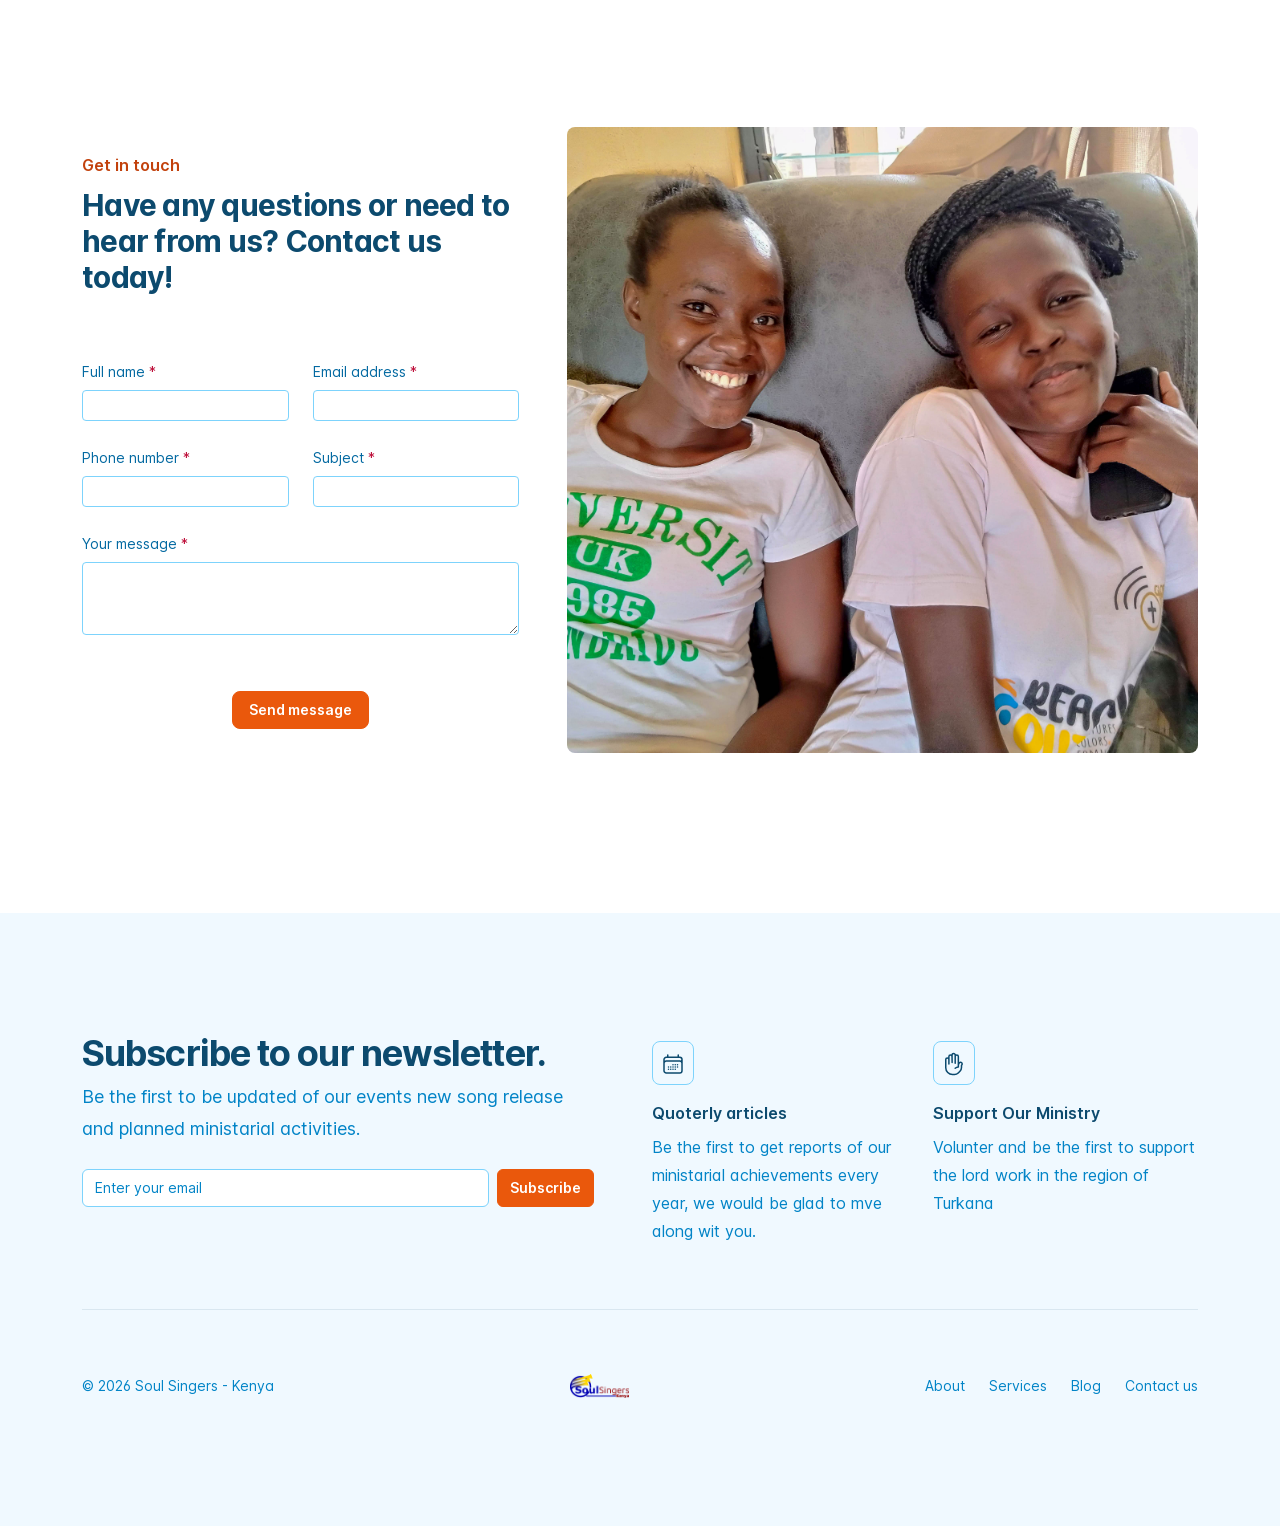
<file: home.html>
<!doctype html>
<html lang="en" dir="ltr" data-bs-theme="auto">

<head>

	<!-- Include JavaScript for color modes -->
	<script src="assets/js/color-modes.js"></script>

	<meta charset="utf-8">
	<meta name="viewport" content="width=device-width, initial-scale=1">

	<!-- Update the 'content' attribute to reflect the actual content description -->
	<meta name="description" content="your_description_goes_here">

	<!-- Modify the 'content' attribute to include appropriate keywords -->
	<meta name="keywords" content="Soul Sigers - kenya">
	<meta name="author" content="tigmatemplate">
	<meta name="generator" content="Bootstrap">

	<title> Soul Sigers - kenya </title>

	<link rel="apple-touch-icon" sizes="180x180" href="assets/logo/apple-touch-icon.png">
	<link rel="icon" type="image/png" sizes="32x32" href="assets/logo/favicon-32x32.png">
	<link rel="icon" type="image/png" sizes="16x16" href="assets/logo/favicon-16x16.png">
	<link rel="icon" type="image/x-icon" href="assets/logo/favicon.ico">
	<link rel="manifest" href="assets/logo/site.webmanifest">

	<!-- Stylesheets -->
	<link rel="stylesheet" href="assets/libraries/glide/css/glide.core.min.css">
	<link rel="stylesheet" href="assets/libraries/aos/aos.css">
	<link rel="stylesheet" href="assets/css/main.min.css">
	<link rel="stylesheet" href="assets/css/style.css">

</head>

<body>


	<!-- loader-wrapper -->
	<div class="loader-wrapper">
		<div class="spinner-border text-primary p-5" role="status">
			<span class="visually-hidden">Loading...</span>
		</div>
	</div>

	<!-- header top -->
	<header
		class="navigation position-absolute w-100 bg-body-tertiary shadow border-bottom border-light border-opacity-10 rounded-bottom-3 rounded-bottom-sm-4">
		<nav class="navbar navbar-expand-xl navbar-light" aria-label="Offcanvas navbar large">
			<div class="container py-1">
				<a href="./home.html" class="navbar-brand">
					<img src="assets/logo/soul-singers.png" height="40" alt="logo">
				</a>

				<div class="dropdown ms-3 order-last">
					<button class="btn btn-primary text-white btn-sm rounded dropdown-toggle d-flex align-items-center"
						id="bd-theme" type="button" aria-expanded="false"
						aria-label="Toggle theme (auto)">
						<!-- SVG ICON inside the button -->
						<svg class="text-white me-2" width="20" height="20" fill="none" viewBox="0 0 24 24"
							stroke-width="1.5" stroke="currentColor" aria-hidden="true">
							<path stroke-linecap="round" stroke-linejoin="round"
								d="M10.05 4.575a1.575 1.575 0 10-3.15 0v3m3.15-3v-1.5a1.575 1.575 0 013.15 0v1.5m-3.15 0l.075 5.925m3.075.75V4.575m0 0a1.575 1.575 0 013.15 0V15M6.9 7.575a1.575 1.575 0 10-3.15 0v8.175a6.75 6.75 0 006.75 6.75h2.018a5.25 5.25 0 003.712-1.538l1.732-1.732a5.25 5.25 0 001.538-3.712l.003-2.024a.668.668 0 01.198-.471 1.575 1.575 0 10-2.228-2.228 3.818 3.818 0 00-1.12 2.687M6.9 7.575V12m6.27 4.318A4.49 4.49 0 0116.35 15m.002 0h-.002" />
						</svg>

						<!-- Optional theme icon (Bootstrap icon example) -->
						<svg fill="currentColor" class="bi my-1 theme-icon-active" width="1em" height="1em">
							<use href="#circle-half"></use>
						</svg>

						<span class="visually-hidden" id="bd-theme-text">Toggle theme</span>
					</button>

					<ul class="p-1 dropdown-menu dropdown-menu-end" style="--bs-dropdown-min-width: 9rem;"
						aria-labelledby="bd-theme-text">
						<li class="position-relative text-secondary">
							<svg xmlns="http://www.w3.org/2000/svg" width="20" height="20" fill="currentColor"
								class="mt-n1 d-inline-block position-absolute top-0 end-0 translate-middle"
								viewBox="0 0 16 16">
								<path class="carret-dropdown-path"
									d="m7.247 4.86-4.796 5.481c-.566.647-.106 1.659.753 1.659h9.592a1 1 0 0 0 .753-1.659l-4.796-5.48a1 1 0 0 0-1.506 0z" />
							</svg>
						</li>
					</ul>
				</div>


				<button class="navbar-toggler ms-auto" type="button" data-bs-toggle="offcanvas"
					data-bs-target="#offcanvasNavbar2" aria-controls="offcanvasNavbar2" aria-label="Toggle navigation">
					<span class="navbar-toggler-icon"></span>
				</button>

				<div class="offcanvas offcanvas-end border-0 rounded-start-0 rounded-start-sm-4" tabindex="-1"
					id="offcanvasNavbar2" aria-labelledby="offcanvasNavbar2Label">
					<div class="offcanvas-header" style="padding: 2rem 2rem 1.5rem 2rem;">
						<h5 class="offcanvas-title m-0" id="offcanvasNavbar2Label">
							<a class="navbar-brand" href="javascript:;">
								<img src="assets/logo/logo.png" height="32" alt="logo">
							</a>
						</h5>
						<button type="button" class="btn-close text-body-emphasis" data-bs-dismiss="offcanvas"
							aria-label="Close"></button>
					</div>

					<div class="offcanvas-body">
						<ul class="navbar-nav align-items-xl-center flex-grow-1 column-gap-4 row-gap-4 row-gap-xl-2">

							<li class="nav-item ms-xl-auto">
								<a href="home.html"
									class="px-3 text-body-emphasis bg-body-secondary-hover nav-link rounded-3 text-base leading-6 fw-semibold"
									aria-current="page">
									Home
								</a>
							</li>

							<li class="nav-item">
								<a href="about.html"
									class="px-3 text-body-emphasis bg-body-secondary-hover nav-link rounded-3 text-base leading-6 fw-semibold">
									About
								</a>
							</li>

							<li class="nav-item">
								<a href="activities.html"
									class="px-3 text-body-emphasis bg-body-secondary-hover nav-link rounded-3 text-base leading-6 fw-semibold">
									Activities
								</a>
							</li>

							<li class="nav-item">
								<a href="/gallary/gallery.html"
									class="px-3 text-body-emphasis bg-body-secondary-hover nav-link rounded-3 text-base leading-6 fw-semibold">
									Gallary
								</a>
							</li>
							<li class="nav-item">
								<a href="/blog/blog.html"
									class="btn w-100 text-start px-3 text-body-emphasis bg-body-secondary-hover nav-link rounded-3 text-base leading-6 fw-semibold"
									type="button" data-bs-toggle="dropdown" aria-expanded="false">
									Blog
								</a>
							</li>

							<li class="nav-item ms-xl-auto">
								<a href="contact.html"
									class="px-3 text-body-emphasis bg-body-secondary-hover border nav-link rounded-3 text-base leading-6 fw-semibold text-center">
									Contact us
								</a>
							</li>
						</ul>
					</div>
				</div>
			</div>
		</nav>
	</header>

	<!-- header body -->
	<div class="overflow-hidden position-relative">
		<img src="assets/img/bg/bg.jpg" class="position-absolute z-n1 top-0 h-100 w-100 object-fit-cover" alt="Meeting">

		<div class="overlay position-absolute z-n1 top-0 h-100 w-100 bg-dark"
			style="opacity: 0.85; mix-blend-mode: multiply; filter: contrast(1.15) brightness(0.85);">
		</div>

		<div class="container">
			<div class="min-vh-100 row align-items-center">
				<div class="col-12 col-xl-8">
					<div class="pt-9 pt-md-10 pt-xl-11 pb-7 pb-md-8 pb-xl-9 max-w-2xl mx-auto mx-xl-0">
						<div class="mt-4 pt-2">
							<div class="text-center text-xl-start">
								<h1 class="m-0 text-white tracking-tight text-6xl fw-bold" data-aos-delay="0"
									data-aos="fade" data-aos-duration="3000">
									Soul Singers - Kenya
								</h1>
								<p class="m-0 mt-4 text-white text-lg leading-8" data-aos-delay="100" data-aos="fade"
									data-aos-duration="3000">
									We are a devoted singing group committed to lifting our voices in heartfelt praise
									to the Lord. As Psalm 103:1 declares: <i>“Praise the Lord, my soul;
										all my inmost being, praise His holy name.”</i> We seek to glorify God with joy
									and reverence. </p>
								<div
									class="mt-4 pt-3 d-flex align-items-center justify-content-center justify-content-xl-start column-gap-3">
									<a href="https://www.youtube.com/@SoulSingers-Kenya"
										class="btn btn-lg bg-primary text-white text-sm fw-semibold"
										data-aos-delay="200" data-aos="fade" data-aos-duration="3000">
										Subscribe on YouTube
									</a>
									<a href="javascript:;"
										class="btn btn-lg text-white icon-link icon-link-hover bg-secondary-hover text-sm leading-6 fw-semibold"
										data-aos-delay="300" data-aos="fade" data-aos-duration="3000">
										Contact Us
										<span class="bi align-self-start left-to-right" aria-hidden="true">→</span>
										<span class="bi align-self-start right-to-left" aria-hidden="true">←</span>
									</a>
								</div>
							</div>
						</div>
					</div>
				</div>

				<div class="col-12 col-xl-4">
					<div class="pt-3 pt-md-4 pt-xl-12 pb-2 pb-md-3 pb-xl-6">
						<!-- Button trigger modal -->
						<a class="video-play-button video-btn-modal position-relative" href="#" data-bs-toggle="modal"
							data-bs-target="#videoModal">
							<span class="top-50 start-50 translate-middle"></span>
						</a>
					</div>
				</div>
			</div>
		</div>
	</div>



	<!-- Modal to embed vidoes!! -->
	<div class="modal fade" id="videoModal" tabindex="-1" aria-hidden="true">
		<div class="modal-dialog modal-xl modal-dialog-centered">
			<div class="modal-content border-0" style="border-radius: 0.75rem;">
				<div class="modal-header border-0 p-0">
					<button type="button"
						class="btn-close bg-white border position-absolute top-0 end-0 translate-middle me-n3 me-sm-n5 mt-n4 rounded-circle p-2"
						data-bs-dismiss="modal" aria-label="Close"></button>
				</div>
				<div class="modal-body p-0">
					<div class="ratio ratio-16x9">
						<iframe id="videoFrame" width="560" height="315"
							src="https://www.youtube.com/embed/d87BdjNYnBg?si=hd9mAloNCpadHjk1"
							title="YouTube video player" frameborder="0"
							allow="accelerometer; autoplay; clipboard-write; encrypted-media; gyroscope; picture-in-picture; web-share"
							referrerpolicy="strict-origin-when-cross-origin" allowfullscreen>
						</iframe>
					</div>
				</div>

			</div>
		</div>
	</div>



	<!-- services -->
	<div class="overflow-hidden py-7 py-sm-8 py-xl-9 bg-body-tertiary">
		<div class="container">
			<div>
				<div class="mx-auto max-w-2xl text-center">
					<h2 class="m-0 primary text-base leading-7 fw-semibold">
						Our Major Activities
					</h2>
					<p class="m-0 mt-2 text-body-emphasis text-4xl tracking-tight fw-bold">
						We are called to serve
					</p>
				</div>
			</div>
			<div>
				<div
					class="row row-cols-1 row-cols-xl-3 gy-5 gx-xl-4 mt-1 justify-content-center justify-content-xl-between">
					<div class="col pt-5 pt-xl-4">
						<div class="max-w-xl mx-auto mx-xl-0" data-aos-delay="0" data-aos="fade"
							data-aos-duration="1000">
							<div class="ratio" style="--bs-aspect-ratio: 66.66%;">
								<img src="assets/img/bg/bg (6).jpg" class="object-fit-cover rounded-3"
									alt="Service image" loading="lazy">
							</div>

							<h3 class="m-0 mt-4 text-body-emphasis text-lg leading-6 fw-semibold">
								Bible study and prayers
							</h3>

							<!-- Remove line-clamp-2 if you need more lines or add line-clamp-3 -->
							<p class="m-0 mt-3 text-body-secondary line-clamp-2 text-sm leading-6">
								Every week we to do virtual bible study as we usher in the sabbath, we also organise
								fasting every
								month.
							</p>
						</div>
					</div>

					<div class="col pt-5 pt-xl-4">
						<div class="max-w-xl mx-auto mx-xl-0" data-aos-delay="100" data-aos="fade"
							data-aos-duration="1000">
							<div class="ratio" style="--bs-aspect-ratio: 66.66%;">
								<img src="assets/img/bg/bg (1).jpg" class="object-fit-cover rounded-3"
									alt="Service image" loading="lazy">
							</div>

							<h3 class="m-0 mt-4 text-body-emphasis text-lg leading-6 fw-semibold">
								Singing worship and praises
							</h3>

							<!-- Remove line-clamp-2 if you need more lines or add line-clamp-3 -->
							<p class="m-0 mt-3 text-body-secondary line-clamp-2 text-sm leading-6">
								With our god given talent we sing our souls out to praise the lord and to win souls for
								christ.
							</p>
						</div>
					</div>

					<div class="col pt-5 pt-xl-4">
						<div class="max-w-xl mx-auto mx-xl-0" data-aos-delay="200" data-aos="fade"
							data-aos-duration="1000">
							<div class="ratio" style="--bs-aspect-ratio: 66.66%;">
								<img src="assets/img/bg/bg1.jpg" class="object-fit-cover rounded-3" alt="Service image"
									loading="lazy">
							</div>

							<h3 class="m-0 mt-4 text-body-emphasis text-lg leading-6 fw-semibold">
								Ministerial work
							</h3>

							<!-- Remove line-clamp-2 if you need more lines or add line-clamp-3 -->
							<p class="m-0 mt-3 text-body-secondary line-clamp-2 text-sm leading-6">
								We as well do ministarial works through crusades, visiting prisoners and sharing with
								them, visiting the sick etc.
							</p>
						</div>
					</div>
				</div>
			</div>

			<div class="text-center pt-7">
				<a href="https://www.youtube.com/@SoulSingers-Kenya"
					class="btn btn-lg text-white icon-link icon-link-hover text-sm leading-6 fw-semibold primary">
					Check Youtube
					<span class="bi align-self-start left-to-right" aria-hidden="true">→</span>
					<span class="bi align-self-start right-to-left" aria-hidden="true">←</span>
				</a>
			</div>
		</div>
	</div>



	<!-- About Us -->
	<div class="overflow-hidden py-7 py-sm-8 py-xl-9">
		<div class="container">
			<div class="row gy-5 align-items-center justify-content-between">
				<div class="col-12 col-xl-5 order-last">
					<div class="mx-auto max-w-2xl">
						<h2 class="m-0 text-primary-emphasis text-base leading-7 fw-semibold">
							About Us
						</h2>
						<p class="m-0 mt-2 text-body-emphasis text-4xl tracking-tight fw-bold">
							Making a Soul touching music is what we love.
						</p>
						<p class="m-0 mt-4 text-body-secondary text-lg leading-8">
							Soul sigers - Kenya is an independent singing group that begun in the year 2015 in lodwar,
							kanamkemer SDA church, currently we are affiliated to canaan SDA church.
						</p>
						<div class="mt-4">
							<a href="/about.html"
								class="icon-link icon-link-hover text-decoration-none text-sm leading-6 fw-bold">
								Learn more
								<span class="bi align-self-start left-to-right" aria-hidden="true">→</span>
								<span class="bi align-self-start right-to-left" aria-hidden="true">←</span>
							</a>
						</div>
					</div>
				</div>

				<div class="col-12 col-xl-6">
					<div class="mx-auto max-w-2xl">
						<div class="ratio ratio-4x3" data-aos-delay="0" data-aos="fade" data-aos-duration="3000">
							<img src="assets/img/bg/Soul-recording.jpg" class="object-fit-cover rounded-3"
								alt="about us" loading="lazy">
						</div>
					</div>
				</div>
			</div>
		</div>
	</div>

	<!-- Partners -->
	<div class="overflow-hidden py-6 py-sm-7 py-xl-8 bg-body-tertiary">
		<div class="container">
			<div class="max-w-2xl">
				<h2 class="m-0 text-primary-emphasis text-base leading-7 fw-semibold">
					Ministry partners
				</h2>
				<div class="m-0 mt-2 text-body-emphasis text-4xl tracking-tight fw-bold">
					These are The Partners we Have In the Music Ministry
				</div>
			</div>

			<div class="mt-4">
				<div class="glide glideHighLinear">
					<div class="glide__track" data-glide-el="track">
						<ul class="glide__slides align-items-center">
							<li class="glide__slide">
								<div class="p-5">
									<img src="assets/img/clients/logo1.png" class="img-fluid" alt="clients">
								</div>
							</li>
							<li class="glide__slide">
								<div class="p-5">
									<img src="assets/img/clients/logo2.png" class="img-fluid" alt="clients">
								</div>
							</li>
							<li class="glide__slide">
								<div class="p-5">
									<img src="assets/img/clients/logo3.png" class="img-fluid" alt="clients">
								</div>
							</li>
							<li class="glide__slide">
								<div class="p-5">
									<img src="assets/img/clients/logo4.png" class="img-fluid" alt="clients">
								</div>
							</li>
							<li class="glide__slide">
								<div class="p-5">
									<img src="assets/img/clients/logo5.png" class="img-fluid" alt="clients">
								</div>
							</li>
							<li class="glide__slide">
								<div class="p-5">
									<img src="assets/img/clients/logo6.png" class="img-fluid" alt="clients">
								</div>
							</li>
						</ul>
					</div>
				</div>
			</div>
		</div>
	</div>

	<!-- Contact us -->
	<div id="contact-us" class="overflow-hidden py-7 py-sm-8 py-xl-9">
		<div class="container">
			<div class="row gy-5 gx-sm-5">
				<div class="col-12 col-xl-5 pt-4">
					<div class="mx-auto max-w-2xl">
						<h2 class="m-0 text-primary-emphasis text-base leading-7 fw-semibold">
							Get in touch
						</h2>
						<p class="m-0 mt-2 text-body-emphasis text-3xl tracking-tight fw-bold">
							Have any questions or need to hear from us? Contact us today!
						</p>
					</div>

					<div class="mx-auto max-w-2xl mt-6">
						<form class="row g-4 needs-validation" id="myForm" novalidate>
							<div class="col-md-6">
								<label for="nameForm" class="form-label text-sm">
									Full name
									<span class="text-danger-emphasis">*</span>
								</label>
								<input type="text" class="form-control form-control-sm" name="nameForm" id="nameForm"
									required>
								<div class="invalid-feedback text-xs">
									Please enter your full name.
								</div>
							</div>

							<div class="col-md-6">
								<label for="emailForm" class="form-label text-sm">
									Email address
									<span class="text-danger-emphasis">*</span>
								</label>
								<input type="email" class="form-control form-control-sm" name="emailForm" id="emailForm"
									required>
								<div class="invalid-feedback text-xs">
									Please enter your email address.
								</div>
							</div>

							<div class="col-md-6">
								<label for="phoneForm" class="form-label text-sm">
									Phone number
									<span class="text-danger-emphasis">*</span>
								</label>
								<input type="text" class="form-control form-control-sm" name="phoneForm" id="phoneForm"
									required>
								<div class="invalid-feedback text-xs">
									Please enter your phone number.
								</div>
							</div>

							<div class="col-md-6">
								<label for="subjectForm" class="form-label text-sm">
									Subject
									<span class="text-danger-emphasis">*</span>
								</label>
								<input type="text" class="form-control form-control-sm" name="subjectForm"
									id="subjectForm" required>
								<div class="invalid-feedback text-xs">
									Please enter a subject for your message.
								</div>
							</div>

							<div class="mb-3">
								<label for="messageForm" class="form-label text-sm">
									Your message
									<span class="text-danger-emphasis">*</span>
								</label>
								<textarea class="form-control form-control-sm" name="messageForm" id="messageForm"
									rows="3" required></textarea>
								<div class="invalid-feedback text-xs">
									Please enter a message.
								</div>
							</div>

							<div class="col-12 text-center pt-3">
								<button type="submit" class="btn btn-lg btn-primary text-white text-sm fw-semibold"
									id="sendMessage">
									Send message
								</button>
							</div>

							<!-- Alert message  -->
							<div class="col-12" id="yourMessageIsSent"></div>
						</form>
					</div>
				</div>

				<div class="d-none d-xl-block col-12 col-xl-7" data-aos-delay="0" data-aos="fade"
					data-aos-duration="3000">
					<div class="h-100 position-relative ms-xxl-5">
						<div class="position-absolute top-0 end-0 bottom-0 start-0 z-n1 rounded-5">
							<img src="assets/img/bg/Soul-Faith&Mili.jpg" class="w-100 h-100 rounded-3 object-fit-cover"
								loading="lazy" alt="Image description">
						</div>
					</div>
				</div>
			</div>
		</div>
	</div>



	<footer class="overflow-hidden py-6 py-sm-7 py-xl-8 bg-body-tertiary">
		<div class="container">
			<div class="row gy-5">
				<div class="col-12 col-xl-6">
					<div class="pb-3 max-w-lg position-relative">
						<form method="post" target="_blank" novalidate class="mc-embedded-subscribe-form">

							<h2 class="text-body-emphasis leading-6 text-4xl tracking-tight fw-bold">
								Subscribe to our newsletter.
							</h2>
							<p class="m-0 mt-3 text-body-secondary text-lg leading-8">
								Be the first to be updated of our events new song release and
								planned ministarial activities.
							</p>

							<div class="mt-4 mb-2 d-flex flex-column flex-sm-row w-100 gap-2 js-form-inputs">
								<label for="emailSubscribe1" class="visually-hidden">Email address</label>
								<input type="email" name="EMAIL" id="emailSubscribe1" value=""
									class="form-control leading-6 text-sm max-w-xl" placeholder="Enter your email">
								<button type="submit" name="subscribe"
									class="btn btn-primary text-white fw-semibold text-sm">Subscribe</button>
							</div>

							<!-- This div is related to Mailchimp integration and handled by a function in our scripts.js file, so no need to worry about it. -->
							<div style="position: absolute; left: -5000px;" aria-hidden="true">
								<input type="text" class="js-validate-robot"
									name="b_a4752870f583bb49a02427b3c_143fa46c21" tabindex="-1" value="">
							</div>

							<!-- response -->
							<div class="js-subscribe-response"></div>

						</form>
					</div>
				</div>

				<div class="col-12 col-xl-6">
					<div class="row row-cols-1 row-cols-sm-2 gx-3 gy-5">
						<div class="d-flex flex-column align-items-start">
							<div class="p-2 bg-body-tertiary rounded-3 border">
								<svg class="text-body-emphasis" width="24" height="24" fill="none" viewBox="0 0 24 24"
									stroke-width="1.5" stroke="currentColor" aria-hidden="true">
									<path stroke-linecap="round" stroke-linejoin="round"
										d="M6.75 3v2.25M17.25 3v2.25M3 18.75V7.5a2.25 2.25 0 012.25-2.25h13.5A2.25 2.25 0 0121 7.5v11.25m-18 0A2.25 2.25 0 005.25 21h13.5A2.25 2.25 0 0021 18.75m-18 0v-7.5A2.25 2.25 0 015.25 9h13.5A2.25 2.25 0 0121 11.25v7.5m-9-6h.008v.008H12v-.008zM12 15h.008v.008H12V15zm0 2.25h.008v.008H12v-.008zM9.75 15h.008v.008H9.75V15zm0 2.25h.008v.008H9.75v-.008zM7.5 15h.008v.008H7.5V15zm0 2.25h.008v.008H7.5v-.008zm6.75-4.5h.008v.008h-.008v-.008zm0 2.25h.008v.008h-.008V15zm0 2.25h.008v.008h-.008v-.008zm2.25-4.5h.008v.008H16.5v-.008zm0 2.25h.008v.008H16.5V15z" />
								</svg>
							</div>
							<div class="m-0 mt-3 text-body-emphasis fw-semibold">
								Quoterly articles
							</div>
							<div class="m-0 mt-2 text-body-secondary leading-7">
								Be the first to get reports of our ministarial
								achievements every year, we would be glad to mve along wit you.
							</div>
						</div>

						<div class="d-flex flex-column align-items-start">
							<div class="p-2 bg-body-tertiary rounded-3 border">
								<svg class="text-body-emphasis" width="24" height="24" fill="none" viewBox="0 0 24 24"
									stroke-width="1.5" stroke="currentColor" aria-hidden="true">
									<path stroke-linecap="round" stroke-linejoin="round"
										d="M10.05 4.575a1.575 1.575 0 10-3.15 0v3m3.15-3v-1.5a1.575 1.575 0 013.15 0v1.5m-3.15 0l.075 5.925m3.075.75V4.575m0 0a1.575 1.575 0 013.15 0V15M6.9 7.575a1.575 1.575 0 10-3.15 0v8.175a6.75 6.75 0 006.75 6.75h2.018a5.25 5.25 0 003.712-1.538l1.732-1.732a5.25 5.25 0 001.538-3.712l.003-2.024a.668.668 0 01.198-.471 1.575 1.575 0 10-2.228-2.228 3.818 3.818 0 00-1.12 2.687M6.9 7.575V12m6.27 4.318A4.49 4.49 0 0116.35 15m.002 0h-.002" />
								</svg>
							</div>
							<div class="m-0 mt-3 text-body-emphasis fw-semibold">
								Support Our Ministry
							</div>
							<div class="m-0 mt-2 text-body-secondary leading-7">
								Volunter and be the first to support the lord work in the region of Turkana
							</div>
						</div>
					</div>
				</div>
			</div>
		</div>



		<div class="container">
			<hr class="my-6 text-body-emphasis opacity-10">

			<div class="d-flex flex-column flex-xl-row gap-5 justify-content-between align-items-xl-center">
				<div class="order-first order-xl-last">
					<ul class="nav row gy-4 gx-sm-4 row-cols-2 row-cols-sm-auto">
						<li class="nav-item">
							<a href="about.html" class="p-0 text-body-secondary nav-link leading-6 text-sm"> About </a>
						</li>
						<li class="nav-item">
							<a href="services.html" class="p-0 text-body-secondary nav-link leading-6 text-sm"> Services
							</a>
						</li>
						<li class="nav-item">
							<a href="blog.html" class="p-0 text-body-secondary nav-link leading-6 text-sm"> Blog </a>
						</li>
						<li class="nav-item">
							<a href="contact.html" class="p-0 text-body-secondary nav-link leading-6 text-sm"> Contact
								us </a>
						</li>
					</ul>
				</div>

				<div class="">
					<a href="index.html" class="link-body-emphasis d-flex align-items-center text-decoration-none">
						<img src="assets/logo/soul-singers.png" height="24" alt="logo" loading="lazy">
					</a>
				</div>

				<div class="order-last order-xl-first">
					<p class="mb-0 text-body-secondary leading-6 text-sm">
						©
						<span class="current-year"></span>
						Soul Singers - Kenya
					</p>
				</div>
			</div>
		</div>
	</footer>



	<!-- Back to top button -->
	<button type="button"
		class="btn btn-primary btn-back-to-top rounded-circle justify-content-center align-items-center p-2 text-white">
		<svg xmlns="http://www.w3.org/2000/svg" width="20" height="20" fill="currentColor" class="bi bi-caret-up-fill"
			viewBox="0 0 16 16">
			<path
				d="m7.247 4.86-4.796 5.481c-.566.647-.106 1.659.753 1.659h9.592a1 1 0 0 0 .753-1.659l-4.796-5.48a1 1 0 0 0-1.506 0z" />
		</svg>
	</button>



	<!-- Bootstrap JavaScript: Bundle with Popper -->
	<script src="assets/libraries/bootstrap/js/bootstrap.bundle.min.js"></script>
	<script src="assets/libraries/glide/glide.min.js"></script>
	<script src="assets/libraries/aos/aos.js"></script>
	<script src="assets/js/scripts.js"></script>
	<script src="assets/php/contact/script.js"></script>
	<script src="assets/js/"></script>



</body>

</html>
</file>
<file: assets/css/style.css>
@import url('font/inter.css');

body {
    font-family: 'Inter var', sans-serif;
    font-feature-settings: "cv02","cv03","cv04","cv11";
}
:root{
    --primary-color: #bb460a;
}


/*  
  ------------------------------------------- 
  -----      CSS for the preloader      -----
  -------------------------------------------
*/

.loader-wrapper {
    position: fixed !important;
    top: 0 !important;
    left: 0 !important;
    bottom: 0 !important;
    right: 0 !important;
    background-color: rgba(var(--bs-body-bg-rgb), 1) !important;
    display:flex;
    justify-content: center !important;
    align-items: center !important;
    z-index: 2000 !important;
}



/*  
  -------------------------------------------------------------------------------- 
  -----      CSS for the default styles for both directions RTL and LTR      -----
  --------------------------------------------------------------------------------
*/

.left-to-right {
    display: none !important;
}
.right-to-left {
    display: none !important;
}
[dir="ltr"] .left-to-right {
    display: inline !important;
}
[dir="rtl"] .right-to-left {
    display: inline !important;
}

[dir="rtl"] .rtl-flip {
    transform: scaleX(-1) !important;
}

[dir="rtl"] .breadcrumb-item + .breadcrumb-item::before {
    transform: scaleX(-1);
}



/*  
  -------------------------------------------  
  -----      CSS for the AOS's RTL      -----
  -------------------------------------------
*/

[dir="rtl"] [data-aos=fade-left] {
    transform: translate3d(-100px, 0, 0);
}
[dir="rtl"] [data-aos=fade-right] {
    transform: translate3d(100px, 0, 0); 
}

[dir="rtl"] [data-aos=fade-up-left] {
    transform: translate3d(-100px, 100px, 0); 
}
[dir="rtl"] [data-aos=fade-up-right] {
    transform: translate3d(100px, 100px, 0); 
}

[dir="rtl"] [data-aos=fade-down-left] {
    transform: translate3d(-100px,-100px,0); 
}
[dir="rtl"] [data-aos=fade-down-right] {
    transform: translate3d(100px, -100px, 0); 
}

[dir="rtl"] [data-aos=flip-right] {
    transform: perspective(2500px) rotateY(-100deg);
}
[dir="rtl"] [data-aos=flip-left] {
    transform: perspective(2500px) rotateY(100deg);
}
[dir="rtl"] [data-aos=flip-right].aos-animate {
    transform: perspective(2500px) rotateY(0);
}
[dir="rtl"] [data-aos=flip-left].aos-animate {
    transform: perspective(2500px) rotateY(0);
}

[dir="rtl"] [data-aos=slide-left] {
    transform: translate3d(-100%,0,0);
}
[dir="rtl"] [data-aos=slide-right] {
    transform: translate3d(100%,0,0);
}

[dir="rtl"] [data-aos=zoom-in-right] {
    transform: translate3d(100px,0,0) scale(.6);
}
[dir="rtl"] [data-aos=zoom-in-left] {
    transform: translate3d(-100px,0,0) scale(.6);
}

[dir="rtl"] [data-aos=zoom-out-right] {
    transform: translate3d(100px,0,0) scale(1.2);
}
[dir="rtl"] [data-aos=zoom-out-left] {
    transform: translate3d(-100px,0,0) scale(1.2);
}



/*  
  ----------------------------------------------------  
  -----      CSS for the button back to top      -----
  ----------------------------------------------------
*/

.btn-back-to-top {
    position: fixed;
    bottom: 20px;
    display: none;
    z-index: 10;
}

[dir="ltr"] .btn-back-to-top {
    right: 20px;
}

[dir="rtl"] .btn-back-to-top {
    left: 20px;
}



/*  
  ------------------------------------------------
  -----      CSS for the top navigation      -----
  ------------------------------------------------
*/

.navigation {
    z-index: 1030;
}

.primary{
    color: #ffa600;
}


/*  
  -----------------------------------------------------  
  -----      CSS for the pulsing play button      -----
  -----------------------------------------------------
*/

.video-play-button {
    position: absolute;
    z-index: 10;
    top: 50%;
    box-sizing: content-box;
    display: block;
    width: calc(32px + 30px);
    height: calc(44px + 30px);
    border-radius: 50%;
    padding: 18px 20px 18px 28px;
}


[dir="ltr"] .video-play-button {
    left: 50%;
    transform: translateX(-50%) translateY(-50%);
}

[dir="rtl"] .video-play-button {
    right: 50%;
    transform: translateX(50%) translateY(-50%);
}

.video-play-button:before {
    content: "";
    position: absolute;
    z-index: 0;
    left: 50%;
    top: 50%;
    transform: translateX(-50%) translateY(-50%);
    display: block;
    width: calc(65px + 30px);
    height: calc(65px + 30px);
    background: var(--primary-color);
    border-radius: 50%;
    animation: pulseBorder 1500ms ease-out infinite;
}

.video-play-button:after {
    content: "";
    position: absolute;
    z-index: 1;
    left: 50%;
    top: 50%;
    transform: translateX(-50%) translateY(-50%);
    display: block;
    width: calc(50px + 30px);
    height: calc(50px + 30px);
    background: var(--primary-color);
    border-radius: 50%;
    transition: all 200ms;
}

.video-play-button:hover:after {
    background: rgba(var(--primary-color), 0.8);
}

.video-play-button span {
    display: block;
    position: relative;
    z-index: 3;
    width: 0;
    height: 0;
    border-left: calc(16px + 5px) solid white;
    border-top: calc(11px + 5px) solid transparent;
    border-bottom: calc(11px + 5px) solid transparent;
}


@keyframes pulseBorder {
    0% {
        transform: translateX(-50%) translateY(-50%) translateZ(0) scale(1);
        opacity: 1;
    }

    100% {
        transform: translateX(-50%) translateY(-50%) translateZ(0) scale(1.5);
        opacity: 0;
    }
}
</file>
